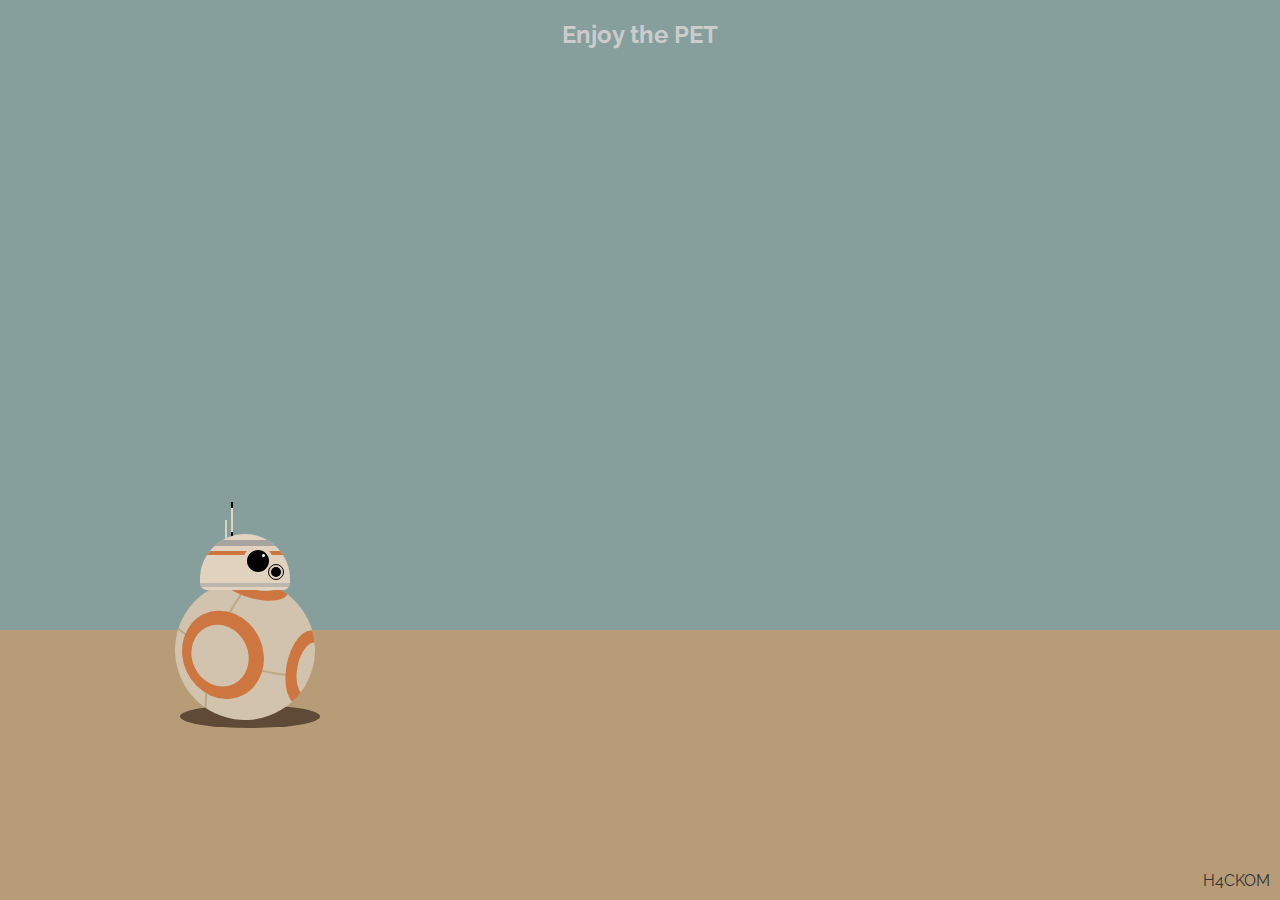
<file: index.html>
<!DOCTYPE html>
<html lang="en">

<head>
    <meta charset="UTF-8">
    <meta name="viewport" content="width=device-width, initial-scale=1.0">
    <title>Omkar Deshmukh</title>
    <link rel="icon" type="image/svg" href="https://image.flaticon.com/icons/svg/853/853520.svg">
    <script src="https://cdnjs.cloudflare.com/ajax/libs/jquery/3.5.1/jquery.min.js"> </script>
    <style>
        @import url(https://fonts.googleapis.com/css?family=Raleway);

        *,
        *:before,
        *:after {
            box-sizing: border-box;
        }

        body {
            background: #869F9D;
            overflow: hidden;
        }

        h2 {
            color: #ccc;
            font-family: "raleway", sans-serif;
            opacity: 1;
            text-align: center;
            transition: opacity .8s;
        }

        h2.hide {
            opacity: 0;
        }

        .sand {
            background: #B69C77;
            height: 30%;
            position: absolute;
            width: 100%;
            z-index: -1;
            right: 0;
            bottom: 0;
            left: 0;
        }

        .bb8 {
            position: absolute;
            margin-left: -70px;
            width: 140px;
            bottom: 20%;
            left: 0;
        }

        .antennas {
            position: absolute;
            transition: left .6s;
            left: 22%;
        }

        .antennas.right {
            left: 0%;
        }

        .antenna {
            background: #e0d2be;
            position: absolute;
            width: 2px;
        }

        .antenna.short {
            height: 20px;
            top: -60px;
            left: 50px;
        }

        .antenna.long {
            border-top: 6px solid #020204;
            border-bottom: 6px solid #020204;
            height: 36px;
            top: -78px;
            left: 56px;
        }

        .head {
            background: #e0d2be;
            border-radius: 90px 90px 14px 14px;
            -moz-border-radius: 90px 90px 14px 14px;
            -webkit-border-radius: 90px 90px 14px 14px;
            height: 56px;
            margin-left: -45px;
            overflow: hidden;
            position: absolute;
            width: 90px;
            z-index: 1;
            top: -46px;
            left: 50%;
        }

        .head .stripe {
            position: absolute;
            width: 100%;
        }

        .head .stripe.one {
            background: #999;
            height: 6px;
            opacity: .8;
            z-index: 1;
            top: 6px;
        }

        .head .stripe.two {
            background: #CD7640;
            height: 4px;
            top: 17px;
        }

        .head .stripe.three {
            background: #999;
            height: 4px;
            opacity: .5;
            bottom: 3px;
        }

        .head .eyes {
            display: block;
            height: 100%;
            position: absolute;
            width: 100%;
            transition: left .6s;
            left: 0%;
        }

        .head .eyes.right {
            left: 36%;
        }

        .head .eye {
            border-radius: 50%;
            display: block;
            position: absolute;
            
        }

        .head .eye.one {
            background: #020204;
            border: 4px solid #e0d2be;
            height: 30px;
            width: 30px;
            top: 12px;
            left: 12%;
            cursor: pointer;
        }

        .head .eye.one:after {
            background: white;
            border-radius: 50%;
            content: "";
            display: block;
            height: 3px;
            position: absolute;
            width: 3px;
            top: 4px;
            right: 4px;
        }

        .head .eye.two {
            background: #e0d2be;
            border: 1px solid #020204;
            height: 16px;
            width: 16px;
            top: 30px;
            left: 40%;
        }

        .head .eye.two:after {
            background: #020204;
            border-radius: 50%;
            content: "";
            display: block;
            height: 10px;
            position: absolute;
            width: 10px;
            top: 2px;
            left: 2px;
        }

        .ball {
            background: #d1c3ad;
            border-radius: 50%;
            height: 140px;
            overflow: hidden;
            position: relative;
            width: 140px;
        }

        .lines {
            border: 2px solid #B19669;
            border-radius: 50%;
            height: 400px;
            opacity: .6;
            position: absolute;
            width: 400px;
        }

        .lines.two {
            top: -10px;
            left: -250px;
        }

        .ring {
            background: #CD7640;
            border-radius: 50%;
            height: 70px;
            margin-left: -35px;
            position: absolute;
            width: 70px;
        }

        .ring:after {
            background: #d1c3ad;
            border-radius: 50%;
            content: "";
            display: block;
            height: 70%;
            margin-top: -35%;
            margin-left: -35%;
            position: absolute;
            width: 70%;
            top: 50%;
            left: 50%;
        }

        .ring.one {
            margin-left: -40px;
            height: 80px;
            width: 90px;
            top: 6%;
            left: 50%;
        }

        .ring.two {
            height: 38px;
            width: 76px;
            -ms-transform: rotate(36deg);
            -webkit-transform: rotate(36deg);
            transform: rotate(36deg);
            top: 70%;
            left: 18%;
        }

        .ring.two:after {
            top: 100%;
        }

        .ring.three {
            height: 30px;
            -ms-transform: rotate(-50deg);
            -webkit-transform: rotate(-50deg);
            transform: rotate(-50deg);
            top: 66%;
            left: 90%;
        }

        .ring.three:after {
            top: 110%;
        }

        .shadow {
            background: #3A271C;
            border-radius: 50%;
            height: 23.3333333333px;
            opacity: .7;
            position: absolute;
            width: 140px;
            z-index: -1;
            left: 5px;
            bottom: -8px;
        }

        .shameless {
            position: absolute;
            bottom: 10px;
            right: 10px;
        }

        a {
            color: #333;
            font-family: 'Raleway', sans-serif;
            text-decoration: none;
        }

        a:visited {
            color: #333;
        }

        a:hover,
        a:focus {
            color: white;
        }
    </style>
</head>

<body>
    <div class="message">
        <h2>Enjoy the PET</h2>
    </div>
    <div class="sand"></div>
    <div class="bb8">
        <div class="antennas">
            <div class="antenna short"></div>
            <div class="antenna long"></div>
        </div>
        <div class="head">
            <div class="stripe one"></div>
            <div class="stripe two"></div>
            <div class="eyes">
                <div class="eye one"></div>
                <div class="eye two"></div>
            </div>
            <div class="stripe three"></div>
        </div>
        <div class="ball">
            <div class="lines one"></div>
            <div class="lines two"></div>
            <div class="ring one"></div>
            <div class="ring two"></div>
            <div class="ring three"></div>
        </div>
        <div class="shadow"></div>
    </div>
    <div class="shameless">
        <a href="https://codeforces.com/profile/H4CKOM" target="_blank">H4CKOM</a>
    </div>
    <script>var $w = $(window).width();
        var $dW = $('.bb8').css('width');
        $dW = $dW.replace('px', '');
        $dW = parseInt($dW);
        var $dPos = 0;
        var $dSpeed = 1;
        var $dMinSpeed = 1;
        var $dMaxSpeed = 4;
        var $dAccel = 1.04;
        var $dRot = 0;
        var $mPos = $w - $w / 5;
        var $slowOffset = 120;
        var $movingRight = false;

        function moveDroid() {
            if ($mPos > $dPos + ($dW / 4)) {
                // moving right
                if (!$movingRight) {
                    $movingRight = true;
                    $('.antennas').addClass('right');
                    $('.eyes').addClass('right');
                }
                if ($mPos - $dPos > $slowOffset) {
                    if ($dSpeed < $dMaxSpeed) {
                        // speed up
                        $dSpeed = $dSpeed * $dAccel;
                    }
                } else if ($mPos - $dPos < $slowOffset) {
                    if ($dSpeed > $dMinSpeed) {
                        // slow down
                        $dSpeed = $dSpeed / $dAccel;
                    }
                }
                $dPos = $dPos + $dSpeed;
                $dRot = $dRot + $dSpeed;
            } else if ($mPos < $dPos - ($dW / 4)) {
                // moving left
                if ($movingRight) {
                    $movingRight = false;
                    $('.antennas').removeClass('right');
                    $('.eyes').removeClass('right');
                }
                if ($dPos - $mPos > $slowOffset) {
                    if ($dSpeed < $dMaxSpeed) {
                        // speed up
                        $dSpeed = $dSpeed * $dAccel;
                    }
                } else if ($dPos - $mPos < $slowOffset) {
                    if ($dSpeed > $dMinSpeed) {
                        // slow down
                        $dSpeed = $dSpeed / $dAccel;
                    }
                }
                $dPos = $dPos - $dSpeed;
                $dRot = $dRot - $dSpeed;
            } else { }
            $('.bb8').css('left', $dPos);
            $('.ball').css({ WebkitTransform: 'rotate(' + $dRot + 'deg)' });
            $('.ball').css({ '-moz-transform': 'rotate(' + $dRot + 'deg)' });
        }

        setInterval(moveDroid, 10);

        $(document).on("mousemove", function (event) {
            $('h2').addClass('hide');
            $mPos = event.pageX;
            return $mPos;
        });</script>
</body>

</html>
</file>
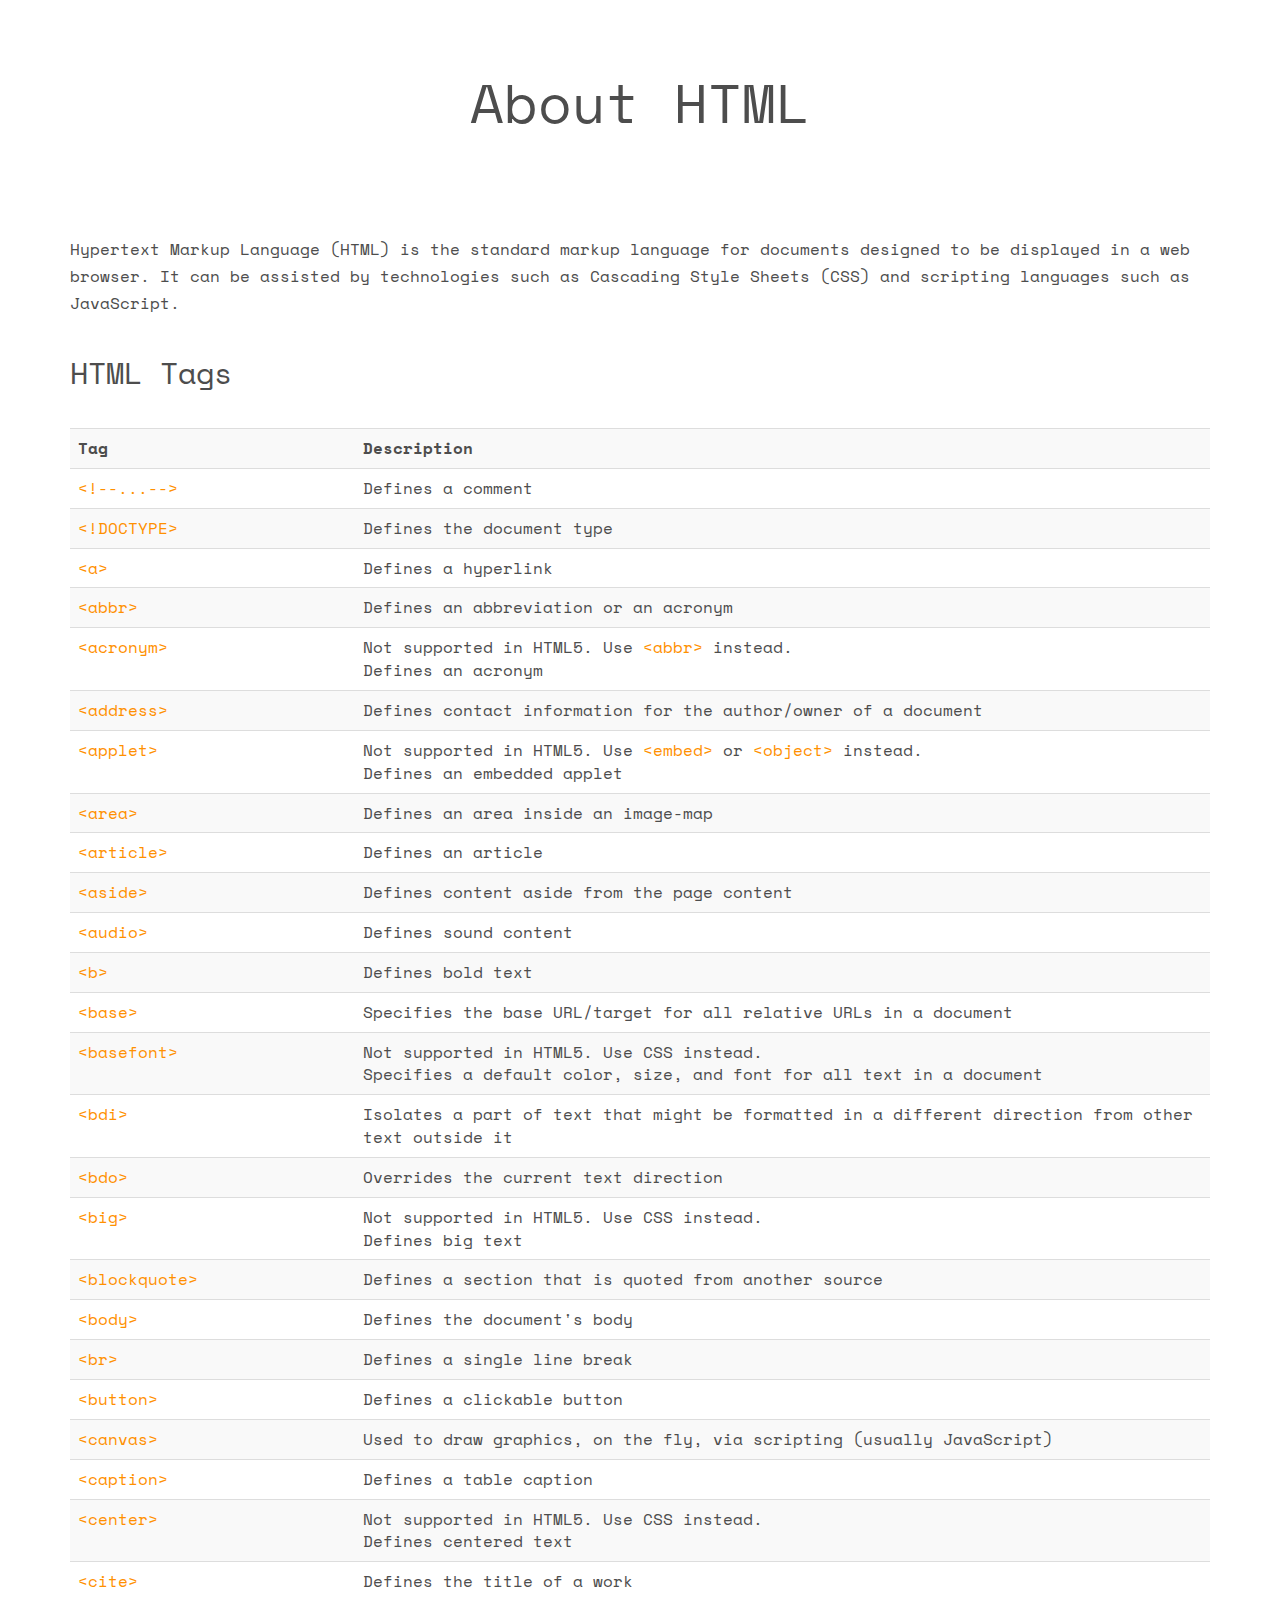
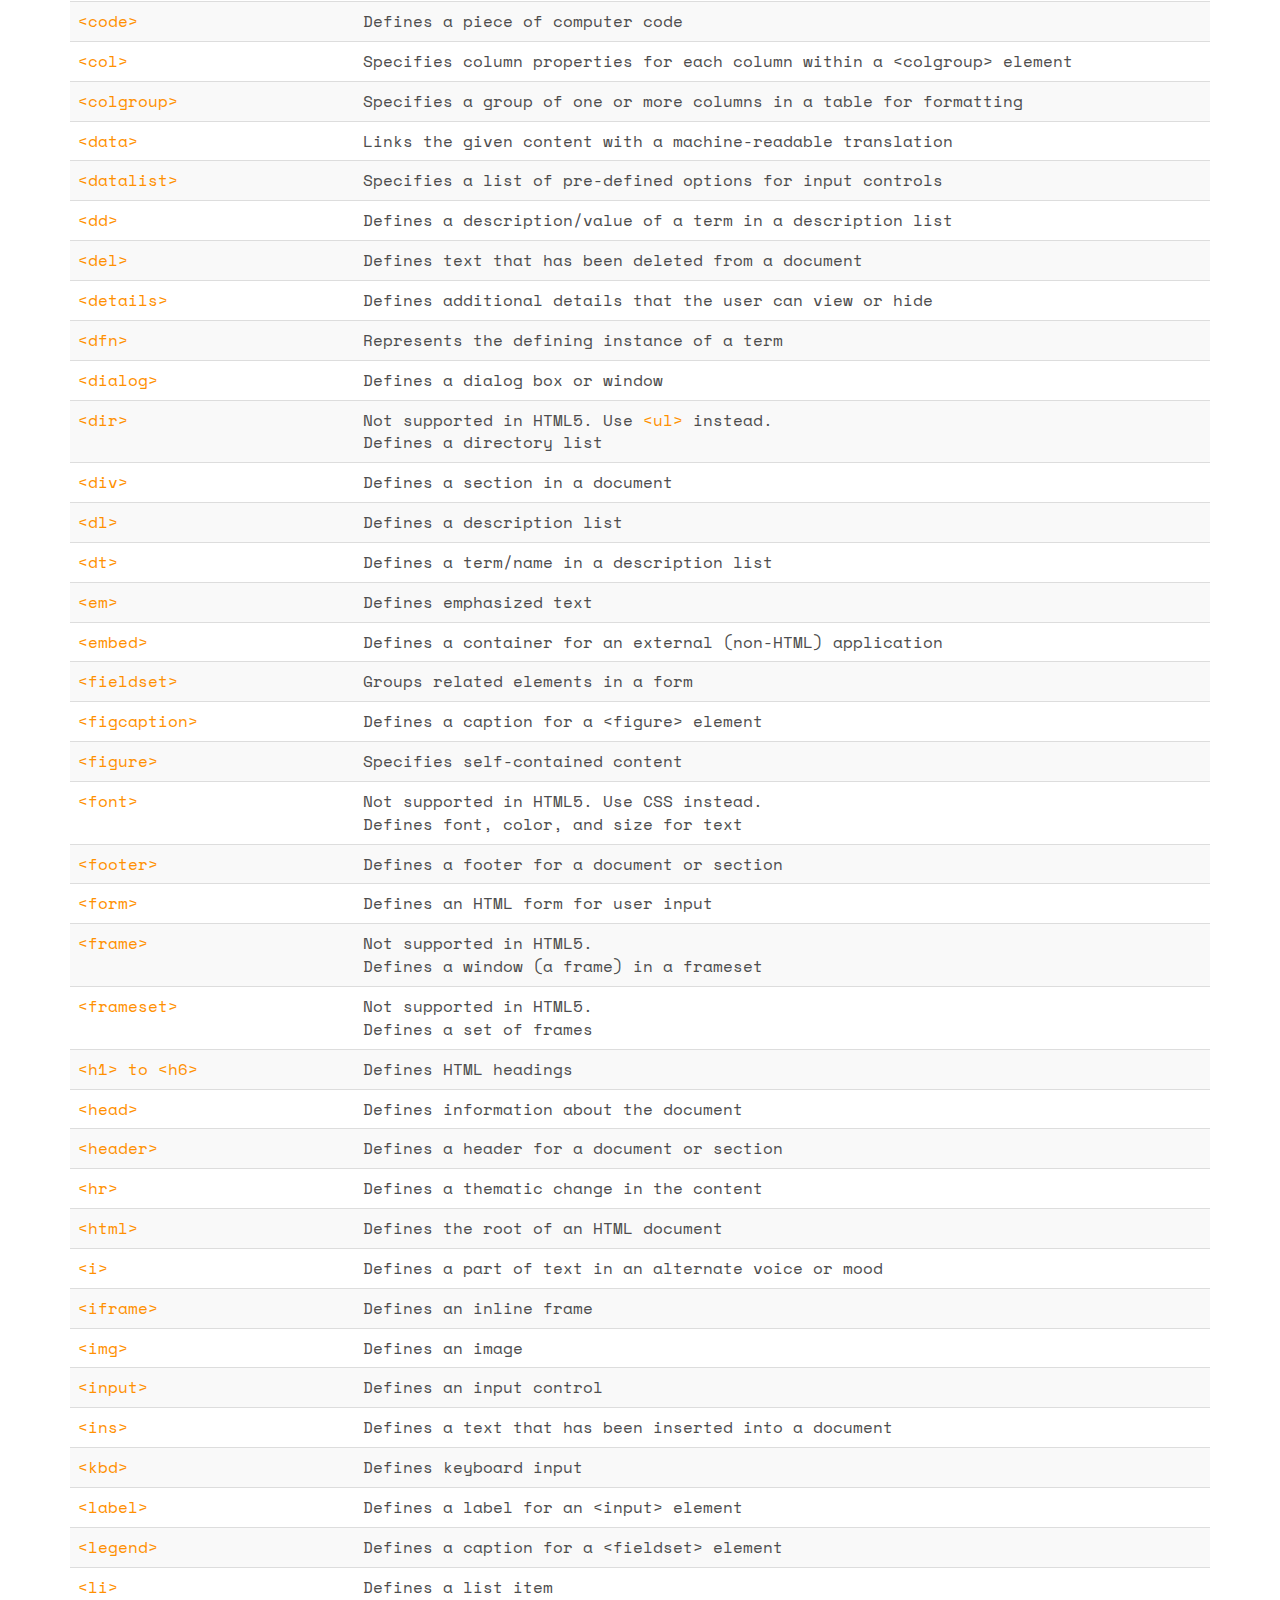
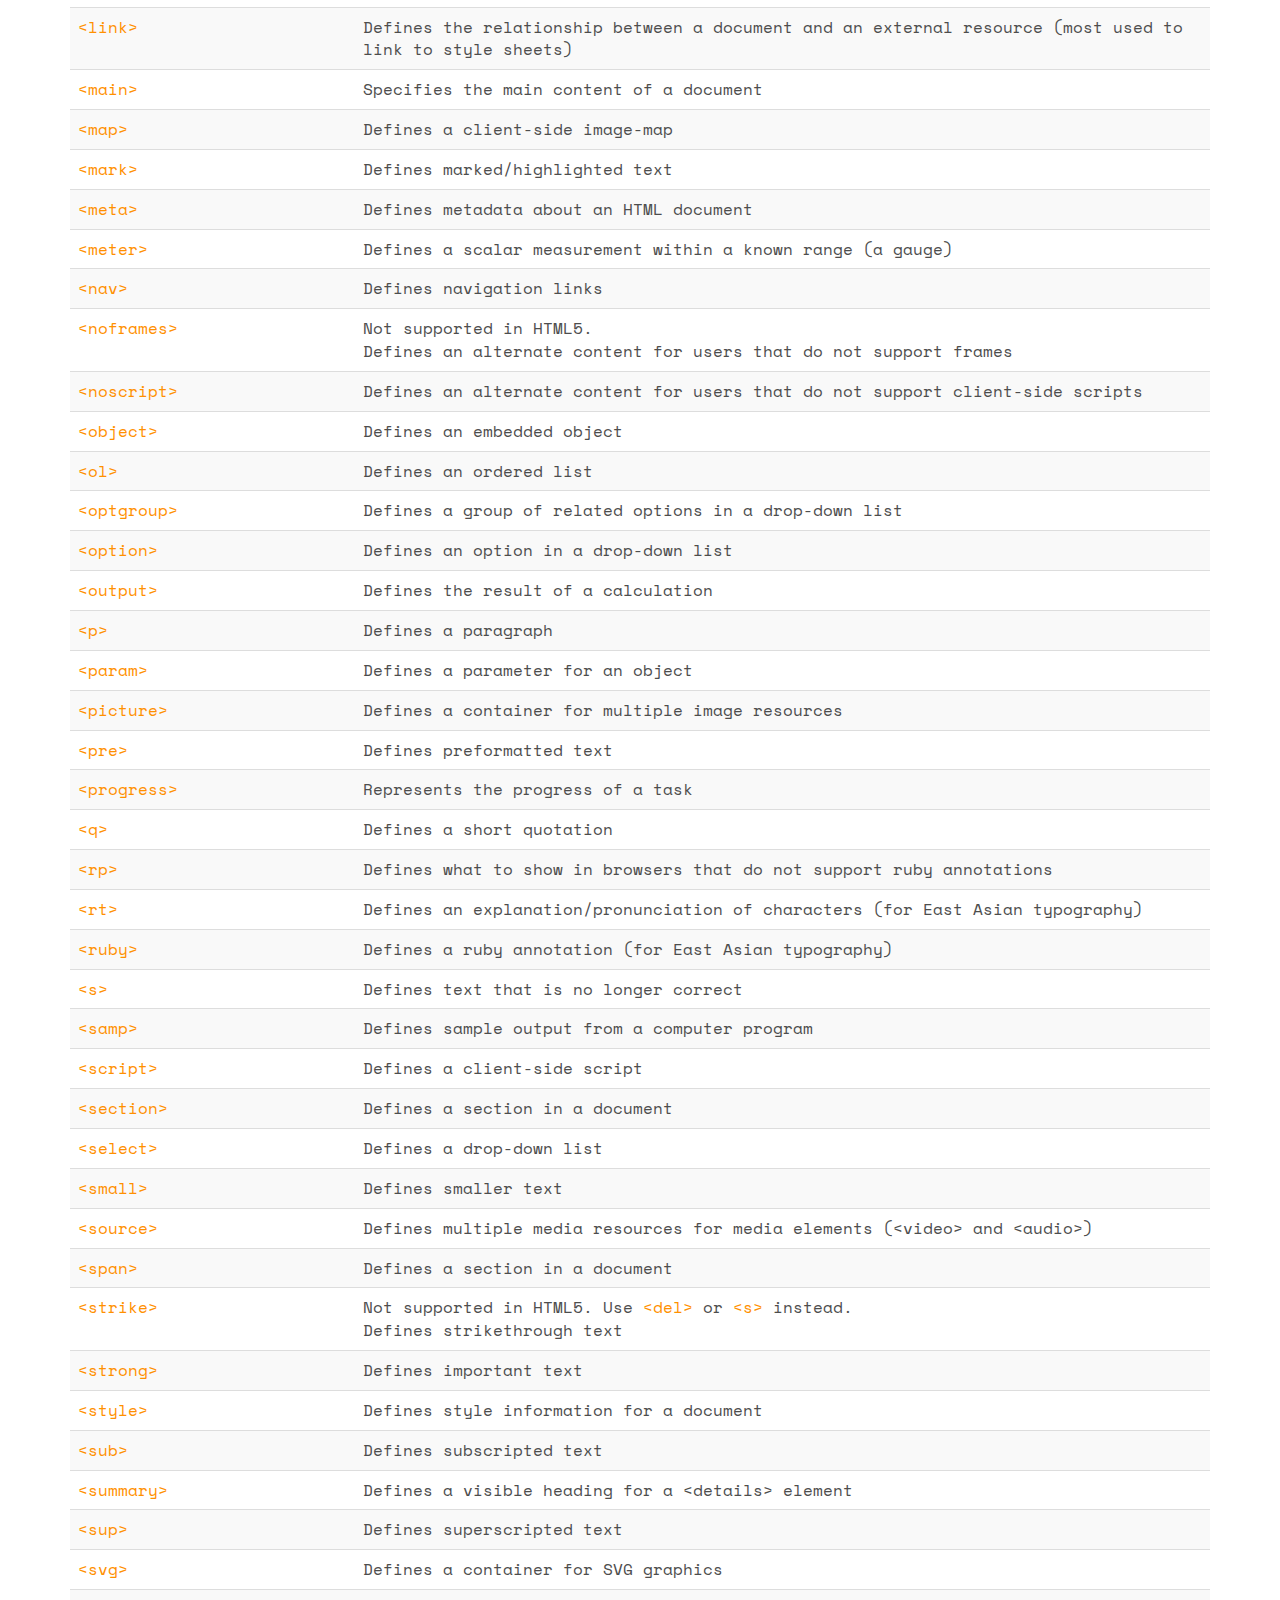
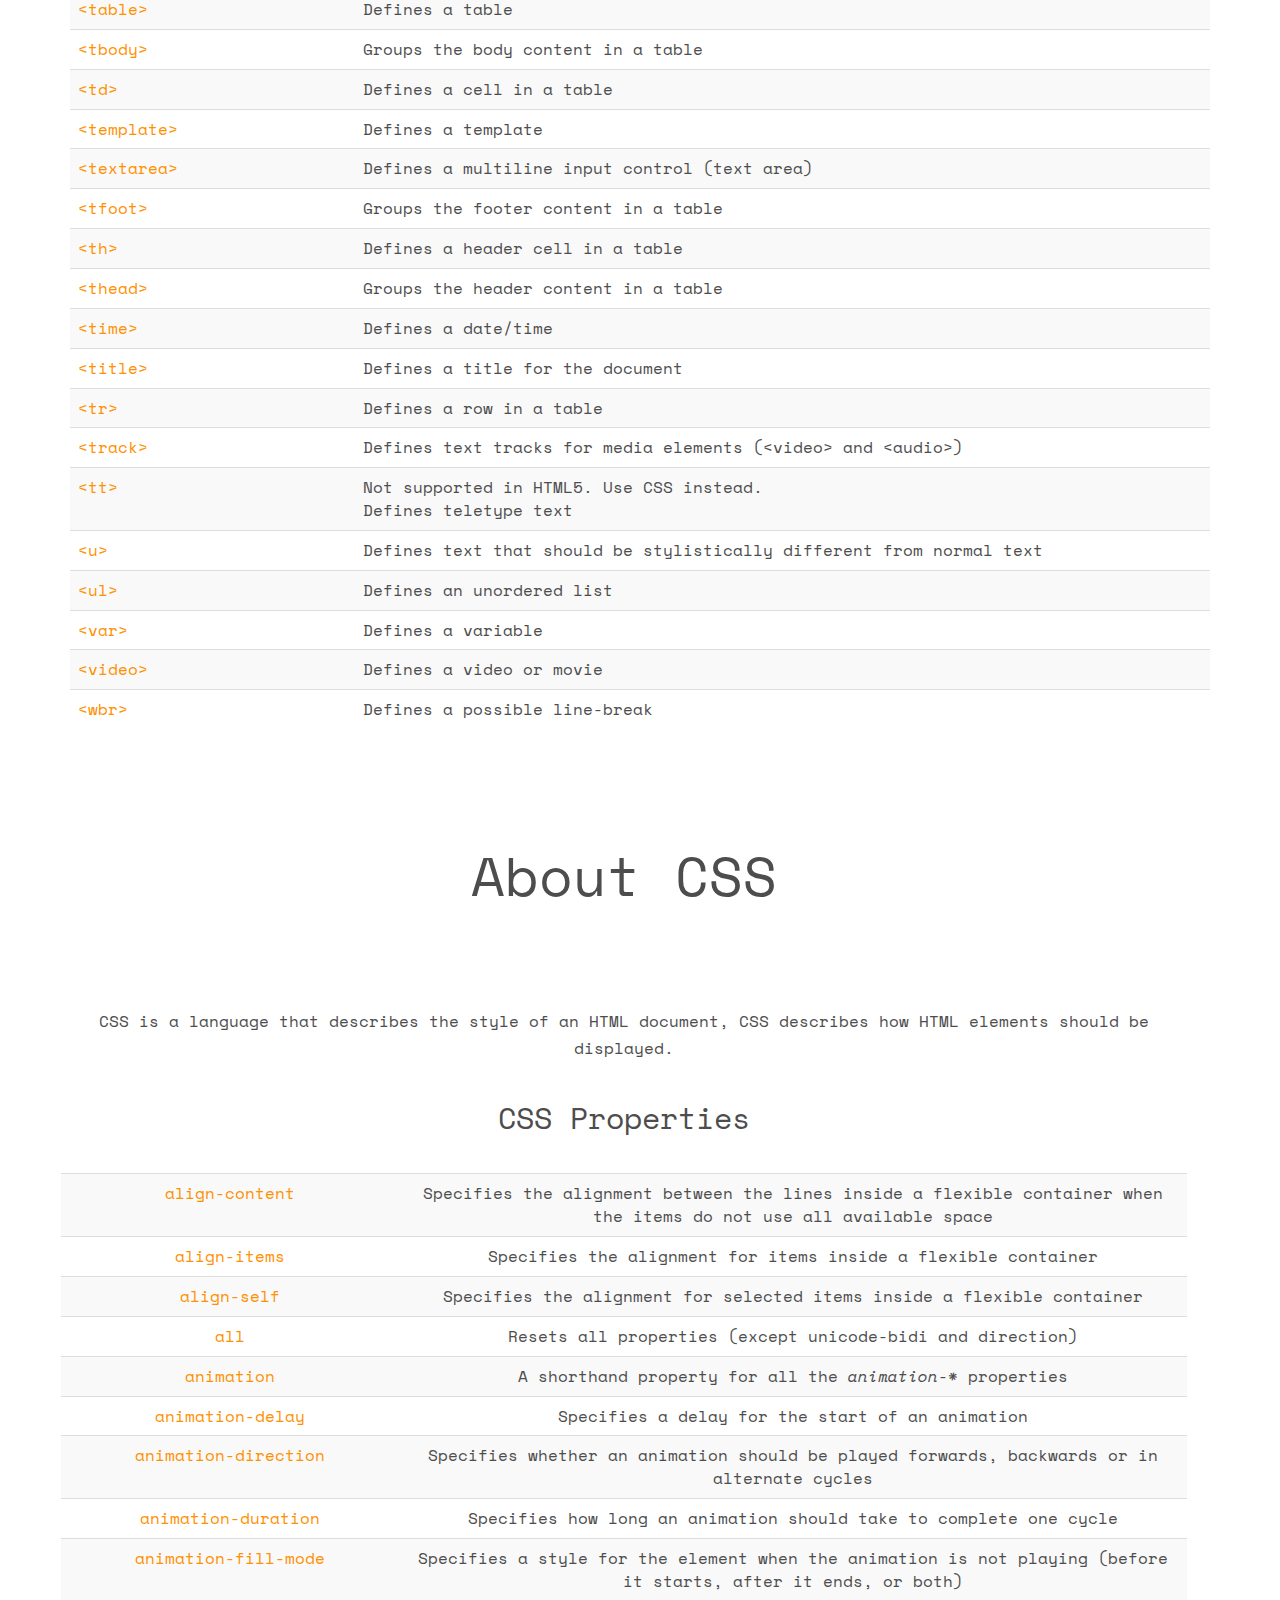
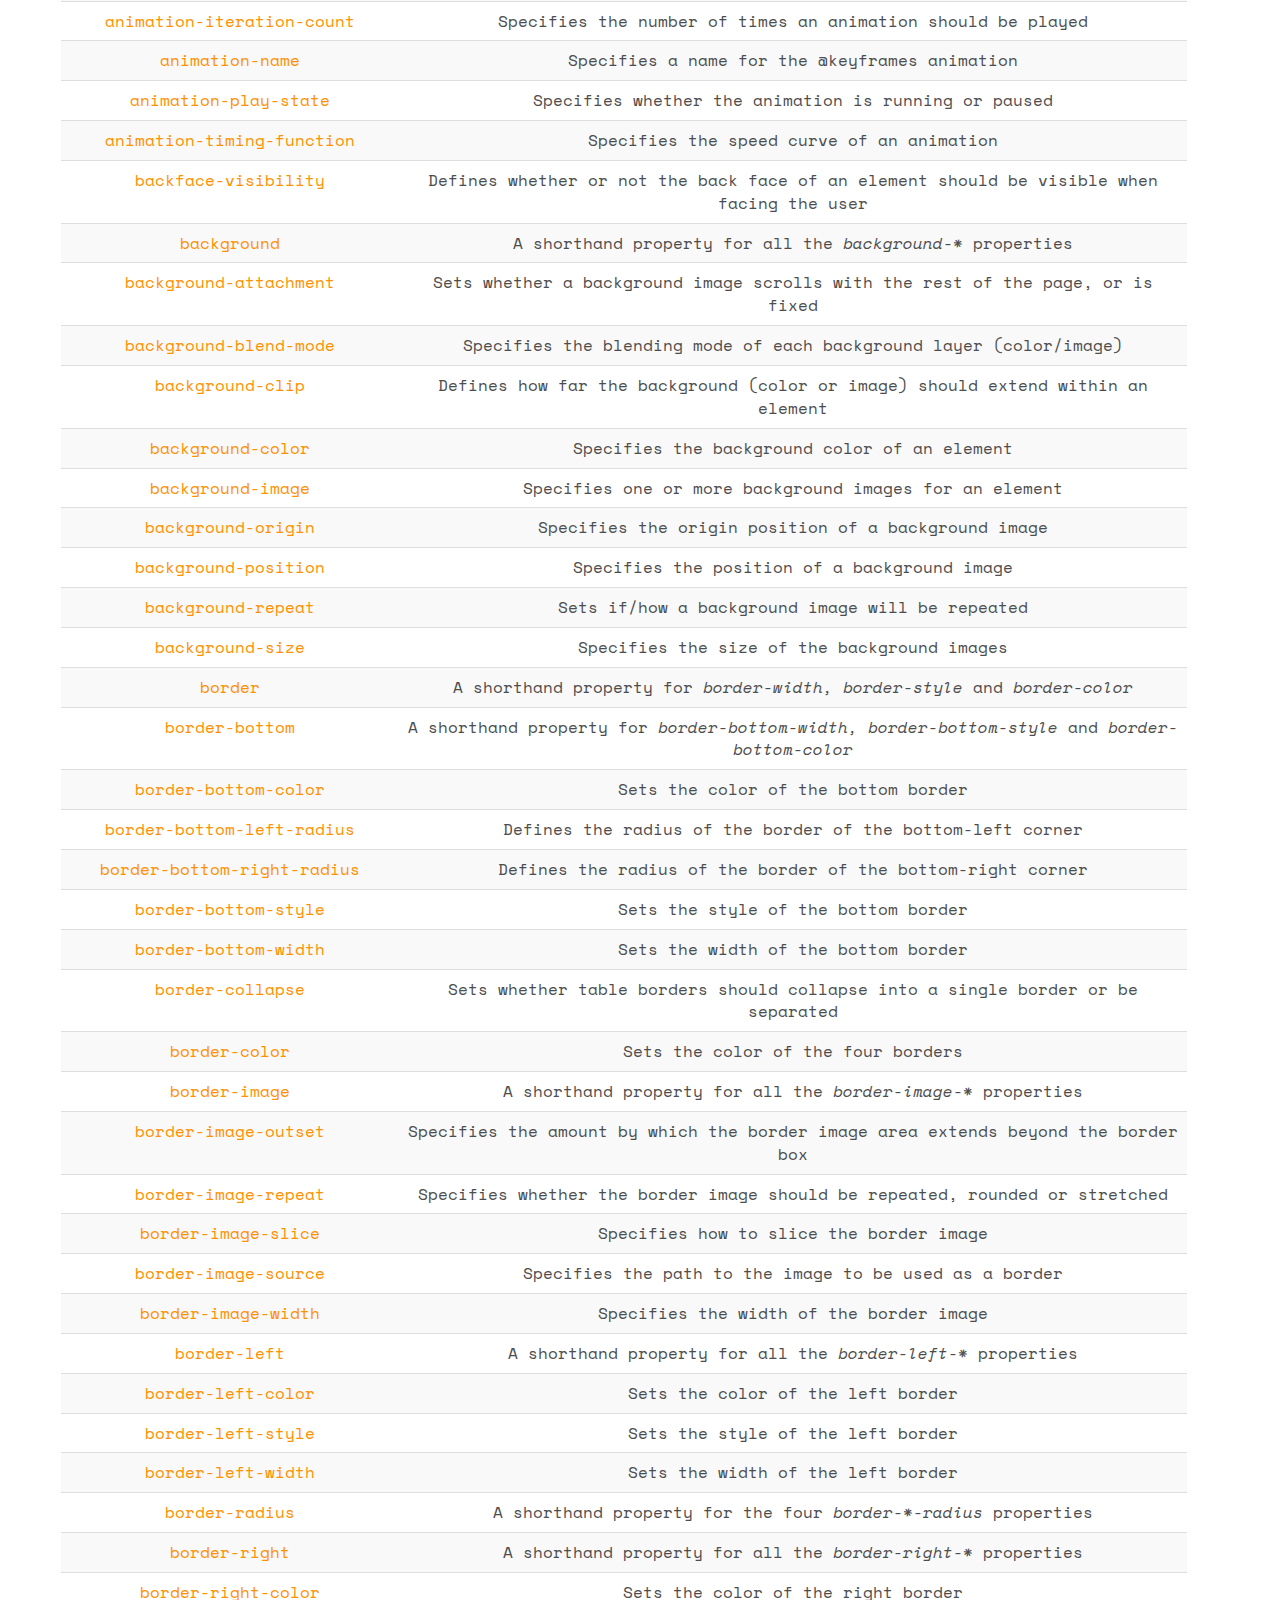
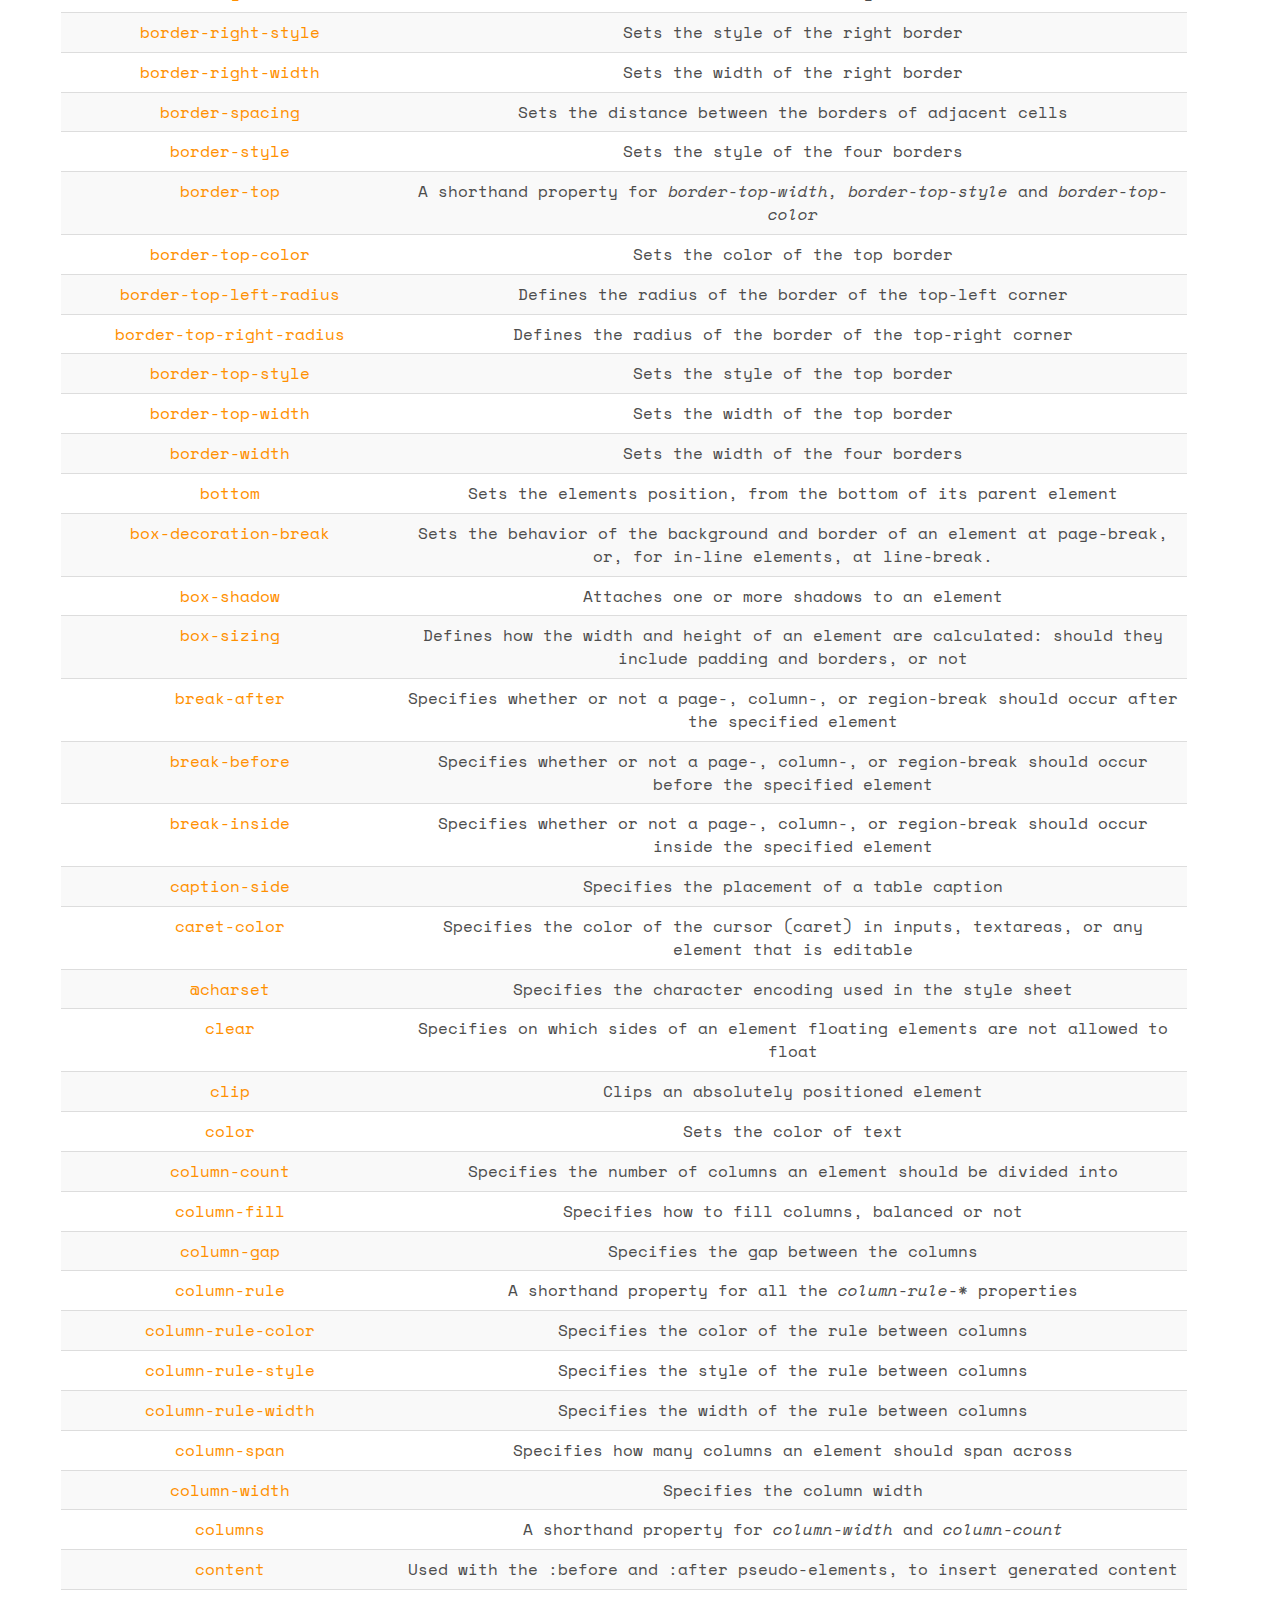
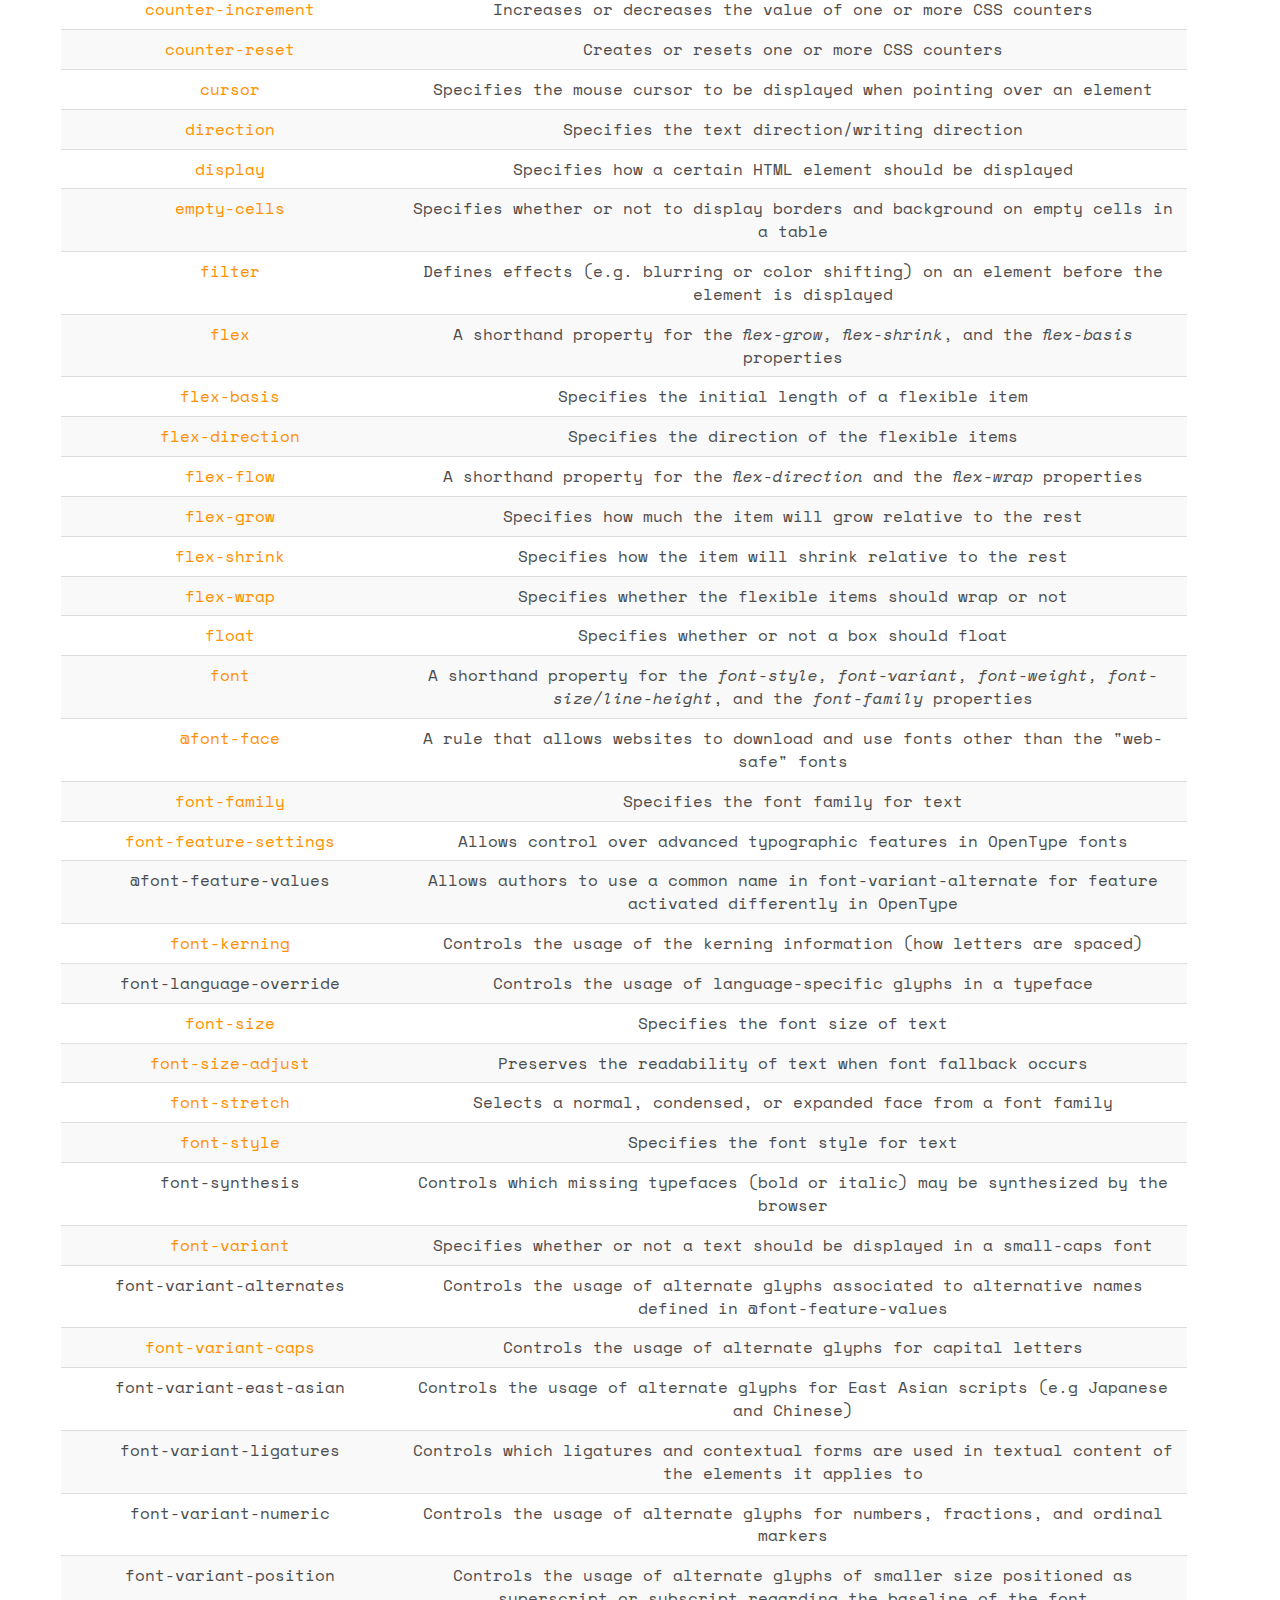
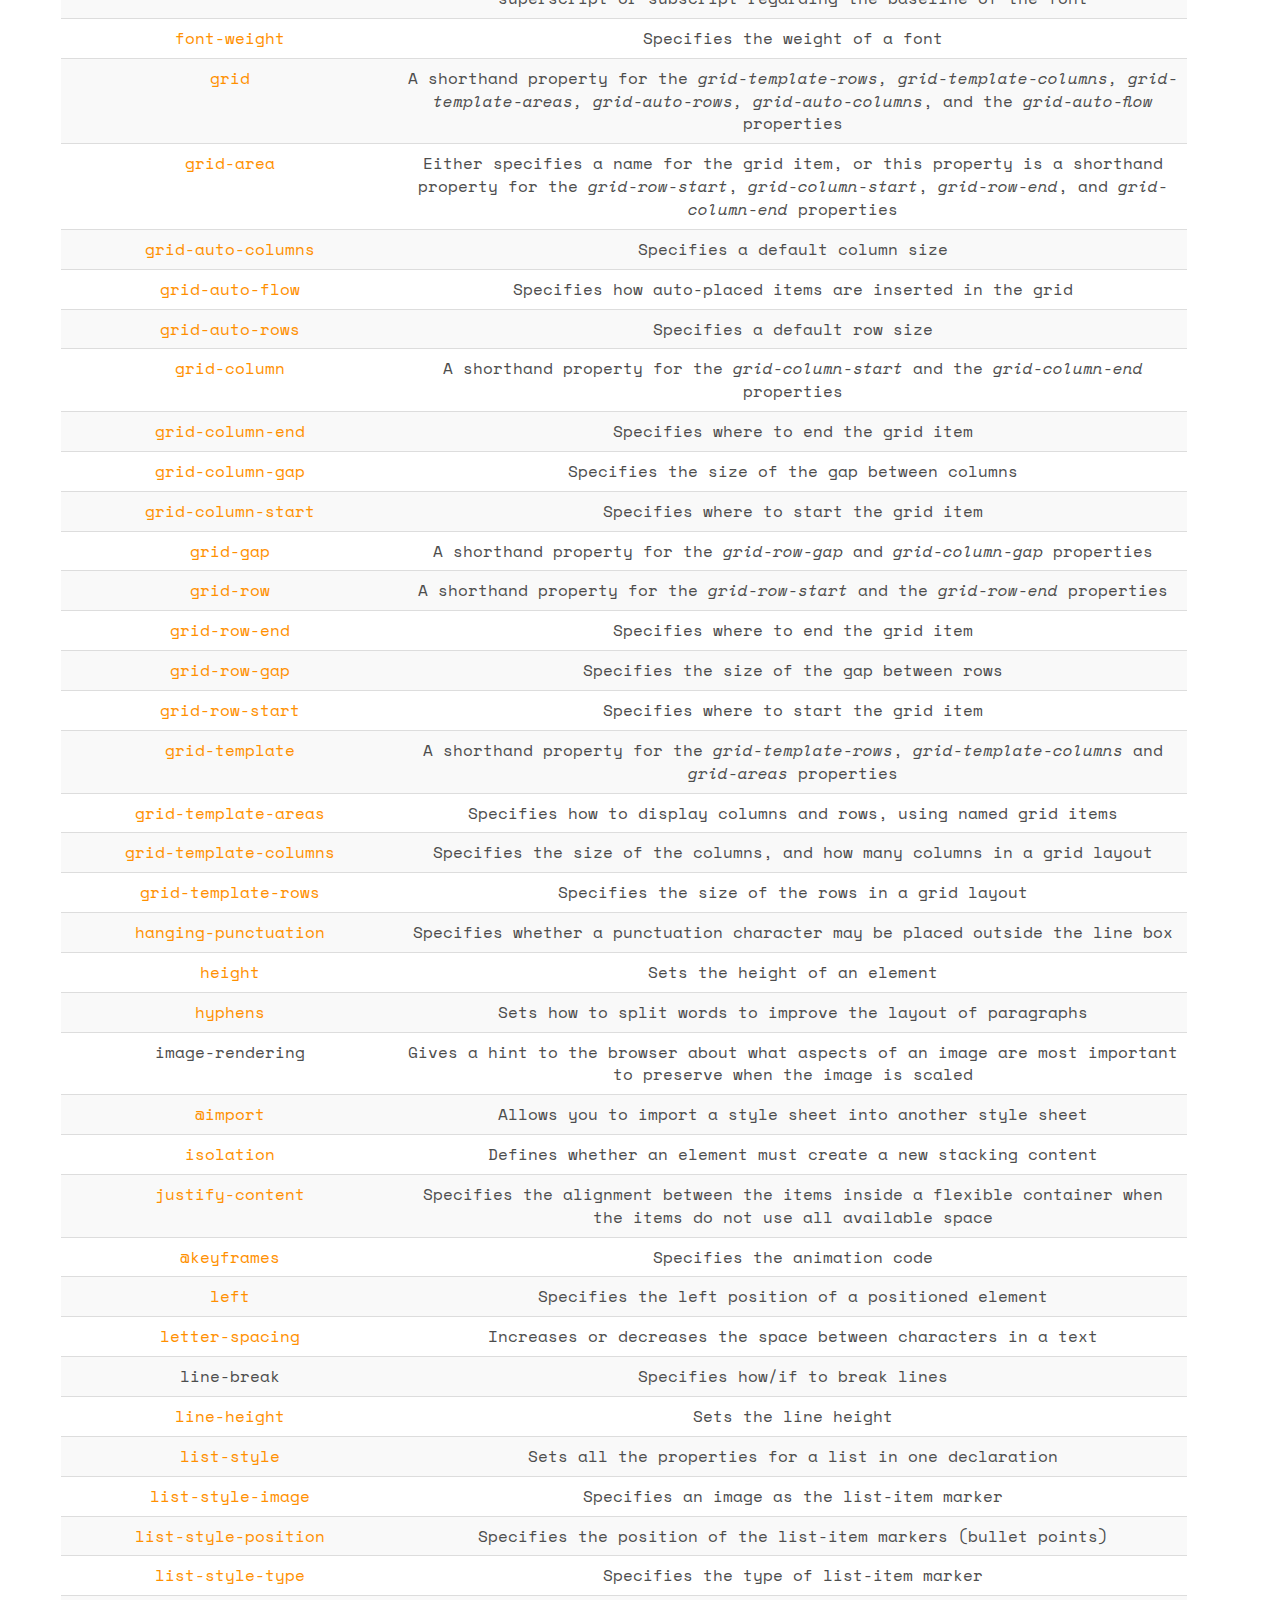
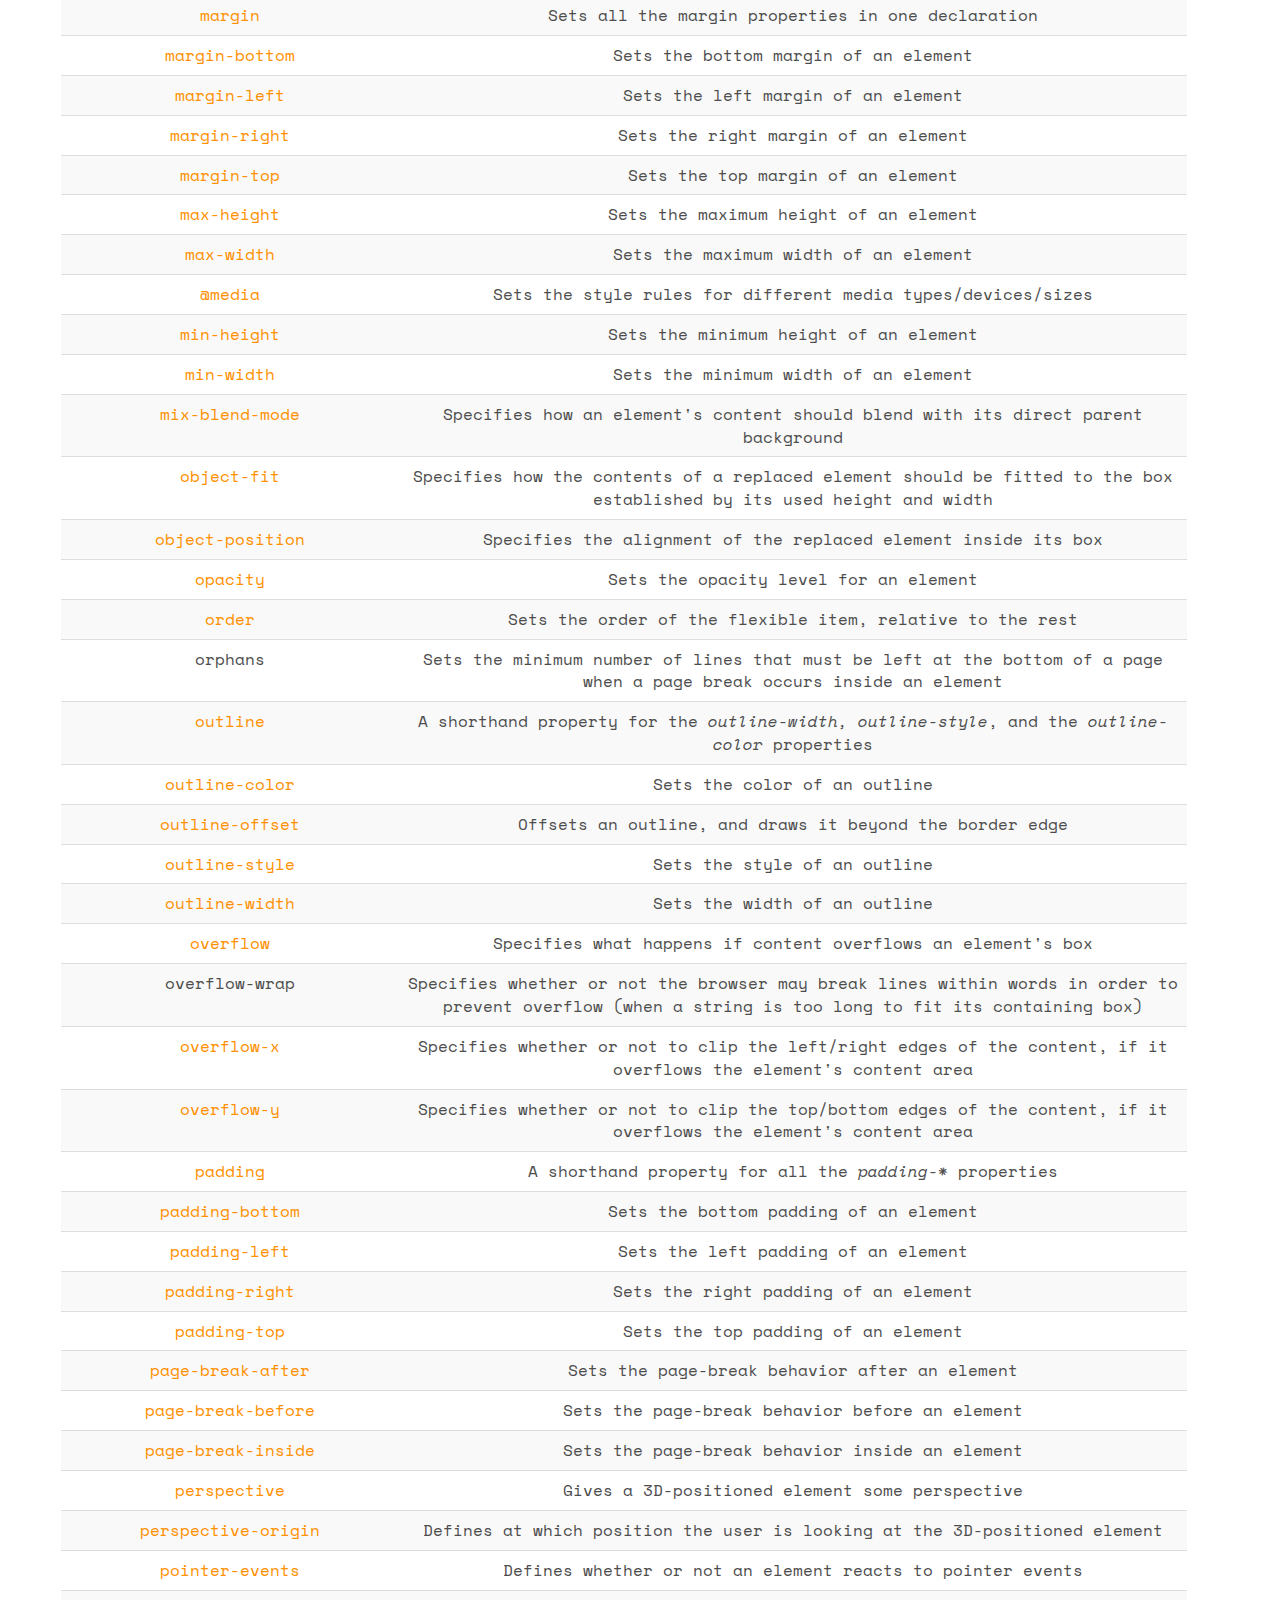
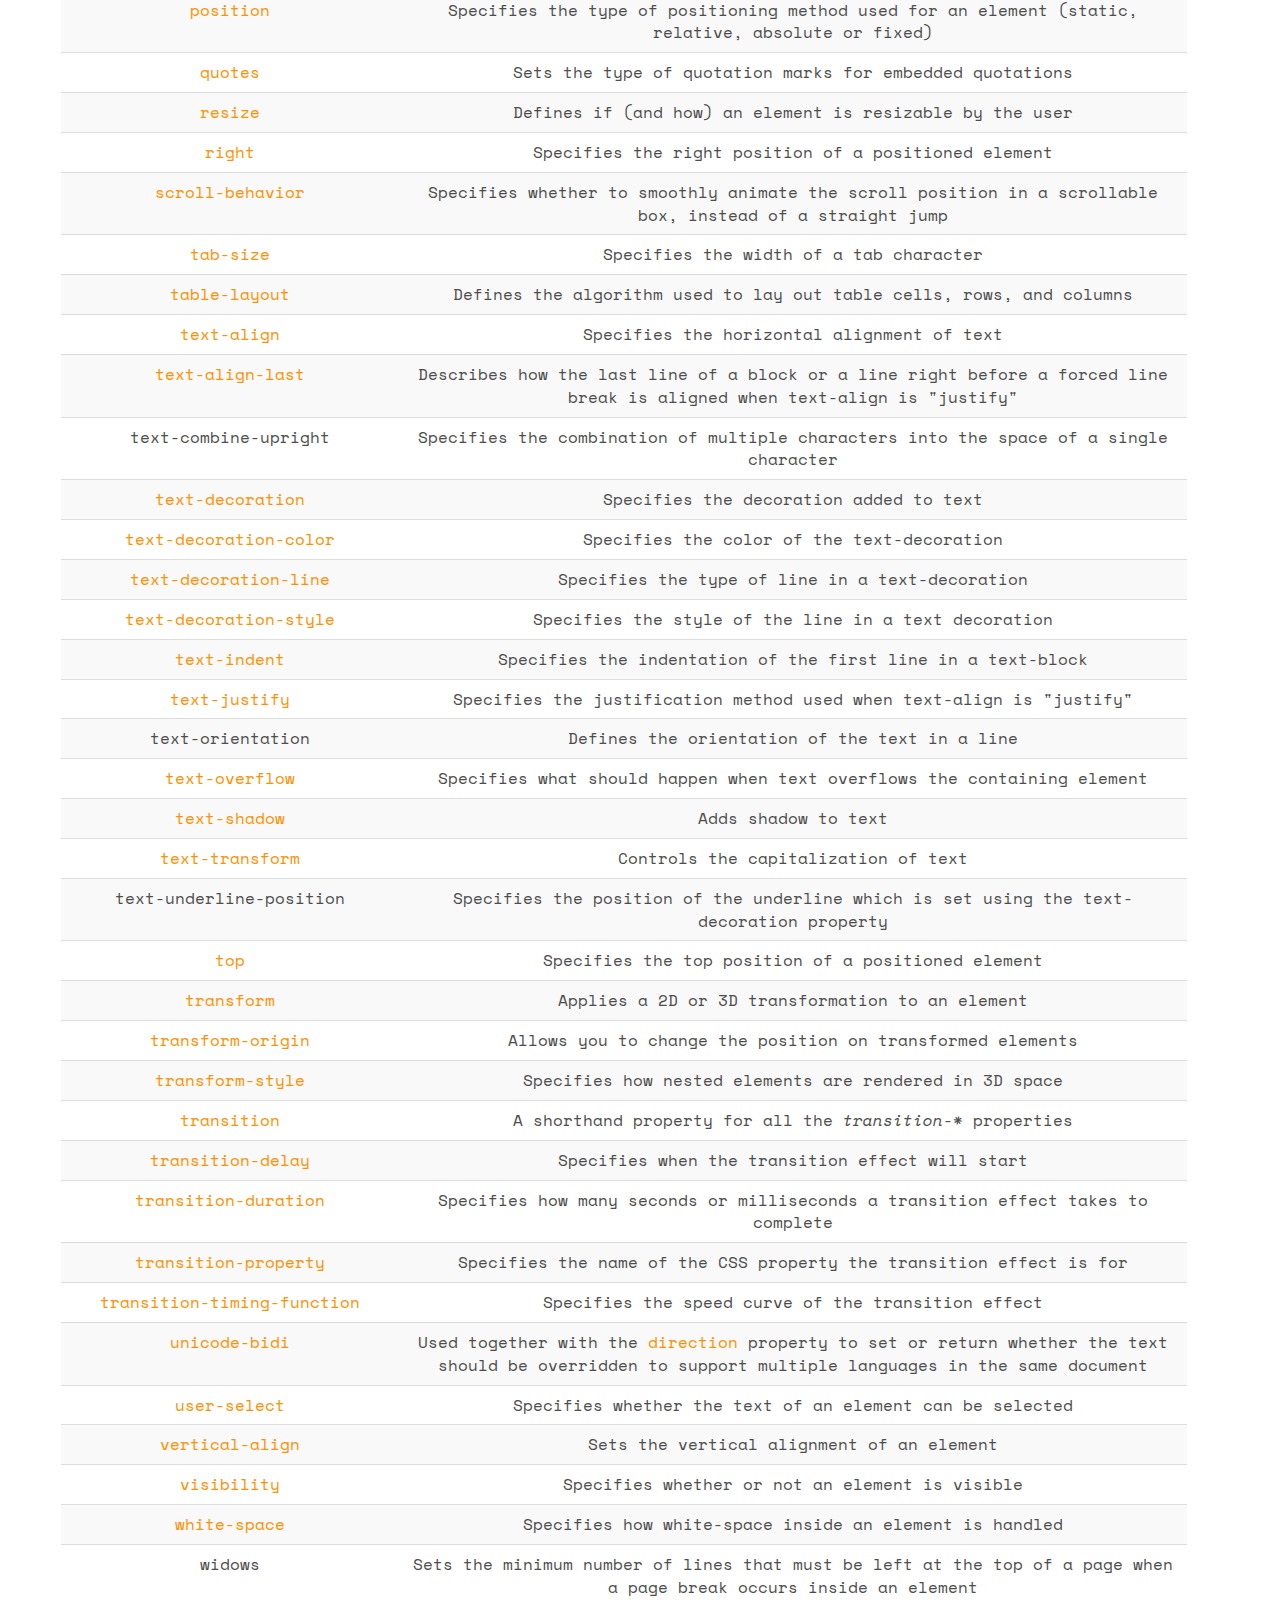
<file: about_html_css.html>
<!DOCTYPE HTML>
<html>

<head>
	<meta charset="utf-8">
	<meta http-equiv="X-UA-Compatible" content="IE=edge">
	<title>About HTML & CSS</title>
	<meta name="description" content="About Me by Omkar Deshmukh" />
	<meta name="author" content="Omkar Deshmukh" />
	<link href="https://fonts.googleapis.com/css?family=Space+Mono" rel="stylesheet">
	<link href="https://fonts.googleapis.com/css?family=Kaushan+Script" rel="stylesheet">
	<link rel="stylesheet" href="css/animate.css">
	<link rel="stylesheet" href="css/bootstrap.css">
	<link rel="stylesheet" href="css/style.css">
</head>

<body>
	
	<div id="main" class="container">
		<p style="text-align: center;padding: 56px; font-size: 55px;">About HTML</p>
		<p>Hypertext Markup Language (HTML) is the standard markup language for documents designed to be displayed in a
			web browser. It can be assisted by technologies such as Cascading Style Sheets (CSS) and scripting languages
			such as JavaScript.</p>
		<p style="font-size: 30px;">HTML Tags</p>
		<table class="table table-striped">
			<tbody>
				<tr>
					<th style="width:25%">Tag</th>
					<th>Description</th>
				</tr>
				<tr>
					<td>
						<a href="https://www.w3schools.com/TAGS/tag_comment.asp"  target = "_blank">&lt;!--...--&gt;</a>
					</td>
					<td>Defines a comment</td>
				</tr>
				<tr>
					<td>
						<a href="https://www.w3schools.com/TAGS/tag_doctype.asp"  target = "_blank">&lt;!DOCTYPE&gt;</a>&nbsp;
					</td>
					<td>Defines the document type</td>
				</tr>
				<tr>
					<td>
						<a href="https://www.w3schools.com/TAGS/tag_a.asp"  target = "_blank">&lt;a&gt;</a>
					</td>
					<td>Defines a hyperlink</td>
				</tr>
				<tr>
					<td>
						<a href="https://www.w3schools.com/TAGS/tag_abbr.asp"  target = "_blank">&lt;abbr&gt;</a>
					</td>
					<td>Defines an abbreviation or an acronym</td>
				</tr>
				<tr>
					<td>
						<a class="notsupported" href="https://www.w3schools.com/TAGS/tag_acronym.asp"  target = "_blank">&lt;acronym&gt;</a>
					</td>
					<td><span class="deprecated">Not supported in HTML5. Use <a href="https://www.w3schools.com/TAGS/tag_abbr.asp"  target = "_blank">&lt;abbr&gt;</a> instead.<br></span>Defines an acronym</td>
				</tr>
				<tr>
					<td>
						<a href="https://www.w3schools.com/TAGS/tag_address.asp"  target = "_blank">&lt;address&gt;</a>
					</td>
					<td>Defines contact information for the author/owner of a document</td>
				</tr>
				<tr>
					<td>
						<a class="notsupported" href="https://www.w3schools.com/TAGS/tag_applet.asp"  target = "_blank">&lt;applet&gt;</a>
					</td>
					<td><span class="deprecated">Not supported in HTML5. Use <a href="https://www.w3schools.com/TAGS/tag_embed.asp"  target = "_blank">&lt;embed&gt;</a> or <a href="https://www.w3schools.com/TAGS/tag_object.asp"  target = "_blank">&lt;object&gt;</a> instead.<br></span>Defines an embedded applet</td>
				</tr>
				<tr>
					<td>
						<a href="https://www.w3schools.com/TAGS/tag_area.asp"  target = "_blank">&lt;area&gt;</a>
					</td>
					<td>Defines an area inside an image-map</td>
				</tr>
				<tr>
					<td class="html5badge">
						<a href="https://www.w3schools.com/TAGS/tag_article.asp"  target = "_blank">&lt;article&gt;</a>
					</td>
					<td>Defines an article</td>
				</tr>
				<tr>
					<td class="html5badge">
						<a href="https://www.w3schools.com/TAGS/tag_aside.asp"  target = "_blank">&lt;aside&gt;</a>
					</td>
					<td>Defines content aside from the page content</td>
				</tr>
				<tr>
					<td class="html5badge">
						<a href="https://www.w3schools.com/TAGS/tag_audio.asp"  target = "_blank">&lt;audio&gt;</a>
					</td>
					<td>Defines sound content</td>
				</tr>
				<tr>
					<td>
						<a href="https://www.w3schools.com/TAGS/tag_b.asp"  target = "_blank">&lt;b&gt;</a>
					</td>
					<td>Defines bold text</td>
				</tr>
				<tr>
					<td>
						<a href="https://www.w3schools.com/TAGS/tag_base.asp"  target = "_blank">&lt;base&gt;</a>
					</td>
					<td>Specifies the base URL/target for all relative URLs in a document</td>
				</tr>
				<tr>
					<td>
						<a class="notsupported" href="https://www.w3schools.com/TAGS/tag_basefont.asp"  target = "_blank">&lt;basefont&gt;</a>
					</td>
					<td><span class="deprecated">Not supported in HTML5. Use CSS instead.<br></span>Specifies a default color, size, and font for all text in a document</td>
				</tr>
				<tr>
					<td>
						<a href="https://www.w3schools.com/TAGS/tag_bdi.asp"  target = "_blank">&lt;bdi&gt;</a>
					</td>
					<td>Isolates a part of text that might be formatted in a different direction from other text outside it</td>
				</tr>
				<tr>
					<td>
						<a href="https://www.w3schools.com/TAGS/tag_bdo.asp"  target = "_blank">&lt;bdo&gt;</a>
					</td>
					<td>Overrides the current text direction</td>
				</tr>
				<tr>
					<td>
						<a class="notsupported" href="https://www.w3schools.com/TAGS/tag_big.asp"  target = "_blank">&lt;big&gt;</a>
					</td>
					<td><span class="deprecated">Not supported in HTML5. Use CSS instead.<br></span>Defines big text</td>
				</tr>
				<tr>
					<td>
						<a href="https://www.w3schools.com/TAGS/tag_blockquote.asp"  target = "_blank">&lt;blockquote&gt;</a>
					</td>
					<td>Defines a section that is quoted from another source</td>
				</tr>
				<tr>
					<td>
						<a href="https://www.w3schools.com/TAGS/tag_body.asp"  target = "_blank">&lt;body&gt;</a>
					</td>
					<td>Defines the document's body</td>
				</tr>
				<tr>
					<td>
						<a href="https://www.w3schools.com/TAGS/tag_br.asp"  target = "_blank">&lt;br&gt;</a>
					</td>
					<td>Defines a single line break</td>
				</tr>
				<tr>
					<td>
						<a href="https://www.w3schools.com/TAGS/tag_button.asp"  target = "_blank">&lt;button&gt;</a>
					</td>
					<td>Defines a clickable button</td>
				</tr>
				<tr>
					<td>
						<a href="https://www.w3schools.com/TAGS/tag_canvas.asp"  target = "_blank">&lt;canvas&gt;</a>
					</td>
					<td>Used to draw graphics, on the fly, via scripting (usually JavaScript)</td>
				</tr>
				<tr>
					<td>
						<a href="https://www.w3schools.com/TAGS/tag_caption.asp"  target = "_blank">&lt;caption&gt;</a>
					</td>
					<td>Defines a table caption</td>
				</tr>
				<tr>
					<td>
						<a class="notsupported" href="https://www.w3schools.com/TAGS/tag_center.asp"  target = "_blank">&lt;center&gt;</a>
					</td>
					<td><span class="deprecated">Not supported in HTML5. Use CSS instead.<br></span>Defines centered text</td>
				</tr>
				<tr>
					<td>
						<a href="https://www.w3schools.com/TAGS/tag_cite.asp"  target = "_blank">&lt;cite&gt;</a>
					</td>
					<td>Defines the title of a work</td>
				</tr>
				<tr>
					<td>
						<a href="https://www.w3schools.com/TAGS/tag_code.asp"  target = "_blank">&lt;code&gt;</a>
					</td>
					<td>Defines a piece of computer code</td>
				</tr>
				<tr>
					<td>
						<a href="https://www.w3schools.com/TAGS/tag_col.asp"  target = "_blank">&lt;col&gt;</a>
					</td>
					<td>Specifies column properties for each column within a &lt;colgroup&gt; element&nbsp;</td>
				</tr>
				<tr>
					<td>
						<a href="https://www.w3schools.com/TAGS/tag_colgroup.asp"  target = "_blank">&lt;colgroup&gt;</a>
					</td>
					<td>Specifies a group of one or more columns in a table for formatting</td>
				</tr>
				<tr>
					<td>
						<a href="https://www.w3schools.com/TAGS/tag_data.asp"  target = "_blank">&lt;data&gt;</a>
					</td>
					<td>Links the given content with a machine-readable translation</td>
				</tr>
				<tr>
					<td>
						<a href="https://www.w3schools.com/TAGS/tag_datalist.asp"  target = "_blank">&lt;datalist&gt;</a>
					</td>
					<td>Specifies a list of pre-defined options for input controls</td>
				</tr>
				<tr>
					<td>
						<a href="https://www.w3schools.com/TAGS/tag_dd.asp"  target = "_blank">&lt;dd&gt;</a>
					</td>
					<td>Defines a description/value of a term in a description list</td>
				</tr>
				<tr>
					<td>
						<a href="https://www.w3schools.com/TAGS/tag_del.asp"  target = "_blank">&lt;del&gt;</a>
					</td>
					<td>Defines text that has been deleted from a document</td>
				</tr>
				<tr>
					<td>
						<a href="https://www.w3schools.com/TAGS/tag_details.asp"  target = "_blank">&lt;details&gt;</a>
					</td>
					<td>Defines additional details that the user can view or hide</td>
				</tr>
				<tr>
					<td>
						<a href="https://www.w3schools.com/TAGS/tag_dfn.asp"  target = "_blank">&lt;dfn&gt;</a>
					</td>
					<td>Represents the defining instance of a term</td>
				</tr>
				<tr>
					<td>
						<a href="https://www.w3schools.com/TAGS/tag_dialog.asp"  target = "_blank">&lt;dialog&gt;</a>
					</td>
					<td>Defines a dialog box or window</td>
				</tr>
				<tr>
					<td>
						<a class="notsupported" href="https://www.w3schools.com/TAGS/tag_dir.asp"  target = "_blank">&lt;dir&gt;</a>
					</td>
					<td><span class="deprecated">Not supported in HTML5. Use <a href="https://www.w3schools.com/TAGS/tag_ul.asp"  target = "_blank">&lt;ul&gt;</a> instead.<br></span>Defines a directory list</td>
				</tr>
				<tr>
					<td>
						<a href="https://www.w3schools.com/TAGS/tag_div.asp"  target = "_blank">&lt;div&gt;</a>
					</td>
					<td>Defines a section in a document</td>
				</tr>
				<tr>
					<td>
						<a href="https://www.w3schools.com/TAGS/tag_dl.asp"  target = "_blank">&lt;dl&gt;</a>
					</td>
					<td>Defines a description list</td>
				</tr>
				<tr>
					<td>
						<a href="https://www.w3schools.com/TAGS/tag_dt.asp"  target = "_blank">&lt;dt&gt;</a>
					</td>
					<td>Defines a term/name in a description list</td>
				</tr>
				<tr>
					<td>
						<a href="https://www.w3schools.com/TAGS/tag_em.asp"  target = "_blank">&lt;em&gt;</a>
					</td>
					<td>Defines emphasized text&nbsp;</td>
				</tr>
				<tr>
					<td>
						<a href="https://www.w3schools.com/TAGS/tag_embed.asp"  target = "_blank">&lt;embed&gt;</a>
					</td>
					<td>Defines a container for an external (non-HTML) application</td>
				</tr>
				<tr>
					<td>
						<a href="https://www.w3schools.com/TAGS/tag_fieldset.asp"  target = "_blank">&lt;fieldset&gt;</a>
					</td>
					<td>Groups related elements in a form</td>
				</tr>
				<tr>
					<td class="html5badge">
						<a href="https://www.w3schools.com/TAGS/tag_figcaption.asp"  target = "_blank">&lt;figcaption&gt;</a>
					</td>
					<td>Defines a caption for a &lt;figure&gt; element</td>
				</tr>
				<tr>
					<td class="html5badge">
						<a href="https://www.w3schools.com/TAGS/tag_figure.asp"  target = "_blank">&lt;figure&gt;</a>
					</td>
					<td>Specifies self-contained content</td>
				</tr>
				<tr>
					<td>
						<a class="notsupported" href="https://www.w3schools.com/TAGS/tag_font.asp"  target = "_blank">&lt;font&gt;</a>
					</td>
					<td><span class="deprecated">Not supported in HTML5. Use CSS instead.<br></span>Defines font, color, and size for text</td>
				</tr>
				<tr>
					<td>
						<a href="https://www.w3schools.com/TAGS/tag_footer.asp"  target = "_blank">&lt;footer&gt;</a>
					</td>
					<td>Defines a footer for a document or section</td>
				</tr>
				<tr>
					<td>
						<a href="https://www.w3schools.com/TAGS/tag_form.asp"  target = "_blank">&lt;form&gt;</a>
					</td>
					<td>Defines an HTML form for user input</td>
				</tr>
				<tr>
					<td>
						<a class="notsupported" href="https://www.w3schools.com/TAGS/tag_frame.asp"  target = "_blank">&lt;frame&gt;</a>
					</td>
					<td><span class="deprecated">Not supported in HTML5.<br></span>Defines a window (a frame) in a frameset</td>
				</tr>
				<tr>
					<td>
						<a class="notsupported" href="https://www.w3schools.com/TAGS/tag_frameset.asp"  target = "_blank">&lt;frameset&gt;</a>
					</td>
					<td><span class="deprecated">Not supported in HTML5.<br></span>Defines a set of frames</td>
				</tr>
				<tr>
					<td>
						<a href="https://www.w3schools.com/TAGS/tag_hn.asp"  target = "_blank">&lt;h1&gt; to &lt;h6&gt;</a>
					</td>
					<td>Defines HTML headings</td>
				</tr>
				<tr>
					<td>
						<a href="https://www.w3schools.com/TAGS/tag_head.asp"  target = "_blank">&lt;head&gt;</a>
					</td>
					<td>Defines information about the document</td>
				</tr>
				<tr>
					<td>
						<a href="https://www.w3schools.com/TAGS/tag_header.asp"  target = "_blank">&lt;header&gt;</a>
					</td>
					<td>Defines a header for a document or section</td>
				</tr>
				<tr>
					<td>
						<a href="https://www.w3schools.com/TAGS/tag_hr.asp"  target = "_blank">&lt;hr&gt;</a>
					</td>
					<td>Defines a thematic change in the content</td>
				</tr>
				<tr>
					<td>
						<a href="https://www.w3schools.com/TAGS/tag_html.asp"  target = "_blank">&lt;html&gt;</a>
					</td>
					<td>Defines the root of an HTML document</td>
				</tr>
				<tr>
					<td>
						<a href="https://www.w3schools.com/TAGS/tag_i.asp"  target = "_blank">&lt;i&gt;</a>
					</td>
					<td>Defines a part of text in an alternate voice or mood</td>
				</tr>
				<tr>
					<td>
						<a href="https://www.w3schools.com/TAGS/tag_iframe.asp"  target = "_blank">&lt;iframe&gt;</a>
					</td>
					<td>Defines an inline frame</td>
				</tr>
				<tr>
					<td>
						<a href="https://www.w3schools.com/TAGS/tag_img.asp"  target = "_blank">&lt;img&gt;</a>
					</td>
					<td>Defines an image</td>
				</tr>
				<tr>
					<td>
						<a href="https://www.w3schools.com/TAGS/tag_input.asp"  target = "_blank">&lt;input&gt;</a>
					</td>
					<td>Defines an input control</td>
				</tr>
				<tr>
					<td>
						<a href="https://www.w3schools.com/TAGS/tag_ins.asp"  target = "_blank">&lt;ins&gt;</a>
					</td>
					<td>Defines a text that has been inserted into a document</td>
				</tr>
				<tr>
					<td>
						<a href="https://www.w3schools.com/TAGS/tag_kbd.asp"  target = "_blank">&lt;kbd&gt;</a>
					</td>
					<td>Defines keyboard input</td>
				</tr>
				<tr>
					<td>
						<a href="https://www.w3schools.com/TAGS/tag_label.asp"  target = "_blank">&lt;label&gt;</a>
					</td>
					<td>Defines a label&nbsp;for an &lt;input&gt; element</td>
				</tr>
				<tr>
					<td>
						<a href="https://www.w3schools.com/TAGS/tag_legend.asp"  target = "_blank">&lt;legend&gt;</a>
					</td>
					<td>Defines a caption for a &lt;fieldset&gt; element</td>
				</tr>
				<tr>
					<td>
						<a href="https://www.w3schools.com/TAGS/tag_li.asp"  target = "_blank">&lt;li&gt;</a>
					</td>
					<td>Defines a list item</td>
				</tr>
				<tr>
					<td>
						<a href="https://www.w3schools.com/TAGS/tag_link.asp"  target = "_blank">&lt;link&gt;</a>
					</td>
					<td>Defines the relationship between a document and an external resource (most used to link to style sheets)</td>
				</tr>
				<tr>
					<td>
						<a href="https://www.w3schools.com/TAGS/tag_main.asp"  target = "_blank">&lt;main&gt;</a>
					</td>
					<td>Specifies the main content of a document</td>
				</tr>
				<tr>
					<td>
						<a href="https://www.w3schools.com/TAGS/tag_map.asp"  target = "_blank">&lt;map&gt;</a>
					</td>
					<td>Defines a client-side image-map</td>
				</tr>
				<tr>
					<td>
						<a href="https://www.w3schools.com/TAGS/tag_mark.asp"  target = "_blank">&lt;mark&gt;</a>
					</td>
					<td>Defines marked/highlighted text</td>
				</tr>
				<tr>
					<td>
						<a href="https://www.w3schools.com/TAGS/tag_meta.asp"  target = "_blank">&lt;meta&gt;</a>
					</td>
					<td>Defines metadata about an HTML document</td>
				</tr>
				<tr>
					<td>
						<a href="https://www.w3schools.com/TAGS/tag_meter.asp"  target = "_blank">&lt;meter&gt;</a>
					</td>
					<td>Defines a scalar measurement within a known range (a gauge)</td>
				</tr>
				<tr>
					<td>
						<a href="https://www.w3schools.com/TAGS/tag_nav.asp"  target = "_blank">&lt;nav&gt;</a>
					</td>
					<td>Defines navigation links</td>
				</tr>
				<tr>
					<td>
						<a class="notsupported" href="https://www.w3schools.com/TAGS/tag_noframes.asp"  target = "_blank">&lt;noframes&gt;</a>
					</td>
					<td><span class="deprecated">Not supported in HTML5.<br></span>Defines an alternate content for users that do not support frames</td>
				</tr>
				<tr>
					<td>
						<a href="https://www.w3schools.com/TAGS/tag_noscript.asp"  target = "_blank">&lt;noscript&gt;</a>
					</td>
					<td>Defines an alternate content for users that do not support client-side scripts</td>
				</tr>
				<tr>
					<td>
						<a href="https://www.w3schools.com/TAGS/tag_object.asp"  target = "_blank">&lt;object&gt;</a>
					</td>
					<td>Defines an embedded object</td>
				</tr>
				<tr>
					<td>
						<a href="https://www.w3schools.com/TAGS/tag_ol.asp"  target = "_blank">&lt;ol&gt;</a>
					</td>
					<td>Defines an ordered list</td>
				</tr>
				<tr>
					<td>
						<a href="https://www.w3schools.com/TAGS/tag_optgroup.asp"  target = "_blank">&lt;optgroup&gt;</a>
					</td>
					<td>Defines a group of related options in a drop-down list</td>
				</tr>
				<tr>
					<td>
						<a href="https://www.w3schools.com/TAGS/tag_option.asp"  target = "_blank">&lt;option&gt;</a>
					</td>
					<td>Defines an option in a drop-down list</td>
				</tr>
				<tr>
					<td>
						<a href="https://www.w3schools.com/TAGS/tag_output.asp"  target = "_blank">&lt;output&gt;</a>
					</td>
					<td>Defines the result of a calculation</td>
				</tr>
				<tr>
					<td>
						<a href="https://www.w3schools.com/TAGS/tag_p.asp"  target = "_blank">&lt;p&gt;</a>
					</td>
					<td>Defines a paragraph</td>
				</tr>
				<tr>
					<td>
						<a href="https://www.w3schools.com/TAGS/tag_param.asp"  target = "_blank">&lt;param&gt;</a>
					</td>
					<td>Defines a parameter for an object</td>
				</tr>
				<tr>
					<td>
						<a href="https://www.w3schools.com/TAGS/tag_picture.asp"  target = "_blank">&lt;picture&gt;</a>
					</td>
					<td>Defines a container for multiple image resources</td>
				</tr>
				<tr>
					<td>
						<a href="https://www.w3schools.com/TAGS/tag_pre.asp"  target = "_blank">&lt;pre&gt;</a>
					</td>
					<td>Defines preformatted text</td>
				</tr>
				<tr>
					<td>
						<a href="https://www.w3schools.com/TAGS/tag_progress.asp"  target = "_blank">&lt;progress&gt;</a>
					</td>
					<td>Represents the progress of a task</td>
				</tr>
				<tr>
					<td>
						<a href="https://www.w3schools.com/TAGS/tag_q.asp"  target = "_blank">&lt;q&gt;</a>
					</td>
					<td>Defines a short quotation</td>
				</tr>
				<tr>
					<td>
						<a href="https://www.w3schools.com/TAGS/tag_rp.asp"  target = "_blank">&lt;rp&gt;</a>
					</td>
					<td>Defines what to show in browsers that do not support ruby annotations</td>
				</tr>
				<tr>
					<td>
						<a href="https://www.w3schools.com/TAGS/tag_rt.asp"  target = "_blank">&lt;rt&gt;</a>
					</td>
					<td>Defines an explanation/pronunciation of characters (for East Asian typography)</td>
				</tr>
				<tr>
					<td>
						<a href="https://www.w3schools.com/TAGS/tag_ruby.asp"  target = "_blank">&lt;ruby&gt;</a>
					</td>
					<td>Defines a ruby annotation (for East Asian typography)</td>
				</tr>
				<tr>
					<td>
						<a href="https://www.w3schools.com/TAGS/tag_s.asp"  target = "_blank">&lt;s&gt;</a>
					</td>
					<td>Defines text that is no longer correct</td>
				</tr>
				<tr>
					<td>
						<a href="https://www.w3schools.com/TAGS/tag_samp.asp"  target = "_blank">&lt;samp&gt;</a>
					</td>
					<td>Defines sample output from a computer program</td>
				</tr>
				<tr>
					<td>
						<a href="https://www.w3schools.com/TAGS/tag_script.asp"  target = "_blank">&lt;script&gt;</a>
					</td>
					<td>Defines a client-side script</td>
				</tr>
				<tr>
					<td>
						<a href="https://www.w3schools.com/TAGS/tag_section.asp"  target = "_blank">&lt;section&gt;</a>
					</td>
					<td>Defines a section in a document</td>
				</tr>
				<tr>
					<td>
						<a href="https://www.w3schools.com/TAGS/tag_select.asp"  target = "_blank">&lt;select&gt;</a>
					</td>
					<td>Defines a drop-down list</td>
				</tr>
				<tr>
					<td>
						<a href="https://www.w3schools.com/TAGS/tag_small.asp"  target = "_blank">&lt;small&gt;</a>
					</td>
					<td>Defines smaller text</td>
				</tr>
				<tr>
					<td>
						<a href="https://www.w3schools.com/TAGS/tag_source.asp"  target = "_blank">&lt;source&gt;</a>
					</td>
					<td>Defines multiple media resources for media elements (&lt;video&gt; and &lt;audio&gt;)</td>
				</tr>
				<tr>
					<td>
						<a href="https://www.w3schools.com/TAGS/tag_span.asp"  target = "_blank">&lt;span&gt;</a>
					</td>
					<td>Defines a section in a document</td>
				</tr>
				<tr>
					<td>
						<a class="notsupported" href="https://www.w3schools.com/TAGS/tag_strike.asp"  target = "_blank">&lt;strike&gt;</a>
					</td>
					<td><span class="deprecated">Not supported in HTML5. Use <a href="https://www.w3schools.com/TAGS/tag_del.asp"  target = "_blank">&lt;del&gt;</a> or <a href="https://www.w3schools.com/TAGS/tag_s.asp"  target = "_blank">&lt;s&gt;</a> instead.<br></span>Defines strikethrough text</td>
				</tr>
				<tr>
					<td>
						<a href="https://www.w3schools.com/TAGS/tag_strong.asp"  target = "_blank">&lt;strong&gt;</a>
					</td>
					<td>Defines important text</td>
				</tr>
				<tr>
					<td>
						<a href="https://www.w3schools.com/TAGS/tag_style.asp"  target = "_blank">&lt;style&gt;</a>
					</td>
					<td>Defines style information for a document</td>
				</tr>
				<tr>
					<td>
						<a href="https://www.w3schools.com/TAGS/tag_sub.asp"  target = "_blank">&lt;sub&gt;</a>
					</td>
					<td>Defines subscripted text</td>
				</tr>
				<tr>
					<td>
						<a href="https://www.w3schools.com/TAGS/tag_summary.asp"  target = "_blank">&lt;summary&gt;</a>
					</td>
					<td>Defines a visible heading for a &lt;details&gt; element</td>
				</tr>
				<tr>
					<td>
						<a href="https://www.w3schools.com/TAGS/tag_sup.asp"  target = "_blank">&lt;sup&gt;</a>
					</td>
					<td>Defines superscripted text</td>
				</tr>
				<tr>
					<td>
						<a href="https://www.w3schools.com/TAGS/tag_svg.asp"  target = "_blank">&lt;svg&gt;</a>
					</td>
					<td>Defines a container for SVG graphics</td>
				</tr>
				<tr>
					<td>
						<a href="https://www.w3schools.com/TAGS/tag_table.asp"  target = "_blank">&lt;table&gt;</a>
					</td>
					<td>Defines a table</td>
				</tr>
				<tr>
					<td>
						<a href="https://www.w3schools.com/TAGS/tag_tbody.asp"  target = "_blank">&lt;tbody&gt;</a>
					</td>
					<td>Groups the body content in a table</td>
				</tr>
				<tr>
					<td>
						<a href="https://www.w3schools.com/TAGS/tag_td.asp"  target = "_blank">&lt;td&gt;</a>
					</td>
					<td>Defines a cell in a table</td>
				</tr>
				<tr>
					<td>
						<a href="https://www.w3schools.com/TAGS/tag_template.asp"  target = "_blank">&lt;template&gt;</a>
					</td>
					<td>Defines a template</td>
				</tr>
				<tr>
					<td>
						<a href="https://www.w3schools.com/TAGS/tag_textarea.asp"  target = "_blank">&lt;textarea&gt;</a>
					</td>
					<td>Defines a multiline input control (text area)</td>
				</tr>
				<tr>
					<td>
						<a href="https://www.w3schools.com/TAGS/tag_tfoot.asp"  target = "_blank">&lt;tfoot&gt;</a>
					</td>
					<td>Groups the footer content in a table</td>
				</tr>
				<tr>
					<td>
						<a href="https://www.w3schools.com/TAGS/tag_th.asp"  target = "_blank">&lt;th&gt;</a>
					</td>
					<td>Defines a header cell in a table</td>
				</tr>
				<tr>
					<td>
						<a href="https://www.w3schools.com/TAGS/tag_thead.asp"  target = "_blank">&lt;thead&gt;</a>
					</td>
					<td>Groups the header content in a table</td>
				</tr>
				<tr>
					<td>
						<a href="https://www.w3schools.com/TAGS/tag_time.asp"  target = "_blank">&lt;time&gt;</a>
					</td>
					<td>Defines a date/time</td>
				</tr>
				<tr>
					<td>
						<a href="https://www.w3schools.com/TAGS/tag_title.asp"  target = "_blank">&lt;title&gt;</a>
					</td>
					<td>Defines a title for the document</td>
				</tr>
				<tr>
					<td>
						<a href="https://www.w3schools.com/TAGS/tag_tr.asp"  target = "_blank">&lt;tr&gt;</a>
					</td>
					<td>Defines a row in a table</td>
				</tr>
				<tr>
					<td>
						<a href="https://www.w3schools.com/TAGS/tag_track.asp"  target = "_blank">&lt;track&gt;</a>
					</td>
					<td>Defines text tracks for media elements (&lt;video&gt; and &lt;audio&gt;)</td>
				</tr>
				<tr>
					<td>
						<a class="notsupported" href="https://www.w3schools.com/TAGS/tag_tt.asp"  target = "_blank">&lt;tt&gt;</a>
					</td>
					<td><span class="deprecated">Not supported in HTML5. Use CSS instead.<br></span>Defines teletype text</td>
				</tr>
				<tr>
					<td>
						<a href="https://www.w3schools.com/TAGS/tag_u.asp"  target = "_blank">&lt;u&gt;</a>
					</td>
					<td>Defines text that should be stylistically different from normal text</td>
				</tr>
				<tr>
					<td>
						<a href="https://www.w3schools.com/TAGS/tag_ul.asp"  target = "_blank">&lt;ul&gt;</a>
					</td>
					<td>Defines an unordered list</td>
				</tr>
				<tr>
					<td>
						<a href="https://www.w3schools.com/TAGS/tag_var.asp"  target = "_blank">&lt;var&gt;</a>
					</td>
					<td>Defines a variable</td>
				</tr>
				<tr>
					<td>
						<a href="https://www.w3schools.com/TAGS/tag_video.asp"  target = "_blank">&lt;video&gt;</a>
					</td>
					<td>Defines a video or movie</td>
				</tr>
				<tr>
					<td>
						<a href="https://www.w3schools.com/TAGS/tag_wbr.asp"  target = "_blank">&lt;wbr&gt;</a>
					</td>
					<td>Defines a possible line-break</td>
				</tr>
			</tbody>
		</table>


<div class="row my-3">
<div class="col-12" id="css">
	<p style="text-align: center;padding: 56px; font-size: 55px;">About CSS</p>
		<p>CSS is a language that describes the style of an HTML document, CSS describes how HTML elements should be displayed.</p>
		<p style="font-size: 30px;">CSS Properties</p>
	<div id="cssproperties">
		<table class="table table-striped">
			<tbody>
				<tr>
					<td>
						<a href="https://www.w3schools.com/cssref/css3_pr_align-content.asp"  target = "_blank">align-content</a>
					</td>
					<td>Specifies the alignment between the lines inside a flexible container when the items do not use all available space</td>
				</tr>
				<tr>
					<td>
						<a href="https://www.w3schools.com/cssref/css3_pr_align-items.asp"  target = "_blank">align-items</a>
					</td>
					<td>Specifies the alignment for items inside a flexible container</td>
				</tr>
				<tr>
					<td>
						<a href="https://www.w3schools.com/cssref/css3_pr_align-self.asp"  target = "_blank">align-self</a>
					</td>
					<td>Specifies the alignment for selected items inside a flexible container</td>
				</tr>
				<tr>
					<td>
						<a href="https://www.w3schools.com/cssref/css3_pr_all.asp"  target = "_blank">all</a>
					</td>
					<td>Resets all properties (except unicode-bidi and direction)</td>
				</tr>
				<tr>
					<td>
						<a href="https://www.w3schools.com/cssref/css3_pr_animation.asp"  target = "_blank">animation</a>
					</td>
					<td>A shorthand property for all the <em>animation-*</em> properties</td>
				</tr>
				<tr>
					<td>
						<a href="https://www.w3schools.com/cssref/css3_pr_animation-delay.asp"  target = "_blank">animation-delay</a>
					</td>
					<td>Specifies a delay for the start of an animation</td>
				</tr>
				<tr>
					<td>
						<a href="https://www.w3schools.com/cssref/css3_pr_animation-direction.asp"  target = "_blank">animation-direction</a>
					</td>
					<td>Specifies whether an animation should be played forwards, backwards or in alternate cycles</td>
				</tr>
				<tr>
					<td>
						<a href="https://www.w3schools.com/cssref/css3_pr_animation-duration.asp"  target = "_blank">animation-duration</a>
					</td>
					<td>Specifies how long an animation should take to complete one cycle</td>
				</tr>
				<tr>
					<td>
						<a href="https://www.w3schools.com/cssref/css3_pr_animation-fill-mode.asp"  target = "_blank">animation-fill-mode</a>
					</td>
					<td>Specifies a style for the element when the animation is not playing (before it starts, after it ends, or both)</td>
				</tr>
				<tr>
					<td>
						<a href="https://www.w3schools.com/cssref/css3_pr_animation-iteration-count.asp"  target = "_blank">animation-iteration-count</a>
					</td>
					<td>Specifies the number of times an animation should be played</td>
				</tr>
				<tr>
					<td>
						<a href="https://www.w3schools.com/cssref/css3_pr_animation-name.asp"  target = "_blank">animation-name</a>
					</td>
					<td>Specifies a name for the @keyframes animation</td>
				</tr>
				<tr>
					<td>
						<a href="https://www.w3schools.com/cssref/css3_pr_animation-play-state.asp"  target = "_blank">animation-play-state</a>
					</td>
					<td>Specifies whether the animation is running or paused</td>
				</tr>
				<tr>
					<td>
						<a href="https://www.w3schools.com/cssref/css3_pr_animation-timing-function.asp"  target = "_blank">animation-timing-function</a>
					</td>
					<td>Specifies the speed curve of an animation</td>
				</tr>
				<tr>
					<td width="30%">
						<a href="https://www.w3schools.com/cssref/css3_pr_backface-visibility.asp"  target = "_blank">backface-visibility</a>
					</td>
					<td>Defines whether or not the back face of an element should be visible when facing the user</td>
				</tr>
				<tr>
					<td>
						<a href="https://www.w3schools.com/cssref/css3_pr_background.asp"  target = "_blank">background</a>
					</td>
					<td>A shorthand property for all the <em>background-*</em> properties</td>
				</tr>
				<tr>
					<td>
						<a href="https://www.w3schools.com/cssref/pr_background-attachment.asp"  target = "_blank">background-attachment</a>
					</td>
					<td>Sets whether a background image scrolls with the rest of the page, or is fixed</td>
				</tr>
				<tr>
					<td>
						<a href="https://www.w3schools.com/cssref/pr_background-blend-mode.asp"  target = "_blank">background-blend-mode</a>
					</td>
					<td>Specifies the blending mode of each background layer (color/image)</td>
				</tr>
				<tr>
					<td>
						<a href="https://www.w3schools.com/cssref/css3_pr_background-clip.asp"  target = "_blank">background-clip</a>
					</td>
					<td>Defines how far the background (color or image) should extend within an element</td>
				</tr>
				<tr>
					<td>
						<a href="https://www.w3schools.com/cssref/pr_background-color.asp"  target = "_blank">background-color</a>
					</td>
					<td>Specifies the background color of an element</td>
				</tr>
				<tr>
					<td>
						<a href="https://www.w3schools.com/cssref/pr_background-image.asp"  target = "_blank">background-image</a>
					</td>
					<td>Specifies one or more background images for an element</td>
				</tr>
				<tr>
					<td>
						<a href="https://www.w3schools.com/cssref/css3_pr_background-origin.asp"  target = "_blank">background-origin</a>
					</td>
					<td>Specifies the origin position of a background image</td>
				</tr>
				<tr>
					<td>
						<a href="https://www.w3schools.com/cssref/pr_background-position.asp"  target = "_blank">background-position</a>
					</td>
					<td>Specifies the position of a background image</td>
				</tr>
				<tr>
					<td>
						<a href="https://www.w3schools.com/cssref/pr_background-repeat.asp"  target = "_blank">background-repeat</a>
					</td>
					<td>Sets if/how a background image will be repeated</td>
				</tr>
				<tr>
					<td>
						<a href="https://www.w3schools.com/cssref/css3_pr_background-size.asp"  target = "_blank">background-size</a>
					</td>
					<td>Specifies the size of the background images</td>
				</tr>
				<tr>
					<td>
						<a href="https://www.w3schools.com/cssref/pr_border.asp"  target = "_blank">border</a>
					</td>
					<td>A shorthand property for <em>border-width, border-style</em> and <em>border-color</em></td>
				</tr>
				<tr>
					<td>
						<a href="https://www.w3schools.com/cssref/pr_border-bottom.asp"  target = "_blank">border-bottom</a>
					</td>
					<td>A shorthand property for <em>border-bottom-width, border-bottom-style</em> and <em>border-bottom-color</em></td>
				</tr>
				<tr>
					<td>
						<a href="https://www.w3schools.com/cssref/pr_border-bottom_color.asp"  target = "_blank">border-bottom-color</a>
					</td>
					<td>Sets the color of the bottom border</td>
				</tr>
				<tr>
					<td>
						<a href="https://www.w3schools.com/cssref/css3_pr_border-bottom-left-radius.asp"  target = "_blank">border-bottom-left-radius</a>
					</td>
					<td>Defines the radius of the border of the bottom-left corner</td>
				</tr>
				<tr>
					<td>
						<a href="https://www.w3schools.com/cssref/css3_pr_border-bottom-right-radius.asp"  target = "_blank">border-bottom-right-radius</a>
					</td>
					<td>Defines the radius of the border of the bottom-right corner</td>
				</tr>
				<tr>
					<td>
						<a href="https://www.w3schools.com/cssref/pr_border-bottom_style.asp"  target = "_blank">border-bottom-style</a>
					</td>
					<td>Sets the style of the bottom border</td>
				</tr>
				<tr>
					<td>
						<a href="https://www.w3schools.com/cssref/pr_border-bottom_width.asp"  target = "_blank">border-bottom-width</a>
					</td>
					<td>Sets the width of the bottom border</td>
				</tr>
				<tr>
					<td>
						<a href="https://www.w3schools.com/cssref/pr_border-collapse.asp"  target = "_blank">border-collapse</a>
					</td>
					<td>Sets whether table borders should collapse into a single border or be separated</td>
				</tr>
				<tr>
					<td>
						<a href="https://www.w3schools.com/cssref/pr_border-color.asp"  target = "_blank">border-color</a>
					</td>
					<td>Sets the color of the four borders</td>
				</tr>
				<tr>
					<td>
						<a href="https://www.w3schools.com/cssref/css3_pr_border-image.asp"  target = "_blank">border-image</a>
					</td>
					<td>A shorthand property for all the <em>border-image-*</em> properties</td>
				</tr>
				<tr>
					<td>
						<a href="https://www.w3schools.com/cssref/css3_pr_border-image-outset.asp"  target = "_blank">border-image-outset</a>
					</td>
					<td>Specifies the amount by which the border image area extends beyond the border box</td>
				</tr>
				<tr>
					<td>
						<a href="https://www.w3schools.com/cssref/css3_pr_border-image-repeat.asp"  target = "_blank">border-image-repeat</a>
					</td>
					<td>Specifies whether the border image should be repeated, rounded or stretched</td>
				</tr>
				<tr>
					<td>
						<a href="https://www.w3schools.com/cssref/css3_pr_border-image-slice.asp"  target = "_blank">border-image-slice</a>
					</td>
					<td>Specifies how to slice the border image</td>
				</tr>
				<tr>
					<td>
						<a href="https://www.w3schools.com/cssref/css3_pr_border-image-source.asp"  target = "_blank">border-image-source</a>
					</td>
					<td>Specifies the path to the image to be used as a border</td>
				</tr>
				<tr>
					<td>
						<a href="https://www.w3schools.com/cssref/css3_pr_border-image-width.asp"  target = "_blank">border-image-width</a>
					</td>
					<td>Specifies the width of the border image</td>
				</tr>
				<tr>
					<td>
						<a href="https://www.w3schools.com/cssref/pr_border-left.asp"  target = "_blank">border-left</a>
					</td>
					<td>A shorthand property for all the <em>border-left-*</em> properties</td>
				</tr>
				<tr>
					<td>
						<a href="https://www.w3schools.com/cssref/pr_border-left_color.asp"  target = "_blank">border-left-color</a>
					</td>
					<td>Sets the color of the left border</td>
				</tr>
				<tr>
					<td>
						<a href="https://www.w3schools.com/cssref/pr_border-left_style.asp"  target = "_blank">border-left-style</a>
					</td>
					<td>Sets the style of the left border</td>
				</tr>
				<tr>
					<td>
						<a href="https://www.w3schools.com/cssref/pr_border-left_width.asp"  target = "_blank">border-left-width</a>
					</td>
					<td>Sets the width of the left border</td>
				</tr>
				<tr>
					<td>
						<a href="https://www.w3schools.com/cssref/css3_pr_border-radius.asp"  target = "_blank">border-radius</a>
					</td>
					<td>A shorthand property for the four <em>border-*-radius</em> properties</td>
				</tr>
				<tr>
					<td>
						<a href="https://www.w3schools.com/cssref/pr_border-right.asp"  target = "_blank">border-right</a>
					</td>
					<td>A shorthand property for all the <em>border-right-*</em> properties</td>
				</tr>
				<tr>
					<td>
						<a href="https://www.w3schools.com/cssref/pr_border-right_color.asp"  target = "_blank">border-right-color</a>
					</td>
					<td>Sets the color of the right border</td>
				</tr>
				<tr>
					<td>
						<a href="https://www.w3schools.com/cssref/pr_border-right_style.asp"  target = "_blank">border-right-style</a>
					</td>
					<td>Sets the style of the right border</td>
				</tr>
				<tr>
					<td>
						<a href="https://www.w3schools.com/cssref/pr_border-right_width.asp"  target = "_blank">border-right-width</a>
					</td>
					<td>Sets the width of the right border</td>
				</tr>
				<tr>
					<td>
						<a href="https://www.w3schools.com/cssref/pr_border-spacing.asp"  target = "_blank">border-spacing</a>
					</td>
					<td>Sets the distance between the borders of adjacent cells</td>
				</tr>
				<tr>
					<td>
						<a href="https://www.w3schools.com/cssref/pr_border-style.asp"  target = "_blank">border-style</a>
					</td>
					<td>Sets the style of the four borders</td>
				</tr>
				<tr>
					<td>
						<a href="https://www.w3schools.com/cssref/pr_border-top.asp"  target = "_blank">border-top</a>
					</td>
					<td>A shorthand property for <em>border-top-width, border-top-style</em> and <em>border-top-color</em></td>
				</tr>
				<tr>
					<td>
						<a href="https://www.w3schools.com/cssref/pr_border-top_color.asp"  target = "_blank">border-top-color</a>
					</td>
					<td>Sets the color of the top border</td>
				</tr>
				<tr>
					<td>
						<a href="https://www.w3schools.com/cssref/css3_pr_border-top-left-radius.asp"  target = "_blank">border-top-left-radius</a>
					</td>
					<td>Defines the radius of the border of the top-left corner</td>
				</tr>
				<tr>
					<td>
						<a href="https://www.w3schools.com/cssref/css3_pr_border-top-right-radius.asp"  target = "_blank">border-top-right-radius</a>
					</td>
					<td>Defines the radius of the border of the top-right corner</td>
				</tr>
				<tr>
					<td>
						<a href="https://www.w3schools.com/cssref/pr_border-top_style.asp"  target = "_blank">border-top-style</a>
					</td>
					<td>Sets the style of the top border</td>
				</tr>
				<tr>
					<td>
						<a href="https://www.w3schools.com/cssref/pr_border-top_width.asp"  target = "_blank">border-top-width</a>
					</td>
					<td>Sets the width of the top border</td>
				</tr>
				<tr>
					<td>
						<a href="https://www.w3schools.com/cssref/pr_border-width.asp"  target = "_blank">border-width</a>
					</td>
					<td>Sets the width of the four borders</td>
				</tr>
				<tr>
					<td>
						<a href="https://www.w3schools.com/cssref/pr_pos_bottom.asp"  target = "_blank">bottom</a>
					</td>
					<td>Sets the elements position, from the bottom of its parent element</td>
				</tr>
				<tr>
					<td>
						<a href="https://www.w3schools.com/cssref/css3_pr_box-decoration-break.asp"  target = "_blank">box-decoration-break</a>
					</td>
					<td>Sets the behavior of the background and border of an element at page-break, or, for in-line elements, at line-break.</td>
				</tr>
				<tr>
					<td>
						<a href="https://www.w3schools.com/cssref/css3_pr_box-shadow.asp"  target = "_blank">box-shadow</a>
					</td>
					<td>Attaches one or more shadows to an element</td>
				</tr>
				<tr>
					<td>
						<a href="https://www.w3schools.com/cssref/css3_pr_box-sizing.asp"  target = "_blank">box-sizing</a>
					</td>
					<td>Defines how the width and height of an element are calculated: should they include padding and borders, or not</td>
				</tr>
				<tr>
					<td>
						<a href="https://www.w3schools.com/cssref/pr_break-after.asp"  target = "_blank">break-after</a>
					</td>
					<td>Specifies whether or not a page-, column-, or region-break should occur after the specified element</td>
				</tr>
				<tr>
					<td>
						<a href="https://www.w3schools.com/cssref/pr_break-before.asp"  target = "_blank">break-before</a>
					</td>
					<td>Specifies whether or not a page-, column-, or region-break should occur before the specified element</td>
				</tr>
				<tr>
					<td>
						<a href="https://www.w3schools.com/cssref/pr_break-inside.asp"  target = "_blank">break-inside</a>
					</td>
					<td>Specifies whether or not a page-, column-, or region-break should occur inside the specified element</td>
				</tr>
				<tr>
					<td>
						<a href="https://www.w3schools.com/cssref/pr_tab_caption-side.asp"  target = "_blank">caption-side</a>
					</td>
					<td>Specifies the placement of a table caption</td>
				</tr>
				<tr>
					<td>
						<a href="https://www.w3schools.com/cssref/css3_pr_caret-color.asp"  target = "_blank">caret-color</a>
					</td>
					<td>Specifies the color of the cursor (caret) in inputs, textareas, or any element that is editable</td>
				</tr>
				<tr>
					<td>
						<a href="https://www.w3schools.com/cssref/pr_charset_rule.asp"  target = "_blank">@charset</a>
					</td>
					<td>Specifies the character encoding used in the style sheet</td>
				</tr>
				<tr>
					<td>
						<a href="https://www.w3schools.com/cssref/pr_class_clear.asp"  target = "_blank">clear</a>
					</td>
					<td>Specifies on which sides of an element floating elements are not allowed to float</td>
				</tr>
				<tr>
					<td>
						<a href="https://www.w3schools.com/cssref/pr_pos_clip.asp"  target = "_blank">clip</a>
					</td>
					<td>Clips an absolutely positioned element</td>
				</tr>
				<tr>
					<td>
						<a href="https://www.w3schools.com/cssref/pr_text_color.asp"  target = "_blank">color</a>
					</td>
					<td>Sets the color of text</td>
				</tr>
				<tr>
					<td>
						<a href="https://www.w3schools.com/cssref/css3_pr_column-count.asp"  target = "_blank">column-count</a>
					</td>
					<td>Specifies the number of columns an element should be divided into</td>
				</tr>
				<tr>
					<td>
						<a href="https://www.w3schools.com/cssref/css3_pr_column-fill.asp"  target = "_blank">column-fill</a>
					</td>
					<td>Specifies how to fill columns, balanced or not</td>
				</tr>
				<tr>
					<td>
						<a href="https://www.w3schools.com/cssref/css3_pr_column-gap.asp"  target = "_blank">column-gap</a>
					</td>
					<td>Specifies the gap between the columns</td>
				</tr>
				<tr>
					<td>
						<a href="https://www.w3schools.com/cssref/css3_pr_column-rule.asp"  target = "_blank">column-rule</a>
					</td>
					<td>A shorthand property for all the <em>column-rule-*</em> properties</td>
				</tr>
				<tr>
					<td>
						<a href="https://www.w3schools.com/cssref/css3_pr_column-rule-color.asp"  target = "_blank">column-rule-color</a>
					</td>
					<td>Specifies the color of the rule between columns</td>
				</tr>
				<tr>
					<td>
						<a href="https://www.w3schools.com/cssref/css3_pr_column-rule-style.asp"  target = "_blank">column-rule-style</a>
					</td>
					<td>Specifies the style of the rule between columns</td>
				</tr>
				<tr>
					<td>
						<a href="https://www.w3schools.com/cssref/css3_pr_column-rule-width.asp"  target = "_blank">column-rule-width</a>
					</td>
					<td>Specifies the width of the rule between columns</td>
				</tr>
				<tr>
					<td>
						<a href="https://www.w3schools.com/cssref/css3_pr_column-span.asp"  target = "_blank">column-span</a>
					</td>
					<td>Specifies how many columns an element should span across</td>
				</tr>
				<tr>
					<td>
						<a href="https://www.w3schools.com/cssref/css3_pr_column-width.asp"  target = "_blank">column-width</a>
					</td>
					<td>Specifies the column width</td>
				</tr>
				<tr>
					<td>
						<a href="https://www.w3schools.com/cssref/css3_pr_columns.asp"  target = "_blank">columns</a>
					</td>
					<td>A shorthand property for <em>column-width</em> and <em>column-count</em></td>
				</tr>
				<tr>
					<td>
						<a href="https://www.w3schools.com/cssref/pr_gen_content.asp"  target = "_blank">content</a>
					</td>
					<td>Used with the :before and :after pseudo-elements, to insert generated content</td>
				</tr>
				<tr>
					<td>
						<a href="https://www.w3schools.com/cssref/pr_gen_counter-increment.asp"  target = "_blank">counter-increment</a>
					</td>
					<td>Increases or decreases the value of one or more CSS counters</td>
				</tr>
				<tr>
					<td>
						<a href="https://www.w3schools.com/cssref/pr_gen_counter-reset.asp"  target = "_blank">counter-reset</a>
					</td>
					<td>Creates or resets one or more CSS counters</td>
				</tr>
				<tr>
					<td>
						<a href="https://www.w3schools.com/cssref/pr_class_cursor.asp"  target = "_blank">cursor</a>
					</td>
					<td>Specifies the mouse cursor to be displayed when pointing over an element</td>
				</tr>
				<tr>
					<td>
						<a href="https://www.w3schools.com/cssref/pr_text_direction.asp"  target = "_blank">direction</a>
					</td>
					<td>Specifies the text direction/writing direction</td>
				</tr>
				<tr>
					<td>
						<a href="https://www.w3schools.com/cssref/pr_class_display.asp"  target = "_blank">display</a>
					</td>
					<td>Specifies how a certain HTML element should be displayed</td>
				</tr>
				<tr>
					<td width="20%">
						<a href="https://www.w3schools.com/cssref/pr_tab_empty-cells.asp"  target = "_blank">empty-cells</a>
					</td>
					<td>Specifies whether or not to display borders and background on empty cells in a table</td>
				</tr>
				<tr>
					<td width="20%">
						<a href="https://www.w3schools.com/cssref/css3_pr_filter.asp"  target = "_blank">filter</a>
					</td>
					<td>Defines effects (e.g. blurring or color shifting) on an element before the element is displayed</td>
				</tr>
				<tr>
					<td>
						<a href="https://www.w3schools.com/cssref/css3_pr_flex.asp"  target = "_blank">flex</a>
					</td>
					<td>A shorthand property for the <em>flex-grow, flex-shrink</em>, and the <em>flex-basis</em> properties</td>
				</tr>
				<tr>
					<td>
						<a href="https://www.w3schools.com/cssref/css3_pr_flex-basis.asp"  target = "_blank">flex-basis</a>
					</td>
					<td>Specifies the initial length of a flexible item</td>
				</tr>
				<tr>
					<td>
						<a href="https://www.w3schools.com/cssref/css3_pr_flex-direction.asp"  target = "_blank">flex-direction</a>
					</td>
					<td>Specifies the direction of the flexible items</td>
				</tr>
				<tr>
					<td>
						<a href="https://www.w3schools.com/cssref/css3_pr_flex-flow.asp"  target = "_blank">flex-flow</a>
					</td>
					<td>A shorthand property for the <em>flex-direction</em> and the <em>flex-wrap</em> properties</td>
				</tr>
				<tr>
					<td>
						<a href="https://www.w3schools.com/cssref/css3_pr_flex-grow.asp"  target = "_blank">flex-grow</a>
					</td>
					<td>Specifies how much the item will grow relative to the rest</td>
				</tr>
				<tr>
					<td>
						<a href="https://www.w3schools.com/cssref/css3_pr_flex-shrink.asp"  target = "_blank">flex-shrink</a>
					</td>
					<td>Specifies how the item will shrink relative to the rest</td>
				</tr>
				<tr>
					<td>
						<a href="https://www.w3schools.com/cssref/css3_pr_flex-wrap.asp"  target = "_blank">flex-wrap</a>
					</td>
					<td>Specifies whether the flexible items should wrap or not</td>
				</tr>
				<tr>
					<td>
						<a href="https://www.w3schools.com/cssref/pr_class_float.asp"  target = "_blank">float</a>
					</td>
					<td>Specifies whether or not a box should float</td>
				</tr>
				<tr>
					<td>
						<a href="https://www.w3schools.com/cssref/pr_font_font.asp"  target = "_blank">font</a>
					</td>
					<td>A shorthand property for the <em>font-style, font-variant, font-weight, font-size/line-height</em>, and the <em>font-family</em> properties</td>
				</tr>
				<tr>
					<td>
						<a href="https://www.w3schools.com/cssref/css3_pr_font-face_rule.asp"  target = "_blank">@font-face</a>
					</td>
					<td>A rule that allows websites to download and use fonts other than the "web-safe" fonts</td>
				</tr>
				<tr>
					<td>
						<a href="https://www.w3schools.com/cssref/pr_font_font-family.asp"  target = "_blank">font-family</a>
					</td>
					<td>Specifies the font family for text</td>
				</tr>
				<tr>
					<td>
						<a href="https://www.w3schools.com/cssref/css3_pr_font-feature-settings.asp"  target = "_blank">font-feature-settings</a>
					</td>
					<td>Allows control over advanced typographic features in OpenType fonts</td>
				</tr>
				<tr>
					<td>@font-feature-values</td>
					<td>Allows authors to use a common name in font-variant-alternate for feature activated differently in OpenType</td>
				</tr>
				<tr>
					<td>
						<a href="https://www.w3schools.com/cssref/css3_pr_font-kerning.asp"  target = "_blank">font-kerning</a>
					</td>
					<td>Controls the usage of the kerning information (how letters are spaced)</td>
				</tr>
				<tr>
					<td>font-language-override</td>
					<td>Controls the usage of language-specific glyphs in a typeface</td>
				</tr>
				<tr>
					<td>
						<a href="https://www.w3schools.com/cssref/pr_font_font-size.asp"  target = "_blank">font-size</a>
					</td>
					<td>Specifies the font size of text</td>
				</tr>
				<tr>
					<td>
						<a href="https://www.w3schools.com/cssref/css3_pr_font-size-adjust.asp"  target = "_blank">font-size-adjust</a>
					</td>
					<td>Preserves the readability of text when font fallback occurs</td>
				</tr>
				<tr>
					<td>
						<a href="https://www.w3schools.com/cssref/css3_pr_font-stretch.asp"  target = "_blank">font-stretch</a>
					</td>
					<td>Selects a normal, condensed, or expanded face from a font family</td>
				</tr>
				<tr>
					<td>
						<a href="https://www.w3schools.com/cssref/pr_font_font-style.asp"  target = "_blank">font-style</a>
					</td>
					<td>Specifies the font style for text</td>
				</tr>
				<tr>
					<td>font-synthesis</td>
					<td>Controls which missing typefaces (bold or italic) may be synthesized by the browser</td>
				</tr>
				<tr>
					<td>
						<a href="https://www.w3schools.com/cssref/pr_font_font-variant.asp"  target = "_blank">font-variant</a>
					</td>
					<td>Specifies whether or not a text should be displayed in a small-caps font</td>
				</tr>
				<tr>
					<td>font-variant-alternates</td>
					<td>Controls the usage of alternate glyphs associated to alternative names defined in @font-feature-values</td>
				</tr>
				<tr>
					<td>
						<a href="https://www.w3schools.com/cssref/css3_pr_font-variant-caps.asp"  target = "_blank">font-variant-caps</a>
					</td>
					<td>Controls the usage of alternate glyphs for capital letters</td>
				</tr>
				<tr>
					<td>font-variant-east-asian</td>
					<td>Controls the usage of alternate glyphs for East Asian scripts (e.g Japanese and Chinese)</td>
				</tr>
				<tr>
					<td>font-variant-ligatures</td>
					<td>Controls which ligatures and contextual forms are used in textual content of the elements it applies to</td>
				</tr>
				<tr>
					<td>font-variant-numeric</td>
					<td>Controls the usage of alternate glyphs for numbers, fractions, and ordinal markers</td>
				</tr>
				<tr>
					<td>font-variant-position</td>
					<td>Controls the usage of alternate glyphs of smaller size positioned as superscript or subscript regarding the baseline of the font</td>
				</tr>
				<tr>
					<td>
						<a href="https://www.w3schools.com/cssref/pr_font_weight.asp"  target = "_blank">font-weight</a>
					</td>
					<td>Specifies the weight of a font</td>
				</tr>
				<tr>
					<td width="20%">
						<a href="https://www.w3schools.com/cssref/pr_grid.asp"  target = "_blank">grid</a>
					</td>
					<td>A shorthand property for the <em>grid-template-rows, grid-template-columns, grid-template-areas, grid-auto-rows, grid-auto-columns</em>, and the <em>grid-auto-flow</em> properties</td>
				</tr>
				<tr>
					<td>
						<a href="https://www.w3schools.com/cssref/pr_grid-area.asp"  target = "_blank">grid-area</a>
					</td>
					<td>Either specifies a name for the grid item, or this property is a shorthand property for the <em>grid-row-start</em>, <em>grid-column-start</em>, <em>grid-row-end</em>, and <em>grid-column-end</em> properties</td>
				</tr>
				<tr>
					<td>
						<a href="https://www.w3schools.com/cssref/pr_grid-auto-columns.asp"  target = "_blank">grid-auto-columns</a>
					</td>
					<td>Specifies a default column size</td>
				</tr>
				<tr>
					<td>
						<a href="https://www.w3schools.com/cssref/pr_grid-auto-flow.asp"  target = "_blank">grid-auto-flow</a>
					</td>
					<td>Specifies how auto-placed items are inserted in the grid</td>
				</tr>
				<tr>
					<td>
						<a href="https://www.w3schools.com/cssref/pr_grid-auto-rows.asp"  target = "_blank">grid-auto-rows</a>
					</td>
					<td>Specifies a default row size</td>
				</tr>
				<tr>
					<td>
						<a href="https://www.w3schools.com/cssref/pr_grid-column.asp"  target = "_blank">grid-column</a>
					</td>
					<td>A shorthand property for the <em>grid-column-start</em> and the <em>grid-column-end</em> properties</td>
				</tr>
				<tr>
					<td>
						<a href="https://www.w3schools.com/cssref/pr_grid-column-end.asp"  target = "_blank">grid-column-end</a>
					</td>
					<td>Specifies where to end the grid item</td>
				</tr>
				<tr>
					<td>
						<a href="https://www.w3schools.com/cssref/pr_grid-column-gap.asp"  target = "_blank">grid-column-gap</a>
					</td>
					<td>Specifies the size of the gap between columns</td>
				</tr>
				<tr>
					<td>
						<a href="https://www.w3schools.com/cssref/pr_grid-column-start.asp"  target = "_blank">grid-column-start</a>
					</td>
					<td>Specifies where to start the grid item</td>
				</tr>
				<tr>
					<td>
						<a href="https://www.w3schools.com/cssref/pr_grid-gap.asp"  target = "_blank">grid-gap</a>
					</td>
					<td>A shorthand property for the <em>grid-row-gap</em> and <em>grid-column-gap</em> properties</td>
				</tr>
				<tr>
					<td>
						<a href="https://www.w3schools.com/cssref/pr_grid-row.asp"  target = "_blank">grid-row</a>
					</td>
					<td>A shorthand property for the <em>grid-row-start</em> and the <em>grid-row-end</em> properties</td>
				</tr>
				<tr>
					<td>
						<a href="https://www.w3schools.com/cssref/pr_grid-row-end.asp"  target = "_blank">grid-row-end</a>
					</td>
					<td>Specifies where to end the grid item</td>
				</tr>
				<tr>
					<td>
						<a href="https://www.w3schools.com/cssref/pr_grid-row-gap.asp"  target = "_blank">grid-row-gap</a>
					</td>
					<td>Specifies the size of the gap between rows</td>
				</tr>
				<tr>
					<td>
						<a href="https://www.w3schools.com/cssref/pr_grid-row-start.asp"  target = "_blank">grid-row-start</a>
					</td>
					<td>Specifies where to start the grid item</td>
				</tr>
				<tr>
					<td>
						<a href="https://www.w3schools.com/cssref/pr_grid-template.asp"  target = "_blank">grid-template</a>
					</td>
					<td>A shorthand property for the <em>grid-template-rows</em>, <em>grid-template-columns</em> and <em>grid-areas</em> properties</td>
				</tr>
				<tr>
					<td>
						<a href="https://www.w3schools.com/cssref/pr_grid-template-areas.asp"  target = "_blank">grid-template-areas</a>
					</td>
					<td>Specifies how to display columns and rows, using named grid items</td>
				</tr>
				<tr>
					<td>
						<a href="https://www.w3schools.com/cssref/pr_grid-template-columns.asp"  target = "_blank">grid-template-columns</a>
					</td>
					<td>Specifies the size of the columns, and how many columns in a grid layout</td>
				</tr>
				<tr>
					<td>
						<a href="https://www.w3schools.com/cssref/pr_grid-template-rows.asp"  target = "_blank">grid-template-rows</a>
					</td>
					<td>Specifies the size of the rows in a grid layout</td>
				</tr>
				<tr>
					<td width="20%">
						<a href="https://www.w3schools.com/cssref/css3_pr_hanging-punctuation.asp"  target = "_blank">hanging-punctuation</a>
					</td>
					<td>Specifies whether a punctuation character may be placed outside the line box</td>
				</tr>
				<tr>
					<td>
						<a href="https://www.w3schools.com/cssref/pr_dim_height.asp"  target = "_blank">height</a>
					</td>
					<td>Sets the height of an element</td>
				</tr>
				<tr>
					<td>
						<a href="https://www.w3schools.com/cssref/css3_pr_hyphens.asp"  target = "_blank">hyphens</a>
					</td>
					<td>Sets how to split words to improve the layout of paragraphs</td>
				</tr>
				<tr>
					<td>image-rendering</td>
					<td>Gives a hint to the browser about what aspects of an image are most important to preserve when the image is scaled</td>
				</tr>
				<tr>
					<td>
						<a href="https://www.w3schools.com/cssref/pr_import_rule.asp"  target = "_blank">@import</a>
					</td>
					<td>Allows you to import a style sheet into another style sheet</td>
				</tr>
				<tr>
					<td>
						<a href="https://www.w3schools.com/cssref/css3_pr_isolation.asp"  target = "_blank">isolation</a>
					</td>
					<td>Defines whether an element must create a new stacking content</td>
				</tr>
				<tr>
					<td width="20%">
						<a href="https://www.w3schools.com/cssref/css3_pr_justify-content.asp"  target = "_blank">justify-content</a>
					</td>
					<td>Specifies the alignment between the items inside a flexible container when the items do not use all available space</td>
				</tr>
				<tr>
					<td width="20%">
						<a href="https://www.w3schools.com/cssref/css3_pr_animation-keyframes.asp"  target = "_blank">@keyframes</a>
					</td>
					<td>Specifies the animation code</td>
				</tr>
				<tr>
					<td width="20%">
						<a href="https://www.w3schools.com/cssref/pr_pos_left.asp"  target = "_blank">left</a>
					</td>
					<td>Specifies the left position of a positioned element</td>
				</tr>
				<tr>
					<td>
						<a href="https://www.w3schools.com/cssref/pr_text_letter-spacing.asp"  target = "_blank">letter-spacing</a>
					</td>
					<td>Increases or decreases the space between characters in a text</td>
				</tr>
				<tr>
					<td>line-break</td>
					<td>Specifies how/if to break lines</td>
				</tr>
				<tr>
					<td>
						<a href="https://www.w3schools.com/cssref/pr_dim_line-height.asp"  target = "_blank">line-height</a>
					</td>
					<td>Sets the line height</td>
				</tr>
				<tr>
					<td>
						<a href="https://www.w3schools.com/cssref/pr_list-style.asp"  target = "_blank">list-style</a>
					</td>
					<td>Sets all the properties for a list in one declaration</td>
				</tr>
				<tr>
					<td>
						<a href="https://www.w3schools.com/cssref/pr_list-style-image.asp"  target = "_blank">list-style-image</a>
					</td>
					<td>Specifies an image as the list-item marker</td>
				</tr>
				<tr>
					<td>
						<a href="https://www.w3schools.com/cssref/pr_list-style-position.asp"  target = "_blank">list-style-position</a>
					</td>
					<td>Specifies the position of the list-item markers (bullet points)</td>
				</tr>
				<tr>
					<td>
						<a href="https://www.w3schools.com/cssref/pr_list-style-type.asp"  target = "_blank">list-style-type</a>
					</td>
					<td>Specifies the type of list-item marker</td>
				</tr>
				<tr>
					<td width="20%">
						<a href="https://www.w3schools.com/cssref/pr_margin.asp"  target = "_blank">margin</a>
					</td>
					<td>Sets all the margin properties in one declaration</td>
				</tr>
				<tr>
					<td>
						<a href="https://www.w3schools.com/cssref/pr_margin-bottom.asp"  target = "_blank">margin-bottom</a>
					</td>
					<td>Sets the bottom margin of an element</td>
				</tr>
				<tr>
					<td>
						<a href="https://www.w3schools.com/cssref/pr_margin-left.asp"  target = "_blank">margin-left</a>
					</td>
					<td>Sets the left margin of an element</td>
				</tr>
				<tr>
					<td>
						<a href="https://www.w3schools.com/cssref/pr_margin-right.asp"  target = "_blank">margin-right</a>
					</td>
					<td>Sets the right margin of an element</td>
				</tr>
				<tr>
					<td>
						<a href="https://www.w3schools.com/cssref/pr_margin-top.asp"  target = "_blank">margin-top</a>
					</td>
					<td>Sets the top margin of an element</td>
				</tr>
				<tr>
					<td>
						<a href="https://www.w3schools.com/cssref/pr_dim_max-height.asp"  target = "_blank">max-height</a>
					</td>
					<td>Sets the maximum height of an element</td>
				</tr>
				<tr>
					<td>
						<a href="https://www.w3schools.com/cssref/pr_dim_max-width.asp"  target = "_blank">max-width</a>
					</td>
					<td>Sets the maximum width of an element</td>
				</tr>
				<tr>
					<td>
						<a href="https://www.w3schools.com/cssref/css3_pr_mediaquery.asp"  target = "_blank">@media</a>
					</td>
					<td>Sets the style rules for different media types/devices/sizes</td>
				</tr>
				<tr>
					<td>
						<a href="https://www.w3schools.com/cssref/pr_dim_min-height.asp"  target = "_blank">min-height</a>
					</td>
					<td>Sets the minimum height of an element</td>
				</tr>
				<tr>
					<td>
						<a href="https://www.w3schools.com/cssref/pr_dim_min-width.asp"  target = "_blank">min-width</a>
					</td>
					<td>Sets the minimum width of an element</td>
				</tr>
				<tr>
					<td>
						<a href="https://www.w3schools.com/cssref/pr_mix-blend-mode.asp"  target = "_blank">mix-blend-mode</a>
					</td>
					<td>Specifies how an element's content should blend with its direct parent background</td>
				</tr>
				<tr>
					<td width="20%">
						<a href="https://www.w3schools.com/cssref/css3_pr_object-fit.asp"  target = "_blank">object-fit</a>
					</td>
					<td>Specifies how the contents of a replaced element should be fitted to the box established by its used height and width</td>
				</tr>
				<tr>
					<td>
						<a href="https://www.w3schools.com/cssref/css3_pr_object-position.asp"  target = "_blank">object-position</a>
					</td>
					<td>Specifies the alignment of the replaced element inside its box</td>
				</tr>
				<tr>
					<td>
						<a href="https://www.w3schools.com/cssref/css3_pr_opacity.asp"  target = "_blank">opacity</a>
					</td>
					<td>Sets the opacity level for an element</td>
				</tr>
				<tr>
					<td>
						<a href="https://www.w3schools.com/cssref/css3_pr_order.asp"  target = "_blank">order</a>
					</td>
					<td>Sets the order of the flexible item, relative to the rest</td>
				</tr>
				<tr>
					<td>orphans</td>
					<td>Sets the minimum number of lines that must be left at the bottom of a page when a page break occurs inside an element</td>
				</tr>
				<tr>
					<td>
						<a href="https://www.w3schools.com/cssref/pr_outline.asp"  target = "_blank">outline</a>
					</td>
					<td>A shorthand property for the <em>outline-width, outline-style</em>, and the <em>outline-color</em> properties</td>
				</tr>
				<tr>
					<td>
						<a href="https://www.w3schools.com/cssref/pr_outline-color.asp"  target = "_blank">outline-color</a>
					</td>
					<td>Sets the color of an outline</td>
				</tr>
				<tr>
					<td>
						<a href="https://www.w3schools.com/cssref/css3_pr_outline-offset.asp"  target = "_blank">outline-offset</a>
					</td>
					<td>Offsets an outline, and draws it beyond the border edge</td>
				</tr>
				<tr>
					<td>
						<a href="https://www.w3schools.com/cssref/pr_outline-style.asp"  target = "_blank">outline-style</a>
					</td>
					<td>Sets the style of an outline</td>
				</tr>
				<tr>
					<td>
						<a href="https://www.w3schools.com/cssref/pr_outline-width.asp"  target = "_blank">outline-width</a>
					</td>
					<td>Sets the width of an outline</td>
				</tr>
				<tr>
					<td>
						<a href="https://www.w3schools.com/cssref/pr_pos_overflow.asp"  target = "_blank">overflow</a><br>
					</td>
					<td>Specifies what happens if content overflows an element's box</td>
				</tr>
				<tr>
					<td>overflow-wrap</td>
					<td>Specifies whether or not the browser may break lines within words in order to prevent overflow (when a string is too long to fit its containing box)</td>
				</tr>
				<tr>
					<td>
						<a href="https://www.w3schools.com/cssref/css3_pr_overflow-x.asp"  target = "_blank">overflow-x</a>
					</td>
					<td>Specifies whether or not to clip the left/right edges of the content, if it overflows the element's content area</td>
				</tr>
				<tr>
					<td>
						<a href="https://www.w3schools.com/cssref/css3_pr_overflow-y.asp"  target = "_blank">overflow-y</a>
					</td>
					<td>Specifies whether or not to clip the top/bottom edges of the content, if it overflows the element's content area</td>
				</tr>
				<tr>
					<td width="20%">
						<a href="https://www.w3schools.com/cssref/pr_padding.asp"  target = "_blank">padding</a>
					</td>
					<td>A shorthand property for all the <em>padding-*</em> properties</td>
				</tr>
				<tr>
					<td>
						<a href="https://www.w3schools.com/cssref/pr_padding-bottom.asp"  target = "_blank">padding-bottom</a>
					</td>
					<td>Sets the bottom padding of an element</td>
				</tr>
				<tr>
					<td>
						<a href="https://www.w3schools.com/cssref/pr_padding-left.asp"  target = "_blank">padding-left</a>
					</td>
					<td>Sets the left padding of an element</td>
				</tr>
				<tr>
					<td>
						<a href="https://www.w3schools.com/cssref/pr_padding-right.asp"  target = "_blank">padding-right</a>
					</td>
					<td>Sets the right padding of an element</td>
				</tr>
				<tr>
					<td>
						<a href="https://www.w3schools.com/cssref/pr_padding-top.asp"  target = "_blank">padding-top</a>
					</td>
					<td>Sets the top padding of an element</td>
				</tr>
				<tr>
					<td>
						<a href="https://www.w3schools.com/cssref/pr_print_pageba.asp"  target = "_blank">page-break-after</a>
					</td>
					<td>Sets the page-break behavior after an element</td>
				</tr>
				<tr>
					<td>
						<a href="https://www.w3schools.com/cssref/pr_print_pagebb.asp"  target = "_blank">page-break-before</a>
					</td>
					<td>Sets the page-break behavior before an element</td>
				</tr>
				<tr>
					<td>
						<a href="https://www.w3schools.com/cssref/pr_print_pagebi.asp"  target = "_blank">page-break-inside</a>
					</td>
					<td>Sets the page-break behavior inside an element</td>
				</tr>
				<tr>
					<td>
						<a href="https://www.w3schools.com/cssref/css3_pr_perspective.asp"  target = "_blank">perspective</a>
					</td>
					<td>Gives a 3D-positioned element some perspective</td>
				</tr>
				<tr>
					<td>
						<a href="https://www.w3schools.com/cssref/css3_pr_perspective-origin.asp"  target = "_blank">perspective-origin</a>
					</td>
					<td>Defines at which position the user is looking at the 3D-positioned element</td>
				</tr>
				<tr>
					<td>
						<a href="https://www.w3schools.com/cssref/css3_pr_pointer-events.asp"  target = "_blank">pointer-events</a>
					</td>
					<td>Defines whether or not an element reacts to pointer events</td>
				</tr>
				<tr>
					<td>
						<a href="https://www.w3schools.com/cssref/pr_class_position.asp"  target = "_blank">position</a>
					</td>
					<td>Specifies the type of positioning method used for an element (static, relative, absolute or fixed)</td>
				</tr>
				<tr>
					<td>
						<a href="https://www.w3schools.com/cssref/pr_gen_quotes.asp"  target = "_blank">quotes</a>
					</td>
					<td>Sets the type of quotation marks for embedded quotations</td>
				</tr>
				<tr>
					<td>
						<a href="https://www.w3schools.com/cssref/css3_pr_resize.asp"  target = "_blank">resize</a>
					</td>
					<td>Defines if (and how) an element is resizable by the user</td>
				</tr>
				<tr>
					<td>
						<a href="https://www.w3schools.com/cssref/pr_pos_right.asp"  target = "_blank">right</a>
					</td>
					<td>Specifies the right position of a positioned element</td>
				</tr>
				<tr>
					<td>
						<a href="https://www.w3schools.com/cssref/pr_scroll-behavior.asp"  target = "_blank">scroll-behavior</a>
					</td>
					<td>Specifies whether to smoothly animate the scroll position in a scrollable box, instead of a straight jump</td>
				</tr>
				<tr>
					<td>
						<a href="https://www.w3schools.com/cssref/css3_pr_tab-size.asp"  target = "_blank">tab-size</a>
					</td>
					<td>Specifies the width of a tab character</td>
				</tr>
				<tr>
					<td>
						<a href="https://www.w3schools.com/cssref/pr_tab_table-layout.asp"  target = "_blank">table-layout</a>
					</td>
					<td>Defines the algorithm used to lay out table cells, rows, and columns</td>
				</tr>
				<tr>
					<td>
						<a href="https://www.w3schools.com/cssref/pr_text_text-align.asp"  target = "_blank">text-align</a>
					</td>
					<td>Specifies the horizontal alignment of text</td>
				</tr>
				<tr>
					<td>
						<a href="https://www.w3schools.com/cssref/css3_pr_text-align-last.asp"  target = "_blank">text-align-last</a>
					</td>
					<td>Describes how the last line of a block or a line right before a forced line break is aligned when text-align is "justify"</td>
				</tr>
				<tr>
					<td>text-combine-upright</td>
					<td>Specifies the combination of multiple characters into the space of a single character</td>
				</tr>
				<tr>
					<td>
						<a href="https://www.w3schools.com/cssref/pr_text_text-decoration.asp"  target = "_blank">text-decoration</a>
					</td>
					<td>Specifies the decoration added to text</td>
				</tr>
				<tr>
					<td>
						<a href="https://www.w3schools.com/cssref/css3_pr_text-decoration-color.asp"  target = "_blank">text-decoration-color</a>
					</td>
					<td>Specifies the color of the text-decoration</td>
				</tr>
				<tr>
					<td>
						<a href="https://www.w3schools.com/cssref/css3_pr_text-decoration-line.asp"  target = "_blank">text-decoration-line</a>
					</td>
					<td>Specifies the type of line in a text-decoration</td>
				</tr>
				<tr>
					<td>
						<a href="https://www.w3schools.com/cssref/css3_pr_text-decoration-style.asp"  target = "_blank">text-decoration-style</a>
					</td>
					<td>Specifies the style of the line in a text decoration</td>
				</tr>
				<tr>
					<td>
						<a href="https://www.w3schools.com/cssref/pr_text_text-indent.asp"  target = "_blank">text-indent</a>
					</td>
					<td>Specifies the indentation of the first line in a text-block</td>
				</tr>
				<tr>
					<td>
						<a href="https://www.w3schools.com/cssref/css3_pr_text-justify.asp"  target = "_blank">text-justify</a>
					</td>
					<td>Specifies the justification method used when text-align is "justify"</td>
				</tr>
				<tr>
					<td>text-orientation</td>
					<td>Defines the orientation of the text in a line</td>
				</tr>
				<tr>
					<td>
						<a href="https://www.w3schools.com/cssref/css3_pr_text-overflow.asp"  target = "_blank">text-overflow</a>
					</td>
					<td>Specifies what should happen when text overflows the containing element</td>
				</tr>
				<tr>
					<td>
						<a href="https://www.w3schools.com/cssref/css3_pr_text-shadow.asp"  target = "_blank">text-shadow</a>
					</td>
					<td>Adds shadow to text</td>
				</tr>
				<tr>
					<td>
						<a href="https://www.w3schools.com/cssref/pr_text_text-transform.asp"  target = "_blank">text-transform</a>
					</td>
					<td>Controls the capitalization of text</td>
				</tr>
				<tr>
					<td>text-underline-position</td>
					<td>Specifies the position of the underline which is set using the text-decoration property</td>
				</tr>
				<tr>
					<td>
						<a href="https://www.w3schools.com/cssref/pr_pos_top.asp"  target = "_blank">top</a>
					</td>
					<td>Specifies the top position of a positioned element</td>
				</tr>
				<tr>
					<td>
						<a href="https://www.w3schools.com/cssref/css3_pr_transform.asp"  target = "_blank">transform</a>
					</td>
					<td>Applies a 2D or 3D transformation to an element</td>
				</tr>
				<tr>
					<td>
						<a href="https://www.w3schools.com/cssref/css3_pr_transform-origin.asp"  target = "_blank">transform-origin</a>
					</td>
					<td>Allows you to change the position on transformed elements</td>
				</tr>
				<tr>
					<td>
						<a href="https://www.w3schools.com/cssref/css3_pr_transform-style.asp"  target = "_blank">transform-style</a>
					</td>
					<td>Specifies how nested elements are rendered in 3D space</td>
				</tr>
				<tr>
					<td>
						<a href="https://www.w3schools.com/cssref/css3_pr_transition.asp"  target = "_blank">transition</a>
					</td>
					<td>A shorthand property for all the <em>transition-*</em> properties</td>
				</tr>
				<tr>
					<td>
						<a href="https://www.w3schools.com/cssref/css3_pr_transition-delay.asp"  target = "_blank">transition-delay</a>
					</td>
					<td>Specifies when the transition effect will start</td>
				</tr>
				<tr>
					<td>
						<a href="https://www.w3schools.com/cssref/css3_pr_transition-duration.asp"  target = "_blank">transition-duration</a>
					</td>
					<td>Specifies how many seconds or milliseconds a transition effect takes to complete</td>
				</tr>
				<tr>
					<td>
						<a href="https://www.w3schools.com/cssref/css3_pr_transition-property.asp"  target = "_blank">transition-property</a>
					</td>
					<td>Specifies the name of the CSS property the transition effect is for</td>
				</tr>
				<tr>
					<td>
						<a href="https://www.w3schools.com/cssref/css3_pr_transition-timing-function.asp"  target = "_blank">transition-timing-function</a>
					</td>
					<td>Specifies the speed curve of the transition effect</td>
				</tr>
				<tr>
					<td>
						<a href="https://www.w3schools.com/cssref/pr_text_unicode-bidi.asp"  target = "_blank">unicode-bidi</a>
					</td>
					<td>
						Used together with the <a href="https://www.w3schools.com/cssref/pr_text_direction.asp"  target = "_blank">direction</a> property to set or return whether the text should be overridden to support multiple languages in the same document
					</td>
				</tr>
				<tr>
					<td>
						<a href="https://www.w3schools.com/cssref/css3_pr_user-select.asp"  target = "_blank">user-select</a>
					</td>
					<td>Specifies whether the text of an element can be selected</td>
				</tr>
				<tr>
					<td width="20%">
						<a href="https://www.w3schools.com/cssref/pr_pos_vertical-align.asp"  target = "_blank">vertical-align</a>
					</td>
					<td>Sets the vertical alignment of an element</td>
				</tr>
				<tr>
					<td>
						<a href="https://www.w3schools.com/cssref/pr_class_visibility.asp"  target = "_blank">visibility</a>
					</td>
					<td>Specifies whether or not an element is visible</td>
				</tr>
				<tr>
					<td>
						<a href="https://www.w3schools.com/cssref/pr_text_white-space.asp"  target = "_blank">white-space</a>
					</td>
					<td>Specifies how white-space inside an element is handled</td>
				</tr>
				<tr>
					<td>widows</td>
					<td>Sets the minimum number of lines that must be left at the top of a page when a page break occurs inside an element</td>
				</tr>
				<tr>
					<td>
						<a href="https://www.w3schools.com/cssref/pr_dim_width.asp"  target = "_blank">width</a>
					</td>
					<td>Sets the width of an element</td>
				</tr>
				<tr>
					<td>
						<a href="https://www.w3schools.com/cssref/css3_pr_word-break.asp"  target = "_blank">word-break</a>
					</td>
					<td>Specifies how words should break when reaching the end of a line</td>
				</tr>
				<tr>
					<td>
						<a href="https://www.w3schools.com/cssref/pr_text_word-spacing.asp"  target = "_blank">word-spacing</a>
					</td>
					<td>Increases or decreases the space between words in a text</td>
				</tr>
				<tr>
					<td>
						<a href="https://www.w3schools.com/cssref/css3_pr_word-wrap.asp"  target = "_blank">word-wrap</a>
					</td>
					<td>Allows long, unbreakable words to be broken and wrap to the next line</td>
				</tr>
				<tr>
					<td>
						<a href="https://www.w3schools.com/cssref/css3_pr_writing-mode.asp"  target = "_blank">writing-mode</a>
					</td>
					<td>Specifies whether lines of text are laid out horizontally or vertically</td>
				</tr>
				<tr>
					<td>
						<a href="https://www.w3schools.com/cssref/pr_pos_z-index.asp"  target = "_blank">z-index</a>
					</td>
					<td>Sets the stack order of a positioned element</td>
				</tr>
			</tbody>
		</table>
	</div>
	<script src="js/bootstrap.min.js"></script>
	<script src="js/main.js"></script>
</body>

</html>
</file>
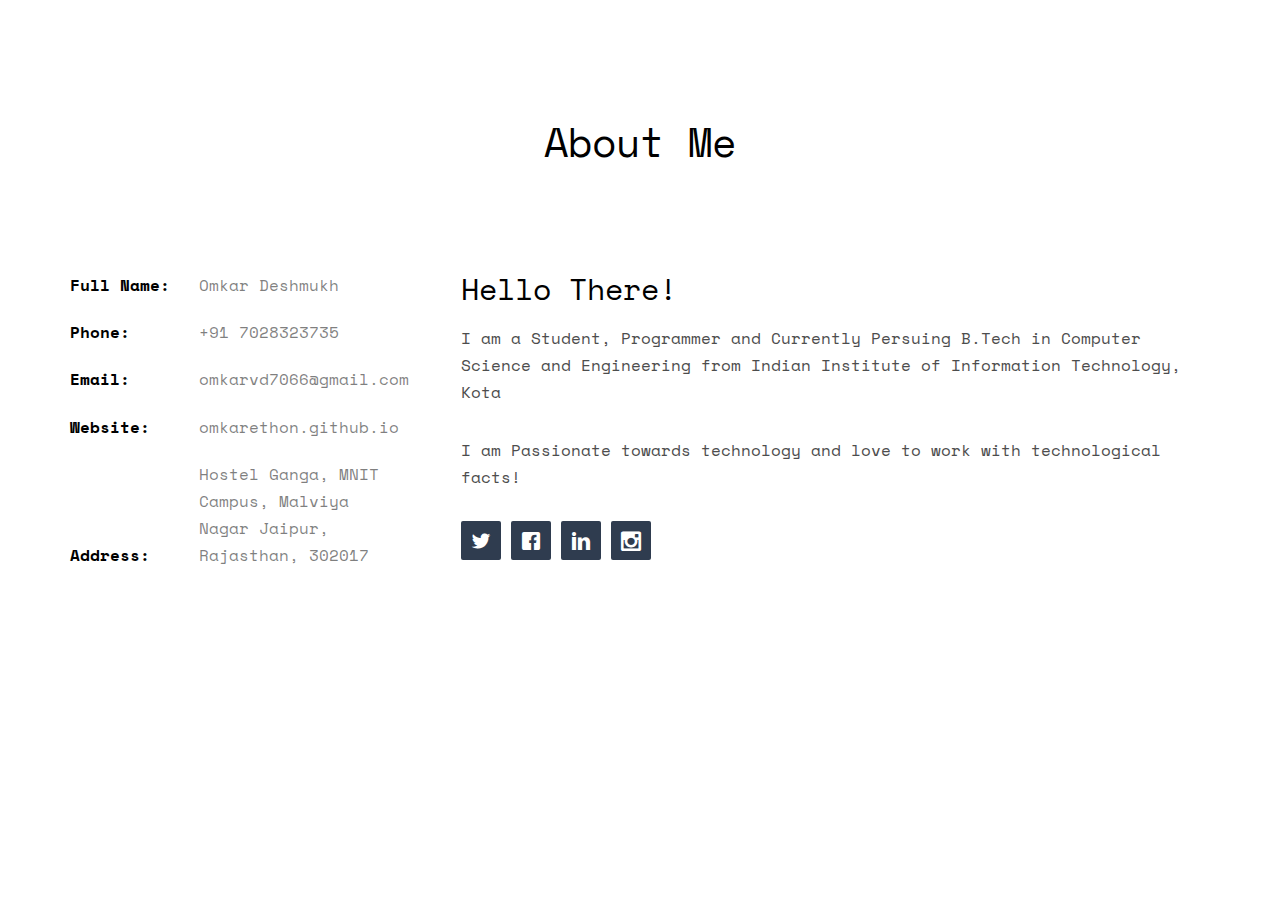
<file: about_me.html>
<!DOCTYPE HTML>
<html>

<head>
	<meta charset="utf-8">
	<meta http-equiv="X-UA-Compatible" content="IE=edge">
	<title>About Me</title>
	<meta name="description" content="About Me by Omkar Deshmukh" />
	<meta name="author" content="Omkar Deshmukh" />
	<link href="https://fonts.googleapis.com/css?family=Space+Mono" rel="stylesheet">
	<link href="https://fonts.googleapis.com/css?family=Kaushan+Script" rel="stylesheet">
	<link rel="stylesheet" href="css/animate.css">
	<link rel="stylesheet" href="css/icomoon.css">
	<link rel="stylesheet" href="css/bootstrap.css">
	<link rel="stylesheet" href="css/style.css">
</head>

<body>
	<div id="-about" class="animate-box">
		<div class="container">
			<div class="row">
				<div class="col-md-8 col-md-offset-2 text-center -heading">
					<h2>About Me</h2>
				</div>
			</div>
			<div class="row">
				<div class="col-md-4">
					<ul class="info">
						<li><span class="first-block">Full Name:</span><span class="second-block">Omkar Deshmukh</span>
						</li>
						<li><span class="first-block">Phone:</span><span class="second-block">+91 7028323735</span></li>
						<li><span class="first-block">Email:</span><span
								class="second-block">omkarvd7066@gmail.com</span></li>
						<li><span class="first-block">Website:</span><span
								class="second-block">omkarethon.github.io</span></li>
						<li><span class="first-block">Address:</span><span class="second-block">Hostel Ganga, MNIT
								Campus, Malviya Nagar Jaipur, Rajasthan, 302017</span></li>
					</ul>
				</div>
				<div class="col-md-8">
					<h2>Hello There!</h2>
					<p>I am a Student, Programmer and Currently Persuing B.Tech in Computer Science and Engineering from Indian Institute of Information Technology, Kota</p>
					<p>I am Passionate towards technology and love to work with technological facts!</p>
					<p>
						<ul class="-social-icons">
							<li><a href="https://twitter.com/H4ckOm" target="_blank"><i class="icon-twitter2"></i></a></li>
							<li><a href="https://www.facebook.com/omkar.deshmukh.123829" target="_blank"><i class="icon-facebook2"></i></a></li>
							<li><a href="https://www.linkedin.com/in/omkardeshmukh1234/" target="_blank"><i class="icon-linkedin2"></i></a></li>
							<li><a href="https://www.instagram.com/its_omkar_d/" target="_blank"><i class="icon-instagram2"></i></a></li>
						</ul>
					</p>
				</div>
			</div>
		</div>
	</div>
	<script src="js/jquery.min.js"></script>
	<script src="js/jquery.easing.1.3.js"></script>
	<script src="js/bootstrap.min.js"></script>
	<script src="js/jquery.waypoints.min.js"></script>
	<script src="js/main.js"></script>

</body>

</html>
</file>
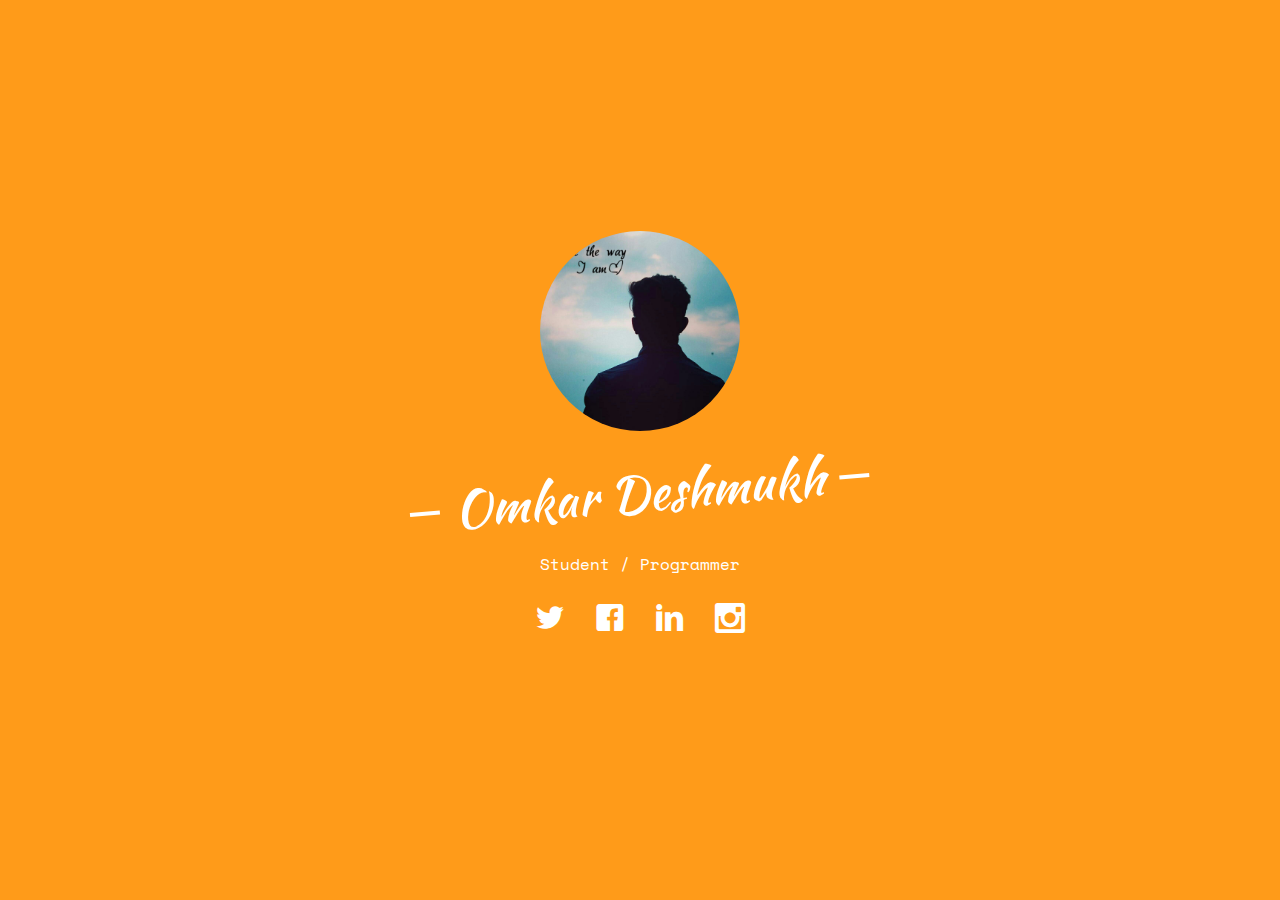
<file: home.html>
<!DOCTYPE HTML>
<html>

<head>
	<meta charset="utf-8">
	<meta http-equiv="X-UA-Compatible" content="IE=edge">
	<title>Omkar Deshmukh</title>
	<meta name="description" content="About Me by Omkar Deshmukh" />
	<meta name="author" content="Omkar Deshmukh" />
	<link href="https://fonts.googleapis.com/css?family=Space+Mono" rel="stylesheet">
	<link href="https://fonts.googleapis.com/css?family=Kaushan+Script" rel="stylesheet">
	<link rel="stylesheet" href="css/animate.css">
	<link rel="stylesheet" href="css/icomoon.css">
	<link rel="stylesheet" href="css/bootstrap.css">
	<link rel="stylesheet" href="css/style.css">
	<script src="js/jquery.min.js"></script>
	<script src="js/jquery.waypoints.min.js"></script>
	<script src="js/main.js"></script>
</head>

<body>
	<div id="page">
		<header id="-header" class="-cover js-fullheight" role="banner" data-stellar-background-ratio="0.5">
			<div class="overlay"></div>
			<div class="container">
				<div class="row">
					<div class="col-md-8 col-md-offset-2 text-center">
						<div class="display-t js-fullheight">
							<div class="display-tc js-fullheight animate-box" data-animate-effect="fadeIn">
								<div class="profile-thumb" style="background: url(images/user-3.jpg);"></div>
								<h1><span>Omkar Deshmukh</span></h1>
								<h3><span>Student / Programmer</span></h3>
								<p>
									<ul class="-social-icons">
										<li><a href="#"><i class="icon-twitter2"></i></a></li>
										<li><a href="#"><i class="icon-facebook2"></i></a></li>
										<li><a href="#"><i class="icon-linkedin2"></i></a></li>
										<li><a href="#"><i class="icon-instagram2"></i></a></li>
									</ul>
								</p>

							</div>
						</div>
					</div>
				</div>
			</div>
		</header>
</body>

</html>
</file>
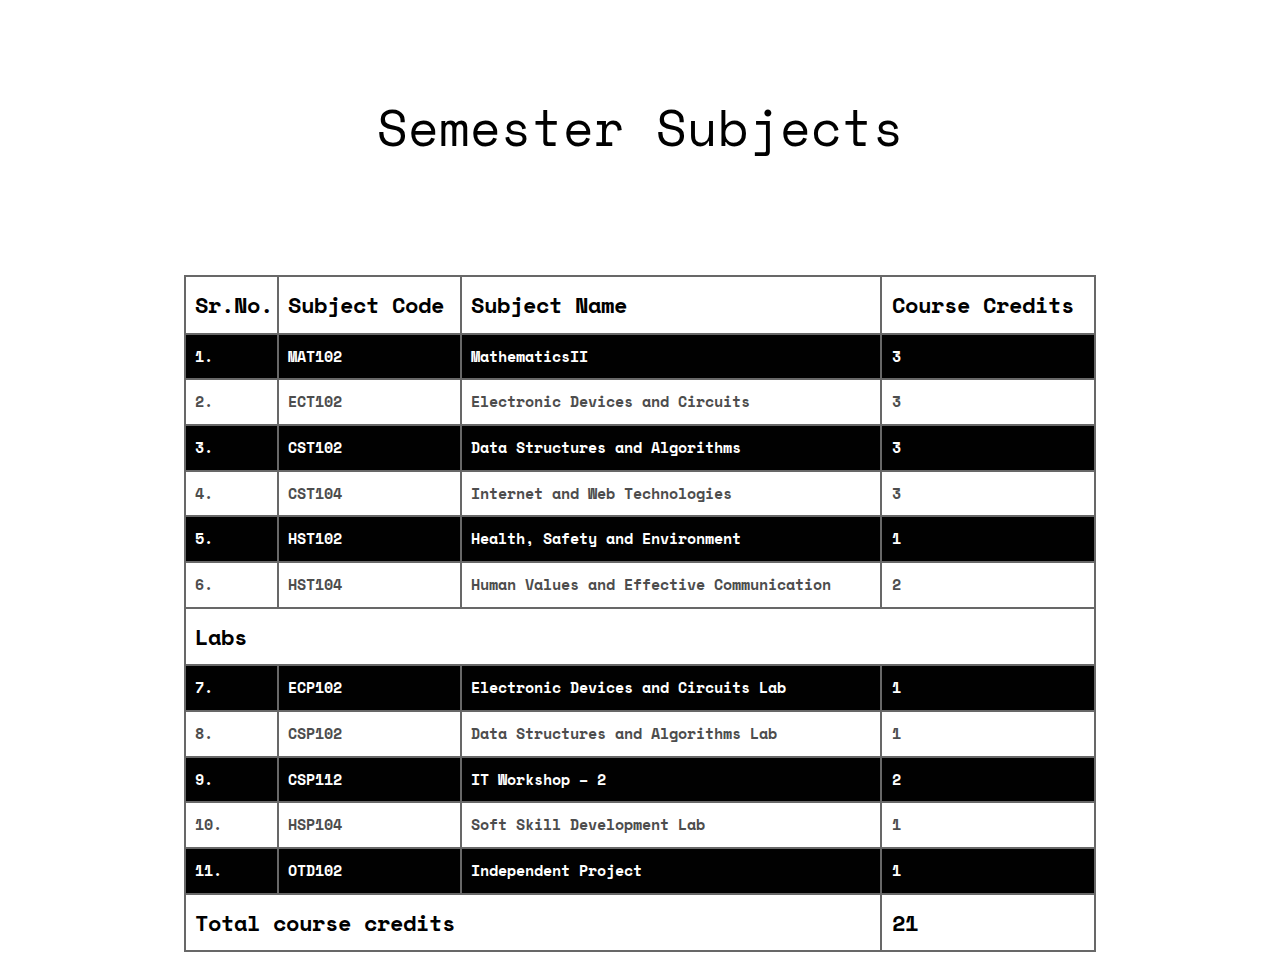
<file: sem_subjects.html>
<!DOCTYPE HTML>
<html>

<head>
	<meta charset="utf-8">
	<meta http-equiv="X-UA-Compatible" content="IE=edge">
	<title>Semester Subjects</title>
	<meta name="description" content="About Me by Omkar Deshmukh" />
	<meta name="author" content="Omkar Deshmukh" />
	<link href="https://fonts.googleapis.com/css?family=Space+Mono" rel="stylesheet">
	<link href="https://fonts.googleapis.com/css?family=Kaushan+Script" rel="stylesheet">
	<link rel="stylesheet" href="css/animate.css">
	<link rel="stylesheet" href="css/bootstrap.css">
	<link rel="stylesheet" href="css/style.css">
</head>

<body>
	<div id="main" class="container">
		<h1 style="padding: 2em; font-size: 50px; text-align: center;">Semester Subjects</h1>


	<div class="table">
        <table align="center" class="courses">
            <tr class="first-row">
                <th>Sr.No.</th>
                <th>Subject Code</th>
                <th>Subject Name</th>
                <th>Course Credits</th>
            </tr>
            <tr class="child-odd">
                <th>1.</th>
                <th>MAT102</th>
                <th>MathematicsII</th>
                <th>3</th>
            </tr>
            <tr class="child-even">
                <th>2.</th>
                <th>ECT102</th>
                <th>Electronic Devices and Circuits</th>
                <th>3</th>
            </tr>
            <tr class="child-odd">
                <th>3.</th>
                <th>CST102</th>
                <th>Data Structures and Algorithms</th>
                <th>3</th>
            </tr>
            <tr class="child-even">
                <th>4.</th>
                <th>CST104</th>
                <th>Internet and Web Technologies</th>
                <th>3</th>
            </tr>
            <tr class="child-odd">
                <th>5.</th>
                <th>HST102</th>
                <th>Health, Safety and Environment</th>
                <th>1</th>
            </tr>
            <tr class="child-even">
                <th>6.</th>
                <th>HST104</th>
                <th>Human Values and Effective Communication</th>
                <th>2</th>
            </tr>
            <tr class="first-row  child-even lab-total-row">
                <th colspan="4">Labs</th>
            </tr>
            <tr class="child-odd">
                <th>7.</th>
                <th>ECP102</th>
                <th>Electronic Devices and Circuits Lab</th>
                <th>1</th>
            </tr>
            <tr class="child-even">
                <th>8.</th>
                <th>CSP102</th>
                <th>Data Structures and Algorithms Lab</th>
                <th>1</th>
            </tr>
            <tr class="child-odd">
                <th>9.</th>
                <th>CSP112</th>
                <th>IT Workshop – 2</th>
                <th>2</th>
            </tr>
            <tr class="child-even">
                <th>10.</th>
                <th>HSP104</th>
                <th>Soft Skill Development Lab</th>
                <th>1</th>
            </tr>
            <tr class="child-odd">
                <th>11.</th>
                <th>OTD102</th>
                <th>Independent Project</th>
                <th>1</th>
            </tr>
            <tr class="first-row child-even lab-total-row" style="color: black;">
                <th colspan="3">Total course credits</th>
                <th>21</th>
            </tr>
        </table>
	</div>
	<script src="js/bootstrap.min.js"></script>
	<script src="js/main.js"></script>
</body>

</html>
</file>
<file: css/style.css>
@font-face {
  font-family: 'icomoon';
  src: url("../fonts/icomoon/icomoon.eot?srf3rx");
  src: url("../fonts/icomoon/icomoon.eot?srf3rx#iefix") format("embedded-opentype"), url("../fonts/icomoon/icomoon.ttf?srf3rx") format("truetype"), url("../fonts/icomoon/icomoon.woff?srf3rx") format("woff"), url("../fonts/icomoon/icomoon.svg?srf3rx#icomoon") format("svg");
  font-weight: normal;
  font-style: normal;
}


.col-1 {width: 8.33%;}
.col-2 {width: 16.66%;}
.col-3 {width: 25%;}
.col-4 {width: 33.33%;}
.col-5 {width: 41.66%;}
.col-6 {width: 50%;}
.col-7 {width: 58.33%;}
.col-8 {width: 66.66%;}
.col-9 {width: 75%;}
.col-10 {width: 83.33%;}
.col-11 {width: 91.66%;}
.col-12 {width: 100%;}

div.container div.row div.col-12{
  padding: 2%;
  text-align: center;
}



div.col-5 {
  /* margin: 10px; */
  padding: 25px;
}


div.table table.projects{
  display: table;
  text-align: center;
  border-spacing: 2px;
  border-collapse: collapse;
  border: 2px solid black;
  /* border-radius: 35px; */
  margin-top: 19px;
  margin-bottom: 20px;
  width: 80%;
}

div.table table.projects tr td.first-col {
  width: 15%;
  font-size: 20px;
}

div.table table.projects tr.child-even {
  background-color: #f1f1f1
}

div.table table.projects tr.child-odd {
  color: #f1f1f1;
  background-color: #010101;
  
}

div.table table.projects tr.main-tr {
  font-size: 20px;
  font-weight: 600;
  color: #f1f1f1;
  background-color: #040042;
}

div.table  table.projects tr td {
  font-size: 15px;
  border: 2px solid #ddd;
  text-align: left;
  padding: 1%;
  width: auto;
}

div.table table.address{
  display: table;
  text-align: center;
  border-spacing: 2px;
  border-collapse: collapse;
  border: 2px solid white;
  /* border-radius: 35px; */
  margin-top: 20px;
  margin-bottom: 20px;
  width: 80%;
}

div.table  table.address tr td {
  color:#FFFFFF;
  border: 2px solid white;
  padding: 4%;
  width: auto;
}

div.table  table.address tr td.ad-cell {
  color:#FFFFFF;
  font-size: 18px;
  width: 75%;
}

div.table  table.address tr td.disp-cell {
  color:#FFFFFF;
  font-size: x-large;
}

div.table table.about-html tr.child-even {
  background-color:#FFFFFF
}

div.table table.about-html tr.child-odd {
  color:#FFFFFF;
  background-color: #010101
}

div.table table.about-html tr.main-tr {
  font-size: 19px;
  color: #f1f1f1;
  background-color: #040042;
  font-weight: 600;
}

div.table  table.about-html tr td {
  border: 2px solid #ddd;
  text-align: left;
  padding: 1%;
  width: auto;
}

div p.semester-II {
  color: #f1f1f1;
  font-size: xx-large;
  font-weight: 700;
}

div.table table.courses{
  display: table;
  text-align: center;
  border-spacing: 2px;
  border-collapse: collapse;
  border: 2px solid black;
  /* border-radius: 35px; */
  margin-top: 19px;
  margin-bottom: 20px;
  width: 80%;
}

div.table table.courses tr.first-row th {
  /* width: 15%; */
  color:black;
  font-size: 22px;
}

div.table table.courses tr.child-even {
  background-color:#FFFFFF
}

div.table table.courses tr.child-odd {
  color:#FFFFFF;
  background-color: #010101
}


div.table  table.courses tr th {
  font-size: 15px;
  border: 2px solid rgb(104, 104, 104);
  text-align: left;
  padding: 1%;
  width: auto;
}

div.table  table.courses tr.lab-total-row th{
  color: #000000;
}
body {
  font-family: "Space Mono", Arial, serif;
  font-weight: 400;
  font-size: 16px;
  line-height: 1.7;
  color: #4d4d4d;
  background: #fff;
}

#page {
  position: relative;
  overflow-x: hidden;
  width: 100%;
  height: 100%;
  -webkit-transition: 0.5s;
  -o-transition: 0.5s;
  transition: 0.5s;
}
.offcanvas #page {
  overflow: hidden;
  position: absolute;
}
.offcanvas #page:after {
  -webkit-transition: 2s;
  -o-transition: 2s;
  transition: 2s;
  position: absolute;
  top: 0;
  right: 0;
  bottom: 0;
  left: 0;
  z-index: 101;
  background: rgba(0, 0, 0, 0.7);
  content: "";
}

a {
  color: #FF9000;
  -webkit-transition: 0.5s;
  -o-transition: 0.5s;
  transition: 0.5s;
}
a:hover, a:active, a:focus {
  color: #FF9000;
  outline: none;
  text-decoration: none;
}

p {
  margin-bottom: 30px;
}

h1, h2, h3, h4, h5, h6, figure {
  color: #000;
  font-family: "Space Mono", Arial, serif;
  font-weight: 400;
  margin: 0 0 20px 0;
}

::-webkit-selection {
  color: #fff;
  background: #FF9000;
}

::-moz-selection {
  color: #fff;
  background: #FF9000;
}

::selection {
  color: #fff;
  background: #FF9000;
}

#-header,
.-cover {
  background-color: transparent;
  background-size: cover;
  background-attachment: fixed;
  position: relative;
  height: 600px;
  width: 100%;
}
#-header .overlay,
.-cover .overlay {
  position: absolute;
  top: 0;
  bottom: 0;
  left: 0;
  right: 0;
  background: rgba(255, 144, 0, 0.9);
}
#-header .display-t,
.-cover .display-t {
  width: 100%;
  display: table;
}
#-header .display-tc,
.-cover .display-tc {
  display: table-cell;
  vertical-align: middle;
  height: 600px;
}
#-header .display-tc h1, #-header .display-tc h2, #-header .display-tc h3,
.-cover .display-tc h1,
.-cover .display-tc h2,
.-cover .display-tc h3 {
  margin: 0;
  padding: 0;
  color: white;
}
#-header .display-tc h1,
.-cover .display-tc h1 {
  font-family: "Kaushan Script", cursive;
  margin-bottom: 30px;
  font-size: 50px;
  line-height: 1.3;
  font-weight: 300;
  -webkit-transform: rotate(-5deg);
  -moz-transform: rotate(-5deg);
  -ms-transform: rotate(-5deg);
  -o-transform: rotate(-5deg);
  transform: rotate(-5deg);
}
#-header .display-tc h1 span,
.-cover .display-tc h1 span {
  padding: 4px 15px;
  position: relative;
}
#-header .display-tc h1 span:before,
.-cover .display-tc h1 span:before {
  position: absolute;
  top: 40px;
  left: 0;
  width: 30px;
  height: 4px;
  content: '';
  background: #fff;
  margin-left: -30px;
}
#-header .display-tc h1 span:after,
.-cover .display-tc h1 span:after {
  position: absolute;
  top: 40px;
  right: 0;
  width: 30px;
  height: 4px;
  content: '';
  background: #fff;
  margin-right: -30px;
}
@media screen and (max-width: 768px) {
  #-header .display-tc h1,
  .-cover .display-tc h1 {
    font-size: 34px;
  }
  #-header .display-tc h1 span:before,
  .-cover .display-tc h1 span:before {
    top: 28px;
    width: 20px;
    height: 3px;
    margin-left: -15px;
  }
  #-header .display-tc h1 span:after,
  .-cover .display-tc h1 span:after {
    top: 28px;
    width: 20px;
    height: 3px;
    margin-right: -15px;
  }
}
#-header .display-tc h2,
.-cover .display-tc h2 {
  font-size: 20px;
  line-height: 1.5;
  margin-bottom: 30px;
}
#-header .display-tc h3,
.-cover .display-tc h3 {
  font-size: 16px;
}
.row {
  border-bottom: solid 1px transparent;
  -moz-box-sizing: border-box;
  -webkit-box-sizing: border-box;
  box-sizing: border-box;
}

.row > * {
  float: left;
  -moz-box-sizing: border-box;
  -webkit-box-sizing: border-box;
  box-sizing: border-box;
}

.row:after, .row:before {
  content: '';
  display: block;
  clear: both;
  height: 0;
}

.row.uniform > * > :first-child {
  margin-top: 0;
}

.row.uniform > * > :last-child {
  margin-bottom: 0;
}

.row.\30 \25 > * {
  padding: 0 0 0 0em;
}

.row.\30 \25 {
  margin: 0 0 -1px 0em;
}

.row.uniform.\30 \25 > * {
  padding: 0em 0 0 0em;
}

.row.uniform.\30 \25 {
  margin: 0em 0 -1px 0em;
}

.row > * {
  padding: 0 0 0 2em;
}

.row {
  margin: 0 0 -1px -2em;
}

.row.uniform > * {
  padding: 2em 0 0 2em;
}

.row.uniform {
  margin: -2em 0 -1px -2em;
}

.row.\32 00\25 > * {
  padding: 0 0 0 4em;
}

.row.\32 00\25 {
  margin: 0 0 -1px -4em;
}

.row.uniform.\32 00\25 > * {
  padding: 4em 0 0 4em;
}

.row.uniform.\32 00\25 {
  margin: -4em 0 -1px -4em;
}

.row.\31 50\25 > * {
  padding: 0 0 0 3em;
}

.row.\31 50\25 {
  margin: 0 0 -1px -3em;
}

.row.uniform.\31 50\25 > * {
  padding: 3em 0 0 3em;
}

.row.uniform.\31 50\25 {
  margin: -3em 0 -1px -3em;
}

.row.\35 0\25 > * {
  padding: 0 0 0 1em;
}

.row.\35 0\25 {
  margin: 0 0 -1px -1em;
}

.row.uniform.\35 0\25 > * {
  padding: 1em 0 0 1em;
}

.row.uniform.\35 0\25 {
  margin: -1em 0 -1px -1em;
}

.row.\32 5\25 > * {
  padding: 0 0 0 0.5em;
}

.row.\32 5\25 {
  margin: 0 0 -1px -0.5em;
}

.row.uniform.\32 5\25 > * {
  padding: 0.5em 0 0 0.5em;
}

.row.uniform.\32 5\25 {
  margin: -0.5em 0 -1px -0.5em;
}
@media screen and (max-width: 768px) {
  #-header .display-tc h3,
  .-cover .display-tc h3 {
    font-size: 14px;
  }
}
#-header .display-tc .profile-thumb,
.-cover .display-tc .profile-thumb {
  background-size: cover !important;
  background-position: center center;
  background-repeat: no-repeat;
  position: relative;
  height: 200px;
  width: 200px;
  margin: 0 auto;
  margin-bottom: 30px;
  -webkit-border-radius: 50%;
  -moz-border-radius: 50%;
  -ms-border-radius: 50%;
  border-radius: 50%;
}
#-header .display-tc .-social-icons li a,
.-cover .display-tc .-social-icons li a {
  color: #fff;
}
#-header .display-tc .-social-icons li a i,
.-cover .display-tc .-social-icons li a i {
  font-size: 30px;
}

#-features {
  background: #FF9000;
}
#-features h2 {
  color: #fff;
}
#-features .services-padding {
  padding: 3em 0;
}
#-features .feature-left {
  margin-bottom: 40px;
  float: left;
}
@media screen and (max-width: 992px) {
  #-features .feature-left {
    margin-bottom: 30px;
  }
}
#-features .feature-left .icon {
  display: table;
  text-align: center;
  width: 100px;
  height: 100px;
  margin: 0 auto;
  background: #fff;
  margin-bottom: 20px;
  -webkit-border-radius: 50%;
  -moz-border-radius: 50%;
  -ms-border-radius: 50%;
  border-radius: 50%;
}
#-features .feature-left .icon i {
  font-size: 50px;
  display: table-cell;
  vertical-align: middle;
  height: 100px;
  color: #FF9000 !important;
}
#-features .feature-left .feature-copy {
  width: 100%;
}
#-features .feature-left h3 {
  font-size: 24px;
  font-weight: 400;
  color: #fff;
}
#-features .feature-left p {
  font-size: 16px;
  color: rgba(255, 255, 255, 0.7);
}
#-features .feature-left p:last-child {
  margin-bottom: 0;
}
#-features .feature-left p a {
  color: #000 !important;
}

#-about,
#-resume,
#-skills,
#-started,
#-work,
#-blog,
#-pricing,
#-contact {
  padding: 7em 0;
  clear: both;
}
@media screen and (max-width: 768px) {
  #-about,
  #-resume,
  #-skills,
  #-started,
  #-work,
  #-blog,
  #-pricing,
  #-contact {
    padding: 3em 0;
  }
}

#-started {
  border-bottom: none;
}

.-bg-dark {
  background: #2F3C4F;
  background: #FF9000;
}
.-bg-dark .-heading h2 {
  color: #fff !important;
}

.info {
  margin: 0;
  padding: 0;
  width: 90%;
  float: left;
}
@media screen and (max-width: 768px) {
  .info {
    margin-bottom: 3em;
  }
}
.info li {
  width: 100%;
  float: left;
  list-style: none;
  padding: 10px 0;
}
.info li:first-child {
  padding-top: 0;
}
.info li .first-block {
  width: 40%;
  display: inline-block;
  /* float: left; */
  color: #000;
  font-weight: bold;
}
.info li .second-block {
  width: 60%;
  display: inline-block;
  color: rgba(0, 0, 0, 0.5);
}

.-social-icons {
  margin: 0;
  padding: 0;
}
.-social-icons li {
  margin: 0;
  padding: 0;
  list-style: none;
  display: -moz-inline-stack;
  display: inline-block;
  zoom: 1;
  *display: inline;
}
.-social-icons li a {
  display: -moz-inline-stack;
  display: inline-block;
  zoom: 1;
  *display: inline;
  color: #FF9000;
  padding-left: 10px;
  padding-right: 10px;
}
.-social-icons li a i {
  font-size: 20px;
}

#-about .-social-icons {
  margin: 0;
  padding: 0;
}
#-about .-social-icons li {
  padding: 0;
  list-style: none;
  display: -moz-inline-stack;
  display: inline-block;
  zoom: 1;
  *display: inline;
}
#-about .-social-icons li a {
  display: -moz-inline-stack;
  display: inline-block;
  zoom: 1;
  *display: inline;
  color: #fff;
  background: #2F3C4F;
  padding: 10px 10px 2px 10px;
  -webkit-border-radius: 2px;
  -moz-border-radius: 2px;
  -ms-border-radius: 2px;
  border-radius: 2px;
}
#-about .-social-icons li a i {
  font-size: 20px;
}
#-about .-social-icons li a:hover {
  background: #FF9000;
}

.-heading {
  margin-bottom: 5em;
}
.-heading.-heading-sm {
  margin-bottom: 2em;
}
.-heading h2 {
  font-size: 40px;
  margin-bottom: 20px;
  line-height: 1.5;
  color: #000;
}
.-heading p {
  font-size: 18px;
  line-height: 1.5;
  color: #828282;
}
.-heading span {
  display: block;
  margin-bottom: 10px;
  text-transform: uppercase;
  font-size: 12px;
  letter-spacing: 2px;
}

.timeline {
  list-style: none;
  padding: 20px 0 20px;
  position: relative;
}
.timeline:before {
  top: 20px;
  bottom: 0;
  position: absolute;
  content: " ";
  width: 2px;
  background-color: #e6e6e6;
  left: 50%;
  margin-left: 0px;
}
@media screen and (max-width: 768px) {
  .timeline:before {
    margin-left: -64px;
  }
}
@media screen and (max-width: 480px) {
  .timeline:before {
    margin-left: -64px;
  }
}
@media screen and (max-width: 768px) {
  .timeline .timeline-heading {
    margin-bottom: 30px;
  }
}
.timeline .timeline-heading > div h3 {
  display: inline-block;
  padding: 7px 15px;
  font-size: 18px;
  text-transform: uppercase;
  letter-spacing: 5px;
  font-weight: bold;
  background: #e6e6e6;
  -webkit-border-radius: 4px;
  -moz-border-radius: 4px;
  -ms-border-radius: 4px;
  border-radius: 4px;
}
@media screen and (max-width: 768px) {
  .timeline .timeline-heading > div h3 {
    float: left;
    margin-bottom: 0;
  }
}
.timeline > li {
  margin-bottom: 20px;
  position: relative;
}
@media screen and (max-width: 768px) {
  .timeline > li {
    margin-bottom: 4em;
  }
}
.timeline > li:before, .timeline > li:after {
  content: " ";
  display: table;
}
.timeline > li:after {
  clear: both;
}
.timeline > li > .timeline-panel {
  width: 45%;
  float: left;
  margin-bottom: 0;
  position: relative;
  -webkit-border-radius: 4px;
  -moz-border-radius: 4px;
  -ms-border-radius: 4px;
  border-radius: 4px;
}
@media screen and (max-width: 768px) {
  .timeline > li > .timeline-panel {
    width: 85% !important;
  }
}
@media screen and (max-width: 480px) {
  .timeline > li > .timeline-panel {
    width: 75% !important;
  }
  .timeline > li > .timeline-panel:before {
    top: 30px;
  }
  .timeline > li > .timeline-panel:after {
    top: 31px;
  }
}
.timeline > li > .timeline-badge {
  color: #fff;
  width: 44px;
  height: 44px;
  line-height: 50px;
  font-size: 1.4em;
  text-align: center;
  position: absolute;
  top: 40px;
  left: 50%;
  margin-left: -21px;
  background-color: #FF9000;
  z-index: 100;
  display: table;
  -webkit-border-radius: 50%;
  -moz-border-radius: 50%;
  -ms-border-radius: 50%;
  border-radius: 50%;
}
@media screen and (max-width: 768px) {
  .timeline > li > .timeline-badge {
    margin-left: -10px !important;
  }
}
@media screen and (max-width: 992px) {
  .timeline > li > .timeline-badge {
    margin-left: -10px !important;
  }
}
.timeline > li > .timeline-badge i {
  display: table-cell;
  vertical-align: middle;
  height: 44px;
  font-size: 18px;
}
.timeline > li.timeline-unverted {
  text-align: right;
}
@media screen and (max-width: 768px) {
  .timeline > li.timeline-unverted {
    text-align: left;
  }
}
.timeline > li.timeline-inverted > .timeline-panel {
  float: right;
}
.timeline > li.timeline-inverted > .timeline-panel:before {
  border-left-width: 0;
  border-right-width: 15px;
  left: -15px;
  right: auto;
}
.timeline > li.timeline-inverted > .timeline-panel:after {
  border-left-width: 0;
  border-right-width: 14px;
  left: -14px;
  right: auto;
}

.timeline-title {
  margin-top: 0;
}

.company {
  display: block;
  margin-bottom: 20px;
  font-size: 16px;
  font-weight: normal;
  color: #bfbfbf;
}

.timeline-body > p,
.timeline-body > ul {
  margin-bottom: 0;
}

.timeline-body > p + p {
  margin-top: 5px;
}

@media (max-width: 992px) {
  ul.timeline:before {
    left: 90px;
  }

  ul.timeline > li > .timeline-panel {
    width: calc(100% - 200px);
    width: -moz-calc(100% - 200px);
    width: -webkit-calc(100% - 200px);
  }

  ul.timeline > li > .timeline-badge {
    left: 15px;
    margin-left: 0;
    top: 16px;
  }

  ul.timeline > li > .timeline-panel {
    float: right;
  }

  ul.timeline > li > .timeline-panel:before {
    border-left-width: 0;
    border-right-width: 15px;
    left: -15px;
    right: auto;
  }

  ul.timeline > li > .timeline-panel:after {
    border-left-width: 0;
    border-right-width: 14px;
    left: -14px;
    right: auto;
  }
}
.progress-wrap {
  width: 100%;
  float: left;
  margin-bottom: 10px;
}
.progress-wrap h3 {
  font-size: 16px;
  display: block;
  margin-bottom: 10px;
  float: left;
  width: 100%;
}
.progress-wrap h3 .name-left {
  float: left;
}
.progress-wrap h3 .value-right {
  float: right;
}

.progress {
  width: 100%;
  float: left;
  height: 5px;
  box-shadow: none;
}

.progress-bar {
  background-color: #2F3C4F;
  height: 5px;
  display: block;
  box-shadow: none;
}
.progress-bar.progress-bar-1 {
  background-color: #2980b9 !important;
}
.progress-bar.progress-bar-2 {
  background-color: #c0392b !important;
}
.progress-bar.progress-bar-3 {
  background-color: #d35400 !important;
}
.progress-bar.progress-bar-4 {
  background-color: #8e44ad !important;
}
.progress-bar.progress-bar-5 {
  background-color: #27ae60 !important;
}

.chart {
  width: 160px;
  height: 160px;
  margin: 0 auto 40px auto;
  position: relative;
  text-align: center;
}
.chart span {
  position: absolute;
  top: 50%;
  left: 0;
  margin-top: -30px;
  width: 100%;
}
.chart span strong {
  display: block;
}
.chart canvas {
  position: absolute;
  left: 0;
  top: 0;
}

.work {
  background-size: cover;
  background-position: center center;
  background-repeat: no-repeat;
  position: relative;
  height: 270px;
  width: 100%;
  display: table;
  overflow: hidden;
}
@media screen and (max-width: 768px) {
  .work {
    height: 400px;
  }
}
@media screen and (max-width: 480px) {
  .work {
    height: 270px;
  }
}
.work .desc {
  display: table-cell;
  vertical-align: middle;
  height: 270px;
  background: #fff;
  opacity: 0;
  -webkit-transition: 0.3s;
  -o-transition: 0.3s;
  transition: 0.3s;
}
.work .desc h3 {
  font-size: 20px;
  -webkit-transition: -webkit-transform 0.3s, opacity 0.3s;
  transition: transform 0.3s, opacity 0.3s;
  -webkit-transform: translate3d(0, -15px, 0);
  transform: translate3d(0, -15px, 0);
}
.work .desc span {
  display: block;
  color: #999999;
  font-size: 14px;
  -webkit-transition: -webkit-transform 0.3s, opacity 0.3s;
  transition: transform 0.3s, opacity 0.3s;
  -webkit-transform: translate3d(0, 15px, 0);
  transform: translate3d(0, 15px, 0);
}
@media screen and (max-width: 768px) {
  .work .desc {
    opacity: 1;
    background: rgba(255, 255, 255, 0.6);
  }
  .work .desc h3 {
    -webkit-transform: translate3d(0, 0, 0);
    transform: translate3d(0, 0, 0);
  }
  .work .desc span {
    -webkit-transform: translate3d(0, 0, 0);
    transform: translate3d(0, 0, 0);
  }
}
.work:hover .desc {
  opacity: 1;
}
.work:hover .desc h3 {
  -webkit-transform: translate3d(0, 0, 0);
  transform: translate3d(0, 0, 0);
}
.work:hover .desc span {
  -webkit-transform: translate3d(0, 0, 0);
  transform: translate3d(0, 0, 0);
}

#-started {
  background-size: cover;
  background-position: center center;
  background-repeat: no-repeat;
  position: relative;
  float: left;
  width: 100%;
}
#-started .-heading {
  margin-bottom: 0;
}
#-started .-heading h2 {
  color: #fff;
  margin-bottom: 20px !important;
}
#-started .-heading p {
  color: rgba(255, 255, 255, 0.8);
}
#-started .btn {
  height: 54px;
  border: none !important;
  background: #fff;
  color: #FF9000;
  font-size: 16px;
  text-transform: uppercase;
  font-weight: 400;
  padding-left: 50px;
  padding-right: 50px;
}

.-blog {
  width: 100%;
  align-items: center;
  margin-bottom: 40px;
}
@media screen and (max-width: 768px) {
  .-blog {
    width: 100%;
  }
}
.-blog .blog-bg {
  display: block;
  width: 100%;
  background-size: cover;
  background-position: center center;
  background-repeat: no-repeat;
  position: relative;
  height: 300px;
}
@media screen and (max-width: 768px) {
  .-blog .blog-bg {
    height: 400px;
  }
}
@media screen and (max-width: 480px) {
  .-blog .blog-bg {
    height: 270px;
  }
}
.-blog .blog-text {
  margin-bottom: 30px;
  position: relative;
  width: 100%;
  padding: 30px;
  float: left;
  background: #fff;
  -webkit-box-shadow: 0px 2px 5px 0px rgba(0, 0, 0, 0.06);
  -moz-box-shadow: 0px 2px 5px 0px rgba(0, 0, 0, 0.06);
  box-shadow: 0px 2px 5px 0px rgba(0, 0, 0, 0.06);
  -webkit-transition: 0.3s;
  -o-transition: 0.3s;
  transition: 0.3s;
}
@media screen and (max-width: 768px) {
  .-blog .blog-text {
    padding: 10px;
  }
}
.-blog .blog-text span {
  display: inline-block;
  margin-bottom: 20px;
  font-size: 18px !important;
  color: rgba(0, 0, 0, 0.3);
}
.-blog .blog-text .stuff {
  margin: 0;
  padding: 0;
  border-top: 1px solid rgba(0, 0, 0, 0.05);
  padding-top: 20px;
}
.-blog .blog-text .stuff li {
  list-style: none;
  display: inline-block;
  margin-left: 10px;
}
@media screen and (max-width: 768px) {
  .-blog .blog-text .stuff li {
    font-size: 14px;
  }
}
.-blog .blog-text .stuff li:first-child {
  margin-left: 0;
}
.-blog .blog-text .stuff li:last-child {
  float: right;
}
.-blog .blog-text .stuff li:last-child a {
  color: #000;
}
.-blog .blog-text .stuff li:last-child i {
  padding-right: 0;
  padding-left: 10px;
}
.-blog .blog-text .stuff li i {
  font-size: 14px;
  padding-right: 5px;
}
.-blog .blog-text h3 {
  font-size: 24px;
  margin-bottom: 20px;
  line-height: 1.5;
}
.-blog .blog-text h3 a {
  color: black;
}

#-consult {
  display: -webkit-box;
  display: -moz-box;
  display: -ms-flexbox;
  display: -webkit-flex;
  display: flex;
  flex-wrap: wrap;
  -webkit-flex-wrap: wrap;
  -moz-flex-wrap: wrap;
  width: 100%;
  float: left;
}
#-consult .video, #-consult .choose {
  display: inline-block;
}
@media screen and (max-width: 768px) {
  #-consult .video, #-consult .choose {
    width: 100% !important;
  }
}
#-consult .video {
  display: table;
  width: 50%;
  background-size: cover;
  background-position: center center;
  background-repeat: no-repeat;
  position: relative;
  display: -webkit-box;
  display: -moz-box;
  display: -ms-flexbox;
  display: -webkit-flex;
  display: flex;
  flex-wrap: wrap;
  -webkit-flex-wrap: wrap;
  -moz-flex-wrap: wrap;
}
@media screen and (max-width: 768px) {
  #-consult .video {
    display: none;
  }
}
#-consult .choose {
  width: 50%;
  padding: 4em;
}
@media screen and (max-width: 768px) {
  #-consult .choose {
    width: 100%;
    padding: 4em 1em;
  }
}

.-video {
  overflow: hidden;
}
@media screen and (max-width: 992px) {
  .-video {
    height: 450px;
  }
}
.-video .overlay {
  position: absolute;
  top: 0;
  left: 0;
  right: 0;
  bottom: 0;
  background: rgba(0, 0, 0, 0.1);
  -webkit-transition: 0.5s;
  -o-transition: 0.5s;
  transition: 0.5s;
}

#-footer {
  padding: 50px 0;
  float: left;
  width: 100%;
}
#-footer p:last-child {
  margin-bottom: 0;
}

.contact-info {
  margin-bottom: 4em;
  padding: 0;
}
.contact-info li {
  list-style: none;
  margin: 0 0 20px 0;
  position: relative;
  padding-left: 40px;
  color: #000;
}
.contact-info li i {
  position: absolute;
  top: .3em;
  left: 0;
  font-size: 22px;
  color: rgba(0, 0, 0, 0.3);
}
.contact-info li a {
  color: #000;
}

.form-control {
  -webkit-box-shadow: none;
  -moz-box-shadow: none;
  -ms-box-shadow: none;
  -o-box-shadow: none;
  box-shadow: none;
  border: none;
  border: 2px solid rgba(0, 0, 0, 0.1);
  font-size: 18px;
  font-weight: 300;
  -webkit-border-radius: 4px;
  -moz-border-radius: 4px;
  -ms-border-radius: 4px;
  border-radius: 4px;
}
.form-control:focus, .form-control:active {
  box-shadow: none;
  border: 2px solid rgba(0, 0, 0, 0.8);
}

input[type="text"] {
  height: 50px;
}

.form-group {
  margin-bottom: 30px;
}

#map {
  width: 100%;
  height: 500px;
  position: relative;
}
@media screen and (max-width: 768px) {
  #map {
    height: 200px;
  }
}

.gototop {
  position: fixed;
  bottom: 20px;
  right: 20px;
  z-index: 999;
  opacity: 0;
  visibility: hidden;
  -webkit-transition: 0.5s;
  -o-transition: 0.5s;
  transition: 0.5s;
}
.gototop.active {
  opacity: 1;
  visibility: visible;
}
.gototop a {
  width: 50px;
  height: 50px;
  display: table;
  background: rgba(0, 0, 0, 0.8);
  color: #fff;
  text-align: center;
  -webkit-border-radius: 50%;
  -moz-border-radius: 50%;
  -ms-border-radius: 50%;
  border-radius: 50%;
}
.gototop a i {
  height: 50px;
  display: table-cell;
  vertical-align: middle;
}
.gototop a:hover, .gototop a:active, .gototop a:focus {
  text-decoration: none;
  outline: none;
}

.btn {
  margin-right: 4px;
  margin-bottom: 4px;
  font-family: "Space Mono", Arial, serif;
  font-size: 16px;
  font-weight: 400;
  -webkit-border-radius: 30px;
  -moz-border-radius: 30px;
  -ms-border-radius: 30px;
  border-radius: 30px;
  -webkit-transition: 0.5s;
  -o-transition: 0.5s;
  transition: 0.5s;
  padding: 8px 20px;
}
.btn.btn-md {
  padding: 8px 20px !important;
}
.btn.btn-lg {
  padding: 18px 36px !important;
}
.btn:hover, .btn:active, .btn:focus {
  box-shadow: none !important;
  outline: none !important;
}

.btn-primary {
  background: #FF9000;
  color: #fff;
  border: 2px solid #FF9000;
}
.btn-primary:hover, .btn-primary:focus, .btn-primary:active {
  background: #ff9b1a !important;
  border-color: #ff9b1a !important;
}
.btn-primary.btn-outline {
  background: transparent;
  color: #FF9000;
  border: 2px solid #FF9000;
}
.btn-primary.btn-outline:hover, .btn-primary.btn-outline:focus, .btn-primary.btn-outline:active {
  background: #FF9000;
  color: #fff;
}

.btn-success {
  background: #5cb85c;
  color: #fff;
  border: 2px solid #5cb85c;
}
.btn-success:hover, .btn-success:focus, .btn-success:active {
  background: #4cae4c !important;
  border-color: #4cae4c !important;
}
.btn-success.btn-outline {
  background: transparent;
  color: #5cb85c;
  border: 2px solid #5cb85c;
}
.btn-success.btn-outline:hover, .btn-success.btn-outline:focus, .btn-success.btn-outline:active {
  background: #5cb85c;
  color: #fff;
}

.btn-info {
  background: #5bc0de;
  color: #fff;
  border: 2px solid #5bc0de;
}
.btn-info:hover, .btn-info:focus, .btn-info:active {
  background: #46b8da !important;
  border-color: #46b8da !important;
}
.btn-info.btn-outline {
  background: transparent;
  color: #5bc0de;
  border: 2px solid #5bc0de;
}
.btn-info.btn-outline:hover, .btn-info.btn-outline:focus, .btn-info.btn-outline:active {
  background: #5bc0de;
  color: #fff;
}

.btn-warning {
  background: #f0ad4e;
  color: #fff;
  border: 2px solid #f0ad4e;
}
.btn-warning:hover, .btn-warning:focus, .btn-warning:active {
  background: #eea236 !important;
  border-color: #eea236 !important;
}
.btn-warning.btn-outline {
  background: transparent;
  color: #f0ad4e;
  border: 2px solid #f0ad4e;
}
.btn-warning.btn-outline:hover, .btn-warning.btn-outline:focus, .btn-warning.btn-outline:active {
  background: #f0ad4e;
  color: #fff;
}

.btn-danger {
  background: #d9534f;
  color: #fff;
  border: 2px solid #d9534f;
}
.btn-danger:hover, .btn-danger:focus, .btn-danger:active {
  background: #d43f3a !important;
  border-color: #d43f3a !important;
}
.btn-danger.btn-outline {
  background: transparent;
  color: #d9534f;
  border: 2px solid #d9534f;
}
.btn-danger.btn-outline:hover, .btn-danger.btn-outline:focus, .btn-danger.btn-outline:active {
  background: #d9534f;
  color: #fff;
}

.btn-outline {
  background: none;
  border: 2px solid gray;
  font-size: 16px;
  -webkit-transition: 0.3s;
  -o-transition: 0.3s;
  transition: 0.3s;
}
.btn-outline:hover, .btn-outline:focus, .btn-outline:active {
  box-shadow: none;
}

.btn.with-arrow {
  position: relative;
  -webkit-transition: 0.3s;
  -o-transition: 0.3s;
  transition: 0.3s;
}
.btn.with-arrow i {
  visibility: hidden;
  opacity: 0;
  position: absolute;
  right: 0px;
  top: 50%;
  margin-top: -8px;
  -webkit-transition: 0.2s;
  -o-transition: 0.2s;
  transition: 0.2s;
}
.btn.with-arrow:hover {
  padding-right: 50px;
}
.btn.with-arrow:hover i {
  color: #fff;
  right: 18px;
  visibility: visible;
  opacity: 1;
}

.form-control {
  box-shadow: none;
  background: transparent;
  border: 2px solid rgba(0, 0, 0, 0.1);
  height: 54px;
  font-size: 18px;
  font-weight: 300;
}
.form-control:active, .form-control:focus {
  outline: none;
  box-shadow: none;
  border-color: #FF9000;
}

.row-pb-md {
  padding-bottom: 4em !important;
}

.row-pb-sm {
  padding-bottom: 2em !important;
}

.nopadding {
  padding: 0 !important;
  margin: 0 !important;
}

.col-padding {
  padding: 6px !important;
  margin: 0px !important;
}

.-loader {
  position: fixed;
  left: 0px;
  top: 0px;
  width: 100%;
  height: 100%;
  z-index: 9999;
  background: url(../images/loader.gif) center no-repeat #fff;
}
.js .animate-box {
  opacity: 0;
}
</file>
<file: css/icomoon.css>
@font-face {
    font-family: 'icomoon';
    src:    url('fonts/icomoon.eot?1oniuf');
    src:    url('fonts/icomoon.eot?1oniuf#iefix') format('embedded-opentype'),
        url('fonts/icomoon.ttf?1oniuf') format('truetype'),
        url('fonts/icomoon.woff?1oniuf') format('woff'),
        url('fonts/icomoon.svg?1oniuf#icomoon') format('svg');
    font-weight: normal;
    font-style: normal;
}

[class^="icon-"], [class*=" icon-"] {
    /* use !important to prevent issues with browser extensions that change fonts */
    font-family: 'icomoon' !important;
    speak: none;
    font-style: normal;
    font-weight: normal;
    font-variant: normal;
    text-transform: none;
    line-height: 1;

    /* Better Font Rendering =========== */
    -webkit-font-smoothing: antialiased;
    -moz-osx-font-smoothing: grayscale;
}

.icon-mobile:before {
    content: "\e000";
}
.icon-laptop:before {
    content: "\e001";
}
.icon-desktop:before {
    content: "\e002";
}
.icon-tablet:before {
    content: "\e003";
}
.icon-phone:before {
    content: "\e004";
}
.icon-document:before {
    content: "\e005";
}
.icon-documents:before {
    content: "\e006";
}
.icon-search:before {
    content: "\e007";
}
.icon-clipboard:before {
    content: "\e008";
}
.icon-newspaper:before {
    content: "\e009";
}
.icon-notebook:before {
    content: "\e00a";
}
.icon-book-open:before {
    content: "\e00b";
}
.icon-browser:before {
    content: "\e00c";
}
.icon-calendar:before {
    content: "\e00d";
}
.icon-presentation:before {
    content: "\e00e";
}
.icon-picture:before {
    content: "\e00f";
}
.icon-pictures:before {
    content: "\e010";
}
.icon-video:before {
    content: "\e011";
}
.icon-camera:before {
    content: "\e012";
}
.icon-printer:before {
    content: "\e013";
}
.icon-toolbox:before {
    content: "\e014";
}
.icon-briefcase:before {
    content: "\e015";
}
.icon-wallet:before {
    content: "\e016";
}
.icon-gift:before {
    content: "\e017";
}
.icon-bargraph:before {
    content: "\e018";
}
.icon-grid:before {
    content: "\e019";
}
.icon-expand:before {
    content: "\e01a";
}
.icon-focus:before {
    content: "\e01b";
}
.icon-edit:before {
    content: "\e01c";
}
.icon-adjustments:before {
    content: "\e01d";
}
.icon-ribbon:before {
    content: "\e01e";
}
.icon-hourglass:before {
    content: "\e01f";
}
.icon-lock:before {
    content: "\e020";
}
.icon-megaphone:before {
    content: "\e021";
}
.icon-shield:before {
    content: "\e022";
}
.icon-trophy:before {
    content: "\e023";
}
.icon-flag:before {
    content: "\e024";
}
.icon-map:before {
    content: "\e025";
}
.icon-puzzle:before {
    content: "\e026";
}
.icon-basket:before {
    content: "\e027";
}
.icon-envelope:before {
    content: "\e028";
}
.icon-streetsign:before {
    content: "\e029";
}
.icon-telescope:before {
    content: "\e02a";
}
.icon-gears:before {
    content: "\e02b";
}
.icon-key:before {
    content: "\e02c";
}
.icon-paperclip:before {
    content: "\e02d";
}
.icon-attachment:before {
    content: "\e02e";
}
.icon-pricetags:before {
    content: "\e02f";
}
.icon-lightbulb:before {
    content: "\e030";
}
.icon-layers:before {
    content: "\e031";
}
.icon-pencil:before {
    content: "\e032";
}
.icon-tools:before {
    content: "\e033";
}
.icon-tools-2:before {
    content: "\e034";
}
.icon-scissors:before {
    content: "\e035";
}
.icon-paintbrush:before {
    content: "\e036";
}
.icon-magnifying-glass:before {
    content: "\e037";
}
.icon-circle-compass:before {
    content: "\e038";
}
.icon-linegraph:before {
    content: "\e039";
}
.icon-mic:before {
    content: "\e03a";
}
.icon-strategy:before {
    content: "\e03b";
}
.icon-beaker:before {
    content: "\e03c";
}
.icon-caution:before {
    content: "\e03d";
}
.icon-recycle:before {
    content: "\e03e";
}
.icon-anchor:before {
    content: "\e03f";
}
.icon-profile-male:before {
    content: "\e040";
}
.icon-profile-female:before {
    content: "\e041";
}
.icon-bike:before {
    content: "\e042";
}
.icon-wine:before {
    content: "\e043";
}
.icon-hotairballoon:before {
    content: "\e044";
}
.icon-globe:before {
    content: "\e045";
}
.icon-genius:before {
    content: "\e046";
}
.icon-map-pin:before {
    content: "\e047";
}
.icon-dial:before {
    content: "\e048";
}
.icon-chat:before {
    content: "\e049";
}
.icon-heart:before {
    content: "\e04a";
}
.icon-cloud:before {
    content: "\e04b";
}
.icon-upload:before {
    content: "\e04c";
}
.icon-download:before {
    content: "\e04d";
}
.icon-target:before {
    content: "\e04e";
}
.icon-hazardous:before {
    content: "\e04f";
}
.icon-piechart:before {
    content: "\e050";
}
.icon-speedometer:before {
    content: "\e051";
}
.icon-global:before {
    content: "\e052";
}
.icon-compass:before {
    content: "\e053";
}
.icon-lifesaver:before {
    content: "\e054";
}
.icon-clock:before {
    content: "\e055";
}
.icon-aperture:before {
    content: "\e056";
}
.icon-quote:before {
    content: "\e057";
}
.icon-scope:before {
    content: "\e058";
}
.icon-alarmclock:before {
    content: "\e059";
}
.icon-refresh:before {
    content: "\e05a";
}
.icon-happy:before {
    content: "\e05b";
}
.icon-sad:before {
    content: "\e05c";
}
.icon-facebook:before {
    content: "\e05d";
}
.icon-twitter:before {
    content: "\e05e";
}
.icon-googleplus:before {
    content: "\e05f";
}
.icon-rss:before {
    content: "\e060";
}
.icon-tumblr:before {
    content: "\e061";
}
.icon-linkedin:before {
    content: "\e062";
}
.icon-dribbble:before {
    content: "\e063";
}
.icon-box2:before {
    content: "\ea82";
}
.icon-write:before {
    content: "\ea83";
}
.icon-clock2:before {
    content: "\ea84";
}
.icon-reply2:before {
    content: "\ea85";
}
.icon-reply-all2:before {
    content: "\ea86";
}
.icon-forward2:before {
    content: "\ea87";
}
.icon-flag2:before {
    content: "\ea88";
}
.icon-search2:before {
    content: "\ea89";
}
.icon-trash2:before {
    content: "\ea8a";
}
.icon-envelope2:before {
    content: "\ea8b";
}
.icon-bubble:before {
    content: "\ea8c";
}
.icon-bubbles:before {
    content: "\ea8d";
}
.icon-user2:before {
    content: "\ea8e";
}
.icon-users2:before {
    content: "\ea8f";
}
.icon-cloud2:before {
    content: "\ea90";
}
.icon-download2:before {
    content: "\ea91";
}
.icon-upload2:before {
    content: "\ea92";
}
.icon-rain:before {
    content: "\ea93";
}
.icon-sun:before {
    content: "\ea94";
}
.icon-moon2:before {
    content: "\ea95";
}
.icon-bell2:before {
    content: "\ea96";
}
.icon-folder2:before {
    content: "\ea97";
}
.icon-pin2:before {
    content: "\ea98";
}
.icon-sound2:before {
    content: "\ea99";
}
.icon-microphone:before {
    content: "\ea9a";
}
.icon-camera2:before {
    content: "\ea9b";
}
.icon-image2:before {
    content: "\ea9c";
}
.icon-cog2:before {
    content: "\ea9d";
}
.icon-calendar2:before {
    content: "\ea9e";
}
.icon-book2:before {
    content: "\ea9f";
}
.icon-map-marker:before {
    content: "\eaa0";
}
.icon-store:before {
    content: "\eaa1";
}
.icon-support:before {
    content: "\eaa2";
}
.icon-tag2:before {
    content: "\eaa3";
}
.icon-heart2:before {
    content: "\eaa4";
}
.icon-video-camera:before {
    content: "\eaa5";
}
.icon-trophy2:before {
    content: "\eaa6";
}
.icon-cart:before {
    content: "\eaa7";
}
.icon-eye2:before {
    content: "\eaa8";
}
.icon-cancel:before {
    content: "\eaa9";
}
.icon-chart:before {
    content: "\eaaa";
}
.icon-target2:before {
    content: "\eaab";
}
.icon-printer2:before {
    content: "\eaac";
}
.icon-location2:before {
    content: "\eaad";
}
.icon-bookmark2:before {
    content: "\eaae";
}
.icon-monitor:before {
    content: "\eaaf";
}
.icon-cross2:before {
    content: "\eab0";
}
.icon-plus2:before {
    content: "\eab1";
}
.icon-left:before {
    content: "\eab2";
}
.icon-up:before {
    content: "\eab3";
}
.icon-browser2:before {
    content: "\eab4";
}
.icon-windows:before {
    content: "\eab5";
}
.icon-switch2:before {
    content: "\eab6";
}
.icon-dashboard:before {
    content: "\eab7";
}
.icon-play:before {
    content: "\eab8";
}
.icon-fast-forward:before {
    content: "\eab9";
}
.icon-next:before {
    content: "\eaba";
}
.icon-refresh2:before {
    content: "\eabb";
}
.icon-film:before {
    content: "\eabc";
}
.icon-home2:before {
    content: "\eabd";
}
.icon-add-to-list:before {
    content: "\e901";
}
.icon-classic-computer:before {
    content: "\e902";
}
.icon-controller-fast-backward:before {
    content: "\e903";
}
.icon-creative-commons-attribution:before {
    content: "\e904";
}
.icon-creative-commons-noderivs:before {
    content: "\e905";
}
.icon-creative-commons-noncommercial-eu:before {
    content: "\e906";
}
.icon-creative-commons-noncommercial-us:before {
    content: "\e907";
}
.icon-creative-commons-public-domain:before {
    content: "\e908";
}
.icon-creative-commons-remix:before {
    content: "\e909";
}
.icon-creative-commons-share:before {
    content: "\e90a";
}
.icon-creative-commons-sharealike:before {
    content: "\e90b";
}
.icon-creative-commons:before {
    content: "\e90c";
}
.icon-document-landscape:before {
    content: "\e90d";
}
.icon-remove-user:before {
    content: "\e90e";
}
.icon-warning:before {
    content: "\e90f";
}
.icon-arrow-bold-down:before {
    content: "\e910";
}
.icon-arrow-bold-left:before {
    content: "\e911";
}
.icon-arrow-bold-right:before {
    content: "\e912";
}
.icon-arrow-bold-up:before {
    content: "\e913";
}
.icon-arrow-down:before {
    content: "\e914";
}
.icon-arrow-left:before {
    content: "\e915";
}
.icon-arrow-long-down:before {
    content: "\e916";
}
.icon-arrow-long-left:before {
    content: "\e917";
}
.icon-arrow-long-right:before {
    content: "\e918";
}
.icon-arrow-long-up:before {
    content: "\e919";
}
.icon-arrow-right:before {
    content: "\e91a";
}
.icon-arrow-up:before {
    content: "\e91b";
}
.icon-arrow-with-circle-down:before {
    content: "\e91c";
}
.icon-arrow-with-circle-left:before {
    content: "\e91d";
}
.icon-arrow-with-circle-right:before {
    content: "\e91e";
}
.icon-arrow-with-circle-up:before {
    content: "\e91f";
}
.icon-bookmark:before {
    content: "\e920";
}
.icon-bookmarks:before {
    content: "\e921";
}
.icon-chevron-down:before {
    content: "\e922";
}
.icon-chevron-left:before {
    content: "\e923";
}
.icon-chevron-right:before {
    content: "\e924";
}
.icon-chevron-small-down:before {
    content: "\e925";
}
.icon-chevron-small-left:before {
    content: "\e926";
}
.icon-chevron-small-right:before {
    content: "\e927";
}
.icon-chevron-small-up:before {
    content: "\e928";
}
.icon-chevron-thin-down:before {
    content: "\e929";
}
.icon-chevron-thin-left:before {
    content: "\e92a";
}
.icon-chevron-thin-right:before {
    content: "\e92b";
}
.icon-chevron-thin-up:before {
    content: "\e92c";
}
.icon-chevron-up:before {
    content: "\e92d";
}
.icon-chevron-with-circle-down:before {
    content: "\e92e";
}
.icon-chevron-with-circle-left:before {
    content: "\e92f";
}
.icon-chevron-with-circle-right:before {
    content: "\e930";
}
.icon-chevron-with-circle-up:before {
    content: "\e931";
}
.icon-cloud3:before {
    content: "\e932";
}
.icon-controller-fast-forward:before {
    content: "\e933";
}
.icon-controller-jump-to-start:before {
    content: "\e934";
}
.icon-controller-next:before {
    content: "\e935";
}
.icon-controller-paus:before {
    content: "\e936";
}
.icon-controller-play:before {
    content: "\e937";
}
.icon-controller-record:before {
    content: "\e938";
}
.icon-controller-stop:before {
    content: "\e939";
}
.icon-controller-volume:before {
    content: "\e93a";
}
.icon-dot-single:before {
    content: "\e93b";
}
.icon-dots-three-horizontal:before {
    content: "\e93c";
}
.icon-dots-three-vertical:before {
    content: "\e93d";
}
.icon-dots-two-horizontal:before {
    content: "\e93e";
}
.icon-dots-two-vertical:before {
    content: "\e93f";
}
.icon-download3:before {
    content: "\e940";
}
.icon-emoji-flirt:before {
    content: "\e941";
}
.icon-flow-branch:before {
    content: "\e942";
}
.icon-flow-cascade:before {
    content: "\e943";
}
.icon-flow-line:before {
    content: "\e944";
}
.icon-flow-parallel:before {
    content: "\e945";
}
.icon-flow-tree:before {
    content: "\e946";
}
.icon-install:before {
    content: "\e947";
}
.icon-layers2:before {
    content: "\e948";
}
.icon-open-book:before {
    content: "\e949";
}
.icon-resize-100:before {
    content: "\e94a";
}
.icon-resize-full-screen:before {
    content: "\e94b";
}
.icon-save:before {
    content: "\e94c";
}
.icon-select-arrows:before {
    content: "\e94d";
}
.icon-sound-mute:before {
    content: "\e94e";
}
.icon-sound:before {
    content: "\e94f";
}
.icon-trash:before {
    content: "\e950";
}
.icon-triangle-down:before {
    content: "\e951";
}
.icon-triangle-left:before {
    content: "\e952";
}
.icon-triangle-right:before {
    content: "\e953";
}
.icon-triangle-up:before {
    content: "\e954";
}
.icon-uninstall:before {
    content: "\e955";
}
.icon-upload-to-cloud:before {
    content: "\e956";
}
.icon-upload3:before {
    content: "\e957";
}
.icon-add-user:before {
    content: "\e958";
}
.icon-address:before {
    content: "\e959";
}
.icon-adjust:before {
    content: "\e95a";
}
.icon-air:before {
    content: "\e95b";
}
.icon-aircraft-landing:before {
    content: "\e95c";
}
.icon-aircraft-take-off:before {
    content: "\e95d";
}
.icon-aircraft:before {
    content: "\e95e";
}
.icon-align-bottom:before {
    content: "\e95f";
}
.icon-align-horizontal-middle:before {
    content: "\e960";
}
.icon-align-left:before {
    content: "\e961";
}
.icon-align-right:before {
    content: "\e962";
}
.icon-align-top:before {
    content: "\e963";
}
.icon-align-vertical-middle:before {
    content: "\e964";
}
.icon-archive:before {
    content: "\e965";
}
.icon-area-graph:before {
    content: "\e966";
}
.icon-attachment2:before {
    content: "\e967";
}
.icon-awareness-ribbon:before {
    content: "\e968";
}
.icon-back-in-time:before {
    content: "\e969";
}
.icon-back:before {
    content: "\e96a";
}
.icon-bar-graph:before {
    content: "\e96b";
}
.icon-battery:before {
    content: "\e96c";
}
.icon-beamed-note:before {
    content: "\e96d";
}
.icon-bell:before {
    content: "\e96e";
}
.icon-blackboard:before {
    content: "\e96f";
}
.icon-block:before {
    content: "\e970";
}
.icon-book:before {
    content: "\e971";
}
.icon-bowl:before {
    content: "\e972";
}
.icon-box:before {
    content: "\e973";
}
.icon-briefcase2:before {
    content: "\e974";
}
.icon-browser3:before {
    content: "\e975";
}
.icon-brush:before {
    content: "\e976";
}
.icon-bucket:before {
    content: "\e977";
}
.icon-cake:before {
    content: "\e978";
}
.icon-calculator:before {
    content: "\e979";
}
.icon-calendar3:before {
    content: "\e97a";
}
.icon-camera3:before {
    content: "\e97b";
}
.icon-ccw:before {
    content: "\e97c";
}
.icon-chat2:before {
    content: "\e97d";
}
.icon-check:before {
    content: "\e97e";
}
.icon-circle-with-cross:before {
    content: "\e97f";
}
.icon-circle-with-minus:before {
    content: "\e980";
}
.icon-circle-with-plus:before {
    content: "\e981";
}
.icon-circle:before {
    content: "\e982";
}
.icon-circular-graph:before {
    content: "\e983";
}
.icon-clapperboard:before {
    content: "\e984";
}
.icon-clipboard2:before {
    content: "\e985";
}
.icon-clock3:before {
    content: "\e986";
}
.icon-code:before {
    content: "\e987";
}
.icon-cog:before {
    content: "\e988";
}
.icon-colours:before {
    content: "\e989";
}
.icon-compass2:before {
    content: "\e98a";
}
.icon-copy:before {
    content: "\e98b";
}
.icon-credit-card:before {
    content: "\e98c";
}
.icon-credit:before {
    content: "\e98d";
}
.icon-cross:before {
    content: "\e98e";
}
.icon-cup:before {
    content: "\e98f";
}
.icon-cw:before {
    content: "\e990";
}
.icon-cycle:before {
    content: "\e991";
}
.icon-database:before {
    content: "\e992";
}
.icon-dial-pad:before {
    content: "\e993";
}
.icon-direction:before {
    content: "\e994";
}
.icon-document2:before {
    content: "\e995";
}
.icon-documents2:before {
    content: "\e996";
}
.icon-drink:before {
    content: "\e997";
}
.icon-drive:before {
    content: "\e998";
}
.icon-drop:before {
    content: "\e999";
}
.icon-edit2:before {
    content: "\e99a";
}
.icon-email:before {
    content: "\e99b";
}
.icon-emoji-happy:before {
    content: "\e99c";
}
.icon-emoji-neutral:before {
    content: "\e99d";
}
.icon-emoji-sad:before {
    content: "\e99e";
}
.icon-erase:before {
    content: "\e99f";
}
.icon-eraser:before {
    content: "\e9a0";
}
.icon-export:before {
    content: "\e9a1";
}
.icon-eye:before {
    content: "\e9a2";
}
.icon-feather:before {
    content: "\e9a3";
}
.icon-flag3:before {
    content: "\e9a4";
}
.icon-flash:before {
    content: "\e9a5";
}
.icon-flashlight:before {
    content: "\e9a6";
}
.icon-flat-brush:before {
    content: "\e9a7";
}
.icon-folder-images:before {
    content: "\e9a8";
}
.icon-folder-music:before {
    content: "\e9a9";
}
.icon-folder-video:before {
    content: "\e9aa";
}
.icon-folder:before {
    content: "\e9ab";
}
.icon-forward:before {
    content: "\e9ac";
}
.icon-funnel:before {
    content: "\e9ad";
}
.icon-game-controller:before {
    content: "\e9ae";
}
.icon-gauge:before {
    content: "\e9af";
}
.icon-globe2:before {
    content: "\e9b0";
}
.icon-graduation-cap:before {
    content: "\e9b1";
}
.icon-grid2:before {
    content: "\e9b2";
}
.icon-hair-cross:before {
    content: "\e9b3";
}
.icon-hand:before {
    content: "\e9b4";
}
.icon-heart-outlined:before {
    content: "\e9b5";
}
.icon-heart3:before {
    content: "\e9b6";
}
.icon-help-with-circle:before {
    content: "\e9b7";
}
.icon-help:before {
    content: "\e9b8";
}
.icon-home:before {
    content: "\e9b9";
}
.icon-hour-glass:before {
    content: "\e9ba";
}
.icon-image-inverted:before {
    content: "\e9bb";
}
.icon-image:before {
    content: "\e9bc";
}
.icon-images:before {
    content: "\e9bd";
}
.icon-inbox:before {
    content: "\e9be";
}
.icon-infinity:before {
    content: "\e9bf";
}
.icon-info-with-circle:before {
    content: "\e9c0";
}
.icon-info:before {
    content: "\e9c1";
}
.icon-key2:before {
    content: "\e9c2";
}
.icon-keyboard:before {
    content: "\e9c3";
}
.icon-lab-flask:before {
    content: "\e9c4";
}
.icon-landline:before {
    content: "\e9c5";
}
.icon-language:before {
    content: "\e9c6";
}
.icon-laptop2:before {
    content: "\e9c7";
}
.icon-leaf:before {
    content: "\e9c8";
}
.icon-level-down:before {
    content: "\e9c9";
}
.icon-level-up:before {
    content: "\e9ca";
}
.icon-lifebuoy:before {
    content: "\e9cb";
}
.icon-light-bulb:before {
    content: "\e9cc";
}
.icon-light-down:before {
    content: "\e9cd";
}
.icon-light-up:before {
    content: "\e9ce";
}
.icon-line-graph:before {
    content: "\e9cf";
}
.icon-link:before {
    content: "\e9d0";
}
.icon-list:before {
    content: "\e9d1";
}
.icon-location-pin:before {
    content: "\e9d2";
}
.icon-location:before {
    content: "\e9d3";
}
.icon-lock-open:before {
    content: "\e9d4";
}
.icon-lock2:before {
    content: "\e9d5";
}
.icon-log-out:before {
    content: "\e9d6";
}
.icon-login:before {
    content: "\e9d7";
}
.icon-loop:before {
    content: "\e9d8";
}
.icon-magnet:before {
    content: "\e9d9";
}
.icon-magnifying-glass2:before {
    content: "\e9da";
}
.icon-mail:before {
    content: "\e9db";
}
.icon-man:before {
    content: "\e9dc";
}
.icon-map2:before {
    content: "\e9dd";
}
.icon-mask:before {
    content: "\e9de";
}
.icon-medal:before {
    content: "\e9df";
}
.icon-megaphone2:before {
    content: "\e9e0";
}
.icon-menu:before {
    content: "\e9e1";
}
.icon-message:before {
    content: "\e9e2";
}
.icon-mic2:before {
    content: "\e9e3";
}
.icon-minus:before {
    content: "\e9e4";
}
.icon-mobile2:before {
    content: "\e9e5";
}
.icon-modern-mic:before {
    content: "\e9e6";
}
.icon-moon:before {
    content: "\e9e7";
}
.icon-mouse:before {
    content: "\e9e8";
}
.icon-music:before {
    content: "\e9e9";
}
.icon-network:before {
    content: "\e9ea";
}
.icon-new-message:before {
    content: "\e9eb";
}
.icon-new:before {
    content: "\e9ec";
}
.icon-news:before {
    content: "\e9ed";
}
.icon-note:before {
    content: "\e9ee";
}
.icon-notification:before {
    content: "\e9ef";
}
.icon-old-mobile:before {
    content: "\e9f0";
}
.icon-old-phone:before {
    content: "\e9f1";
}
.icon-palette:before {
    content: "\e9f2";
}
.icon-paper-plane:before {
    content: "\e9f3";
}
.icon-pencil2:before {
    content: "\e9f4";
}
.icon-phone2:before {
    content: "\e9f5";
}
.icon-pie-chart:before {
    content: "\e9f6";
}
.icon-pin:before {
    content: "\e9f7";
}
.icon-plus:before {
    content: "\e9f8";
}
.icon-popup:before {
    content: "\e9f9";
}
.icon-power-plug:before {
    content: "\e9fa";
}
.icon-price-ribbon:before {
    content: "\e9fb";
}
.icon-price-tag:before {
    content: "\e9fc";
}
.icon-print:before {
    content: "\e9fd";
}
.icon-progress-empty:before {
    content: "\e9fe";
}
.icon-progress-full:before {
    content: "\e9ff";
}
.icon-progress-one:before {
    content: "\ea00";
}
.icon-progress-two:before {
    content: "\ea01";
}
.icon-publish:before {
    content: "\ea02";
}
.icon-quote2:before {
    content: "\ea03";
}
.icon-radio:before {
    content: "\ea04";
}
.icon-reply-all:before {
    content: "\ea05";
}
.icon-reply:before {
    content: "\ea06";
}
.icon-retweet:before {
    content: "\ea07";
}
.icon-rocket:before {
    content: "\ea08";
}
.icon-round-brush:before {
    content: "\ea09";
}
.icon-rss2:before {
    content: "\ea0a";
}
.icon-ruler:before {
    content: "\ea0b";
}
.icon-scissors2:before {
    content: "\ea0c";
}
.icon-share-alternitive:before {
    content: "\ea0d";
}
.icon-share:before {
    content: "\ea0e";
}
.icon-shareable:before {
    content: "\ea0f";
}
.icon-shield2:before {
    content: "\ea10";
}
.icon-shop:before {
    content: "\ea11";
}
.icon-shopping-bag:before {
    content: "\ea12";
}
.icon-shopping-basket:before {
    content: "\ea13";
}
.icon-shopping-cart:before {
    content: "\ea14";
}
.icon-shuffle:before {
    content: "\ea15";
}
.icon-signal:before {
    content: "\ea16";
}
.icon-sound-mix:before {
    content: "\ea17";
}
.icon-sports-club:before {
    content: "\ea18";
}
.icon-spreadsheet:before {
    content: "\ea19";
}
.icon-squared-cross:before {
    content: "\ea1a";
}
.icon-squared-minus:before {
    content: "\ea1b";
}
.icon-squared-plus:before {
    content: "\ea1c";
}
.icon-star-outlined:before {
    content: "\ea1d";
}
.icon-star:before {
    content: "\ea1e";
}
.icon-stopwatch:before {
    content: "\ea1f";
}
.icon-suitcase:before {
    content: "\ea20";
}
.icon-swap:before {
    content: "\ea21";
}
.icon-sweden:before {
    content: "\ea22";
}
.icon-switch:before {
    content: "\ea23";
}
.icon-tablet2:before {
    content: "\ea24";
}
.icon-tag:before {
    content: "\ea25";
}
.icon-text-document-inverted:before {
    content: "\ea26";
}
.icon-text-document:before {
    content: "\ea27";
}
.icon-text:before {
    content: "\ea28";
}
.icon-thermometer:before {
    content: "\ea29";
}
.icon-thumbs-down:before {
    content: "\ea2a";
}
.icon-thumbs-up:before {
    content: "\ea2b";
}
.icon-thunder-cloud:before {
    content: "\ea2c";
}
.icon-ticket:before {
    content: "\ea2d";
}
.icon-time-slot:before {
    content: "\ea2e";
}
.icon-tools2:before {
    content: "\ea2f";
}
.icon-traffic-cone:before {
    content: "\ea30";
}
.icon-tree:before {
    content: "\ea31";
}
.icon-trophy3:before {
    content: "\ea32";
}
.icon-tv:before {
    content: "\ea33";
}
.icon-typing:before {
    content: "\ea34";
}
.icon-unread:before {
    content: "\ea35";
}
.icon-untag:before {
    content: "\ea36";
}
.icon-user:before {
    content: "\ea37";
}
.icon-users:before {
    content: "\ea38";
}
.icon-v-card:before {
    content: "\ea39";
}
.icon-video2:before {
    content: "\ea3a";
}
.icon-vinyl:before {
    content: "\ea3b";
}
.icon-voicemail:before {
    content: "\ea3c";
}
.icon-wallet2:before {
    content: "\ea3d";
}
.icon-water:before {
    content: "\ea3e";
}
.icon-500px-with-circle:before {
    content: "\ea3f";
}
.icon-500px:before {
    content: "\ea40";
}
.icon-basecamp:before {
    content: "\ea41";
}
.icon-behance:before {
    content: "\ea42";
}
.icon-creative-cloud:before {
    content: "\ea43";
}
.icon-dropbox:before {
    content: "\ea44";
}
.icon-evernote:before {
    content: "\ea45";
}
.icon-flattr:before {
    content: "\ea46";
}
.icon-foursquare:before {
    content: "\ea47";
}
.icon-google-drive:before {
    content: "\ea48";
}
.icon-google-hangouts:before {
    content: "\ea49";
}
.icon-grooveshark:before {
    content: "\ea4a";
}
.icon-icloud:before {
    content: "\ea4b";
}
.icon-mixi:before {
    content: "\ea4c";
}
.icon-onedrive:before {
    content: "\ea4d";
}
.icon-paypal:before {
    content: "\ea4e";
}
.icon-picasa:before {
    content: "\ea4f";
}
.icon-qq:before {
    content: "\ea50";
}
.icon-rdio-with-circle:before {
    content: "\ea51";
}
.icon-renren:before {
    content: "\ea52";
}
.icon-scribd:before {
    content: "\ea53";
}
.icon-sina-weibo:before {
    content: "\ea54";
}
.icon-skype-with-circle:before {
    content: "\ea55";
}
.icon-skype:before {
    content: "\ea56";
}
.icon-slideshare:before {
    content: "\ea57";
}
.icon-smashing:before {
    content: "\ea58";
}
.icon-soundcloud:before {
    content: "\ea59";
}
.icon-spotify-with-circle:before {
    content: "\ea5a";
}
.icon-spotify:before {
    content: "\ea5b";
}
.icon-swarm:before {
    content: "\ea5c";
}
.icon-vine-with-circle:before {
    content: "\ea5d";
}
.icon-vine:before {
    content: "\ea5e";
}
.icon-vk-alternitive:before {
    content: "\ea5f";
}
.icon-vk-with-circle:before {
    content: "\ea60";
}
.icon-vk:before {
    content: "\ea61";
}
.icon-xing-with-circle:before {
    content: "\ea62";
}
.icon-xing:before {
    content: "\ea63";
}
.icon-yelp:before {
    content: "\ea64";
}
.icon-dribbble-with-circle:before {
    content: "\ea65";
}
.icon-dribbble2:before {
    content: "\ea66";
}
.icon-facebook-with-circle:before {
    content: "\ea67";
}
.icon-facebook2:before {
    content: "\ea68";
}
.icon-flickr-with-circle:before {
    content: "\ea69";
}
.icon-flickr:before {
    content: "\ea6a";
}
.icon-github-with-circle:before {
    content: "\ea6b";
}
.icon-github:before {
    content: "\ea6c";
}
.icon-google-with-circle:before {
    content: "\ea6d";
}
.icon-google:before {
    content: "\ea6e";
}
.icon-instagram-with-circle:before {
    content: "\ea6f";
}
.icon-instagram:before {
    content: "\ea70";
}
.icon-lastfm-with-circle:before {
    content: "\ea71";
}
.icon-lastfm:before {
    content: "\ea72";
}
.icon-linkedin-with-circle:before {
    content: "\ea73";
}
.icon-linkedin2:before {
    content: "\ea74";
}
.icon-pinterest-with-circle:before {
    content: "\ea75";
}
.icon-pinterest:before {
    content: "\ea76";
}
.icon-rdio:before {
    content: "\ea77";
}
.icon-stumbleupon-with-circle:before {
    content: "\ea78";
}
.icon-stumbleupon:before {
    content: "\ea79";
}
.icon-tumblr-with-circle:before {
    content: "\ea7a";
}
.icon-tumblr2:before {
    content: "\ea7b";
}
.icon-twitter-with-circle:before {
    content: "\ea7c";
}
.icon-twitter2:before {
    content: "\ea7d";
}
.icon-vimeo-with-circle:before {
    content: "\ea7e";
}
.icon-vimeo:before {
    content: "\ea7f";
}
.icon-youtube-with-circle:before {
    content: "\ea80";
}
.icon-youtube:before {
    content: "\ea81";
}
.icon-home3:before {
    content: "\eabe";
}
.icon-home22:before {
    content: "\eabf";
}
.icon-home32:before {
    content: "\eac0";
}
.icon-office:before {
    content: "\eac1";
}
.icon-newspaper2:before {
    content: "\eac2";
}
.icon-pencil3:before {
    content: "\eac3";
}
.icon-pencil22:before {
    content: "\eac4";
}
.icon-quill:before {
    content: "\eac5";
}
.icon-pen:before {
    content: "\eac6";
}
.icon-blog:before {
    content: "\eac7";
}
.icon-eyedropper:before {
    content: "\eac8";
}
.icon-droplet:before {
    content: "\eac9";
}
.icon-paint-format:before {
    content: "\eaca";
}
.icon-image3:before {
    content: "\eacb";
}
.icon-images2:before {
    content: "\eacc";
}
.icon-camera4:before {
    content: "\eacd";
}
.icon-headphones:before {
    content: "\eace";
}
.icon-music2:before {
    content: "\eacf";
}
.icon-play2:before {
    content: "\ead0";
}
.icon-film2:before {
    content: "\ead1";
}
.icon-video-camera2:before {
    content: "\ead2";
}
.icon-dice:before {
    content: "\ead3";
}
.icon-pacman:before {
    content: "\ead4";
}
.icon-spades:before {
    content: "\ead5";
}
.icon-clubs:before {
    content: "\ead6";
}
.icon-diamonds:before {
    content: "\ead7";
}
.icon-bullhorn:before {
    content: "\ead8";
}
.icon-connection:before {
    content: "\ead9";
}
.icon-podcast:before {
    content: "\eada";
}
.icon-feed:before {
    content: "\eadb";
}
.icon-mic3:before {
    content: "\eadc";
}
.icon-book3:before {
    content: "\eadd";
}
.icon-books:before {
    content: "\eade";
}
.icon-library:before {
    content: "\eadf";
}
.icon-file-text:before {
    content: "\eae0";
}
.icon-profile:before {
    content: "\eae1";
}
.icon-file-empty:before {
    content: "\eae2";
}
.icon-files-empty:before {
    content: "\eae3";
}
.icon-file-text2:before {
    content: "\eae4";
}
.icon-file-picture:before {
    content: "\eae5";
}
.icon-file-music:before {
    content: "\eae6";
}
.icon-file-play:before {
    content: "\eae7";
}
.icon-file-video:before {
    content: "\eae8";
}
.icon-file-zip:before {
    content: "\eae9";
}
.icon-copy2:before {
    content: "\eaea";
}
.icon-paste:before {
    content: "\eaeb";
}
.icon-stack:before {
    content: "\eaec";
}
.icon-folder3:before {
    content: "\eaed";
}
.icon-folder-open:before {
    content: "\eaee";
}
.icon-folder-plus:before {
    content: "\eaef";
}
.icon-folder-minus:before {
    content: "\eaf0";
}
.icon-folder-download:before {
    content: "\eaf1";
}
.icon-folder-upload:before {
    content: "\eaf2";
}
.icon-price-tag2:before {
    content: "\eaf3";
}
.icon-price-tags:before {
    content: "\eaf4";
}
.icon-barcode:before {
    content: "\eaf5";
}
.icon-qrcode:before {
    content: "\eaf6";
}
.icon-ticket2:before {
    content: "\eaf7";
}
.icon-cart2:before {
    content: "\eaf8";
}
.icon-coin-dollar:before {
    content: "\eaf9";
}
.icon-coin-euro:before {
    content: "\eafa";
}
.icon-coin-pound:before {
    content: "\eafb";
}
.icon-coin-yen:before {
    content: "\eafc";
}
.icon-credit-card2:before {
    content: "\eafd";
}
.icon-calculator2:before {
    content: "\eafe";
}
.icon-lifebuoy2:before {
    content: "\eaff";
}
.icon-phone3:before {
    content: "\eb00";
}
.icon-phone-hang-up:before {
    content: "\eb01";
}
.icon-address-book:before {
    content: "\eb02";
}
.icon-envelop:before {
    content: "\eb03";
}
.icon-pushpin:before {
    content: "\eb04";
}
.icon-location3:before {
    content: "\eb05";
}
.icon-location22:before {
    content: "\eb06";
}
.icon-compass3:before {
    content: "\eb07";
}
.icon-compass22:before {
    content: "\eb08";
}
.icon-map3:before {
    content: "\eb09";
}
.icon-map22:before {
    content: "\eb0a";
}
.icon-history:before {
    content: "\eb0b";
}
.icon-clock4:before {
    content: "\eb0c";
}
.icon-clock22:before {
    content: "\eb0d";
}
.icon-alarm:before {
    content: "\eb0e";
}
.icon-bell3:before {
    content: "\eb0f";
}
.icon-stopwatch2:before {
    content: "\eb10";
}
.icon-calendar4:before {
    content: "\eb11";
}
.icon-printer3:before {
    content: "\eb12";
}
.icon-keyboard2:before {
    content: "\eb13";
}
.icon-display:before {
    content: "\eb14";
}
.icon-laptop3:before {
    content: "\eb15";
}
.icon-mobile3:before {
    content: "\eb16";
}
.icon-mobile22:before {
    content: "\eb17";
}
.icon-tablet3:before {
    content: "\eb18";
}
.icon-tv2:before {
    content: "\eb19";
}
.icon-drawer:before {
    content: "\eb1a";
}
.icon-drawer2:before {
    content: "\eb1b";
}
.icon-box-add:before {
    content: "\eb1c";
}
.icon-box-remove:before {
    content: "\eb1d";
}
.icon-download4:before {
    content: "\eb1e";
}
.icon-upload4:before {
    content: "\eb1f";
}
.icon-floppy-disk:before {
    content: "\eb20";
}
.icon-drive2:before {
    content: "\eb21";
}
.icon-database2:before {
    content: "\eb22";
}
.icon-undo:before {
    content: "\eb23";
}
.icon-redo:before {
    content: "\eb24";
}
.icon-undo2:before {
    content: "\eb25";
}
.icon-redo2:before {
    content: "\eb26";
}
.icon-forward3:before {
    content: "\eb27";
}
.icon-reply3:before {
    content: "\eb28";
}
.icon-bubble2:before {
    content: "\eb29";
}
.icon-bubbles2:before {
    content: "\eb2a";
}
.icon-bubbles22:before {
    content: "\eb2b";
}
.icon-bubble22:before {
    content: "\eb2c";
}
.icon-bubbles3:before {
    content: "\eb2d";
}
.icon-bubbles4:before {
    content: "\eb2e";
}
.icon-user3:before {
    content: "\eb2f";
}
.icon-users3:before {
    content: "\eb30";
}
.icon-user-plus:before {
    content: "\eb31";
}
.icon-user-minus:before {
    content: "\eb32";
}
.icon-user-check:before {
    content: "\eb33";
}
.icon-user-tie:before {
    content: "\eb34";
}
.icon-quotes-left:before {
    content: "\eb35";
}
.icon-quotes-right:before {
    content: "\eb36";
}
.icon-hour-glass2:before {
    content: "\eb37";
}
.icon-spinner:before {
    content: "\eb38";
}
.icon-spinner2:before {
    content: "\eb39";
}
.icon-spinner3:before {
    content: "\eb3a";
}
.icon-spinner4:before {
    content: "\eb3b";
}
.icon-spinner5:before {
    content: "\eb3c";
}
.icon-spinner6:before {
    content: "\eb3d";
}
.icon-spinner7:before {
    content: "\eb3e";
}
.icon-spinner8:before {
    content: "\eb3f";
}
.icon-spinner9:before {
    content: "\eb40";
}
.icon-spinner10:before {
    content: "\eb41";
}
.icon-spinner11:before {
    content: "\eb42";
}
.icon-binoculars:before {
    content: "\eb43";
}
.icon-search3:before {
    content: "\eb44";
}
.icon-zoom-in:before {
    content: "\eb45";
}
.icon-zoom-out:before {
    content: "\eb46";
}
.icon-enlarge:before {
    content: "\eb47";
}
.icon-shrink:before {
    content: "\eb48";
}
.icon-enlarge2:before {
    content: "\eb49";
}
.icon-shrink2:before {
    content: "\eb4a";
}
.icon-key3:before {
    content: "\eb4b";
}
.icon-key22:before {
    content: "\eb4c";
}
.icon-lock3:before {
    content: "\eb4d";
}
.icon-unlocked:before {
    content: "\eb4e";
}
.icon-wrench:before {
    content: "\eb4f";
}
.icon-equalizer:before {
    content: "\eb50";
}
.icon-equalizer2:before {
    content: "\eb51";
}
.icon-cog3:before {
    content: "\eb52";
}
.icon-cogs:before {
    content: "\eb53";
}
.icon-hammer:before {
    content: "\eb54";
}
.icon-magic-wand:before {
    content: "\eb55";
}
.icon-aid-kit:before {
    content: "\eb56";
}
.icon-bug:before {
    content: "\eb57";
}
.icon-pie-chart2:before {
    content: "\eb58";
}
.icon-stats-dots:before {
    content: "\eb59";
}
.icon-stats-bars:before {
    content: "\eb5a";
}
.icon-stats-bars2:before {
    content: "\eb5b";
}
.icon-trophy4:before {
    content: "\eb5c";
}
.icon-gift2:before {
    content: "\eb5d";
}
.icon-glass:before {
    content: "\eb5e";
}
.icon-glass2:before {
    content: "\eb5f";
}
.icon-mug:before {
    content: "\eb60";
}
.icon-spoon-knife:before {
    content: "\eb61";
}
.icon-leaf2:before {
    content: "\eb62";
}
.icon-rocket2:before {
    content: "\eb63";
}
.icon-meter:before {
    content: "\eb64";
}
.icon-meter2:before {
    content: "\eb65";
}
.icon-hammer2:before {
    content: "\eb66";
}
.icon-fire:before {
    content: "\eb67";
}
.icon-lab:before {
    content: "\eb68";
}
.icon-magnet2:before {
    content: "\eb69";
}
.icon-bin:before {
    content: "\eb6a";
}
.icon-bin2:before {
    content: "\eb6b";
}
.icon-briefcase3:before {
    content: "\eb6c";
}
.icon-airplane:before {
    content: "\eb6d";
}
.icon-truck:before {
    content: "\eb6e";
}
.icon-road:before {
    content: "\eb6f";
}
.icon-accessibility:before {
    content: "\eb70";
}
.icon-target3:before {
    content: "\eb71";
}
.icon-shield3:before {
    content: "\eb72";
}
.icon-power:before {
    content: "\eb73";
}
.icon-switch3:before {
    content: "\eb74";
}
.icon-power-cord:before {
    content: "\eb75";
}
.icon-clipboard3:before {
    content: "\eb76";
}
.icon-list-numbered:before {
    content: "\eb77";
}
.icon-list2:before {
    content: "\eb78";
}
.icon-list22:before {
    content: "\eb79";
}
.icon-tree2:before {
    content: "\eb7a";
}
.icon-menu2:before {
    content: "\eb7b";
}
.icon-menu22:before {
    content: "\eb7c";
}
.icon-menu3:before {
    content: "\eb7d";
}
.icon-menu4:before {
    content: "\eb7e";
}
.icon-cloud4:before {
    content: "\eb7f";
}
.icon-cloud-download:before {
    content: "\eb80";
}
.icon-cloud-upload:before {
    content: "\eb81";
}
.icon-cloud-check:before {
    content: "\eb82";
}
.icon-download22:before {
    content: "\eb83";
}
.icon-upload22:before {
    content: "\eb84";
}
.icon-download32:before {
    content: "\eb85";
}
.icon-upload32:before {
    content: "\eb86";
}
.icon-sphere:before {
    content: "\eb87";
}
.icon-earth:before {
    content: "\eb88";
}
.icon-link2:before {
    content: "\eb89";
}
.icon-flag4:before {
    content: "\eb8a";
}
.icon-attachment3:before {
    content: "\eb8b";
}
.icon-eye3:before {
    content: "\eb8c";
}
.icon-eye-plus:before {
    content: "\eb8d";
}
.icon-eye-minus:before {
    content: "\eb8e";
}
.icon-eye-blocked:before {
    content: "\eb8f";
}
.icon-bookmark3:before {
    content: "\eb90";
}
.icon-bookmarks2:before {
    content: "\eb91";
}
.icon-sun2:before {
    content: "\eb92";
}
.icon-contrast:before {
    content: "\eb93";
}
.icon-brightness-contrast:before {
    content: "\eb94";
}
.icon-star-empty:before {
    content: "\eb95";
}
.icon-star-half:before {
    content: "\eb96";
}
.icon-star-full:before {
    content: "\eb97";
}
.icon-heart4:before {
    content: "\eb98";
}
.icon-heart-broken:before {
    content: "\eb99";
}
.icon-man2:before {
    content: "\eb9a";
}
.icon-woman:before {
    content: "\eb9b";
}
.icon-man-woman:before {
    content: "\eb9c";
}
.icon-happy2:before {
    content: "\eb9d";
}
.icon-happy22:before {
    content: "\eb9e";
}
.icon-smile:before {
    content: "\eb9f";
}
.icon-smile2:before {
    content: "\eba0";
}
.icon-tongue:before {
    content: "\eba1";
}
.icon-tongue2:before {
    content: "\eba2";
}
.icon-sad2:before {
    content: "\eba3";
}
.icon-sad22:before {
    content: "\eba4";
}
.icon-wink:before {
    content: "\eba5";
}
.icon-wink2:before {
    content: "\eba6";
}
.icon-grin:before {
    content: "\eba7";
}
.icon-grin2:before {
    content: "\eba8";
}
.icon-cool:before {
    content: "\eba9";
}
.icon-cool2:before {
    content: "\ebaa";
}
.icon-angry:before {
    content: "\ebab";
}
.icon-angry2:before {
    content: "\ebac";
}
.icon-evil:before {
    content: "\ebad";
}
.icon-evil2:before {
    content: "\ebae";
}
.icon-shocked:before {
    content: "\ebaf";
}
.icon-shocked2:before {
    content: "\ebb0";
}
.icon-baffled:before {
    content: "\ebb1";
}
.icon-baffled2:before {
    content: "\ebb2";
}
.icon-confused:before {
    content: "\ebb3";
}
.icon-confused2:before {
    content: "\ebb4";
}
.icon-neutral:before {
    content: "\ebb5";
}
.icon-neutral2:before {
    content: "\ebb6";
}
.icon-hipster:before {
    content: "\ebb7";
}
.icon-hipster2:before {
    content: "\ebb8";
}
.icon-wondering:before {
    content: "\ebb9";
}
.icon-wondering2:before {
    content: "\ebba";
}
.icon-sleepy:before {
    content: "\ebbb";
}
.icon-sleepy2:before {
    content: "\ebbc";
}
.icon-frustrated:before {
    content: "\ebbd";
}
.icon-frustrated2:before {
    content: "\ebbe";
}
.icon-crying:before {
    content: "\ebbf";
}
.icon-crying2:before {
    content: "\ebc0";
}
.icon-point-up:before {
    content: "\ebc1";
}
.icon-point-right:before {
    content: "\ebc2";
}
.icon-point-down:before {
    content: "\ebc3";
}
.icon-point-left:before {
    content: "\ebc4";
}
.icon-warning2:before {
    content: "\ebc5";
}
.icon-notification2:before {
    content: "\ebc6";
}
.icon-question:before {
    content: "\ebc7";
}
.icon-plus3:before {
    content: "\ebc8";
}
.icon-minus2:before {
    content: "\ebc9";
}
.icon-info2:before {
    content: "\ebca";
}
.icon-cancel-circle:before {
    content: "\ebcb";
}
.icon-blocked:before {
    content: "\ebcc";
}
.icon-cross3:before {
    content: "\ebcd";
}
.icon-checkmark:before {
    content: "\ebce";
}
.icon-checkmark2:before {
    content: "\ebcf";
}
.icon-spell-check:before {
    content: "\ebd0";
}
.icon-enter:before {
    content: "\ebd1";
}
.icon-exit:before {
    content: "\ebd2";
}
.icon-play22:before {
    content: "\ebd3";
}
.icon-pause:before {
    content: "\ebd4";
}
.icon-stop:before {
    content: "\ebd5";
}
.icon-previous:before {
    content: "\ebd6";
}
.icon-next2:before {
    content: "\ebd7";
}
.icon-backward:before {
    content: "\ebd8";
}
.icon-forward22:before {
    content: "\ebd9";
}
.icon-play3:before {
    content: "\ebda";
}
.icon-pause2:before {
    content: "\ebdb";
}
.icon-stop2:before {
    content: "\ebdc";
}
.icon-backward2:before {
    content: "\ebdd";
}
.icon-forward32:before {
    content: "\ebde";
}
.icon-first:before {
    content: "\ebdf";
}
.icon-last:before {
    content: "\ebe0";
}
.icon-previous2:before {
    content: "\ebe1";
}
.icon-next22:before {
    content: "\ebe2";
}
.icon-eject:before {
    content: "\ebe3";
}
.icon-volume-high:before {
    content: "\ebe4";
}
.icon-volume-medium:before {
    content: "\ebe5";
}
.icon-volume-low:before {
    content: "\ebe6";
}
.icon-volume-mute:before {
    content: "\ebe7";
}
.icon-volume-mute2:before {
    content: "\ebe8";
}
.icon-volume-increase:before {
    content: "\ebe9";
}
.icon-volume-decrease:before {
    content: "\ebea";
}
.icon-loop2:before {
    content: "\ebeb";
}
.icon-loop22:before {
    content: "\ebec";
}
.icon-infinite:before {
    content: "\ebed";
}
.icon-shuffle2:before {
    content: "\ebee";
}
.icon-arrow-up-left:before {
    content: "\ebef";
}
.icon-arrow-up2:before {
    content: "\ebf0";
}
.icon-arrow-up-right:before {
    content: "\ebf1";
}
.icon-arrow-right2:before {
    content: "\ebf2";
}
.icon-arrow-down-right:before {
    content: "\ebf3";
}
.icon-arrow-down2:before {
    content: "\ebf4";
}
.icon-arrow-down-left:before {
    content: "\ebf5";
}
.icon-arrow-left2:before {
    content: "\ebf6";
}
.icon-arrow-up-left2:before {
    content: "\ebf7";
}
.icon-arrow-up22:before {
    content: "\ebf8";
}
.icon-arrow-up-right2:before {
    content: "\ebf9";
}
.icon-arrow-right22:before {
    content: "\ebfa";
}
.icon-arrow-down-right2:before {
    content: "\ebfb";
}
.icon-arrow-down22:before {
    content: "\ebfc";
}
.icon-arrow-down-left2:before {
    content: "\ebfd";
}
.icon-arrow-left22:before {
    content: "\ebfe";
}
.icon-circle-up:before {
    content: "\e900";
}
.icon-circle-right:before {
    content: "\ebff";
}
.icon-circle-down:before {
    content: "\ec00";
}
.icon-circle-left:before {
    content: "\ec01";
}
.icon-tab:before {
    content: "\ec02";
}
.icon-move-up:before {
    content: "\ec03";
}
.icon-move-down:before {
    content: "\ec04";
}
.icon-sort-alpha-asc:before {
    content: "\ec05";
}
.icon-sort-alpha-desc:before {
    content: "\ec06";
}
.icon-sort-numeric-asc:before {
    content: "\ec07";
}
.icon-sort-numberic-desc:before {
    content: "\ec08";
}
.icon-sort-amount-asc:before {
    content: "\ec09";
}
.icon-sort-amount-desc:before {
    content: "\ec0a";
}
.icon-command:before {
    content: "\ec0b";
}
.icon-shift:before {
    content: "\ec0c";
}
.icon-ctrl:before {
    content: "\ec0d";
}
.icon-opt:before {
    content: "\ec0e";
}
.icon-checkbox-checked:before {
    content: "\ec0f";
}
.icon-checkbox-unchecked:before {
    content: "\ec10";
}
.icon-radio-checked:before {
    content: "\ec11";
}
.icon-radio-checked2:before {
    content: "\ec12";
}
.icon-radio-unchecked:before {
    content: "\ec13";
}
.icon-crop:before {
    content: "\ec14";
}
.icon-make-group:before {
    content: "\ec15";
}
.icon-ungroup:before {
    content: "\ec16";
}
.icon-scissors3:before {
    content: "\ec17";
}
.icon-filter:before {
    content: "\ec18";
}
.icon-font:before {
    content: "\ec19";
}
.icon-ligature:before {
    content: "\ec1a";
}
.icon-ligature2:before {
    content: "\ec1b";
}
.icon-text-height:before {
    content: "\ec1c";
}
.icon-text-width:before {
    content: "\ec1d";
}
.icon-font-size:before {
    content: "\ec1e";
}
.icon-bold:before {
    content: "\ec1f";
}
.icon-underline:before {
    content: "\ec20";
}
.icon-italic:before {
    content: "\ec21";
}
.icon-strikethrough:before {
    content: "\ec22";
}
.icon-omega:before {
    content: "\ec23";
}
.icon-sigma:before {
    content: "\ec24";
}
.icon-page-break:before {
    content: "\ec25";
}
.icon-superscript:before {
    content: "\ec26";
}
.icon-subscript:before {
    content: "\ec27";
}
.icon-superscript2:before {
    content: "\ec28";
}
.icon-subscript2:before {
    content: "\ec29";
}
.icon-text-color:before {
    content: "\ec2a";
}
.icon-pagebreak:before {
    content: "\ec2b";
}
.icon-clear-formatting:before {
    content: "\ec2c";
}
.icon-table:before {
    content: "\ec2d";
}
.icon-table2:before {
    content: "\ec2e";
}
.icon-insert-template:before {
    content: "\ec2f";
}
.icon-pilcrow:before {
    content: "\ec30";
}
.icon-ltr:before {
    content: "\ec31";
}
.icon-rtl:before {
    content: "\ec32";
}
.icon-section:before {
    content: "\ec33";
}
.icon-paragraph-left:before {
    content: "\ec34";
}
.icon-paragraph-center:before {
    content: "\ec35";
}
.icon-paragraph-right:before {
    content: "\ec36";
}
.icon-paragraph-justify:before {
    content: "\ec37";
}
.icon-indent-increase:before {
    content: "\ec38";
}
.icon-indent-decrease:before {
    content: "\ec39";
}
.icon-share2:before {
    content: "\ec3a";
}
.icon-new-tab:before {
    content: "\ec3b";
}
.icon-embed:before {
    content: "\ec3c";
}
.icon-embed2:before {
    content: "\ec3d";
}
.icon-terminal:before {
    content: "\ec3e";
}
.icon-share22:before {
    content: "\ec3f";
}
.icon-mail2:before {
    content: "\ec40";
}
.icon-mail22:before {
    content: "\ec41";
}
.icon-mail3:before {
    content: "\ec42";
}
.icon-mail4:before {
    content: "\ec43";
}
.icon-amazon:before {
    content: "\ec44";
}
.icon-google2:before {
    content: "\ec45";
}
.icon-google22:before {
    content: "\ec46";
}
.icon-google3:before {
    content: "\ec47";
}
.icon-google-plus:before {
    content: "\ec48";
}
.icon-google-plus2:before {
    content: "\ec49";
}
.icon-google-plus3:before {
    content: "\ec4a";
}
.icon-hangouts:before {
    content: "\ec4b";
}
.icon-google-drive2:before {
    content: "\ec4c";
}
.icon-facebook3:before {
    content: "\ec4d";
}
.icon-facebook22:before {
    content: "\ec4e";
}
.icon-instagram2:before {
    content: "\ec4f";
}
.icon-whatsapp:before {
    content: "\ec50";
}
.icon-spotify2:before {
    content: "\ec51";
}
.icon-telegram:before {
    content: "\ec52";
}
.icon-twitter3:before {
    content: "\ec53";
}
.icon-vine2:before {
    content: "\ec54";
}
.icon-vk2:before {
    content: "\ec55";
}
.icon-renren2:before {
    content: "\ec56";
}
.icon-sina-weibo2:before {
    content: "\ec57";
}
.icon-rss3:before {
    content: "\ec58";
}
.icon-rss22:before {
    content: "\ec59";
}
.icon-youtube2:before {
    content: "\ec5a";
}
.icon-youtube22:before {
    content: "\ec5b";
}
.icon-twitch:before {
    content: "\ec5c";
}
.icon-vimeo2:before {
    content: "\ec5d";
}
.icon-vimeo22:before {
    content: "\ec5e";
}
.icon-lanyrd:before {
    content: "\ec5f";
}
.icon-flickr2:before {
    content: "\ec60";
}
.icon-flickr22:before {
    content: "\ec61";
}
.icon-flickr3:before {
    content: "\ec62";
}
.icon-flickr4:before {
    content: "\ec63";
}
.icon-dribbble3:before {
    content: "\ec64";
}
.icon-behance2:before {
    content: "\ec65";
}
.icon-behance22:before {
    content: "\ec66";
}
.icon-deviantart:before {
    content: "\ec67";
}
.icon-500px2:before {
    content: "\ec68";
}
.icon-steam:before {
    content: "\ec69";
}
.icon-steam2:before {
    content: "\ec6a";
}
.icon-dropbox2:before {
    content: "\ec6b";
}
.icon-onedrive2:before {
    content: "\ec6c";
}
.icon-github2:before {
    content: "\ec6d";
}
.icon-npm:before {
    content: "\ec6e";
}
.icon-basecamp2:before {
    content: "\ec6f";
}
.icon-trello:before {
    content: "\ec70";
}
.icon-wordpress:before {
    content: "\ec71";
}
.icon-joomla:before {
    content: "\ec72";
}
.icon-ello:before {
    content: "\ec73";
}
.icon-blogger:before {
    content: "\ec74";
}
.icon-blogger2:before {
    content: "\ec75";
}
.icon-tumblr3:before {
    content: "\ec76";
}
.icon-tumblr22:before {
    content: "\ec77";
}
.icon-yahoo:before {
    content: "\ec78";
}
.icon-yahoo2:before {
    content: "\ec79";
}
.icon-tux:before {
    content: "\ec7a";
}
.icon-appleinc:before {
    content: "\ec7b";
}
.icon-finder:before {
    content: "\ec7c";
}
.icon-android:before {
    content: "\ec7d";
}
.icon-windows2:before {
    content: "\ec7e";
}
.icon-windows8:before {
    content: "\ec7f";
}
.icon-soundcloud2:before {
    content: "\ec80";
}
.icon-soundcloud22:before {
    content: "\ec81";
}
.icon-skype2:before {
    content: "\ec82";
}
.icon-reddit:before {
    content: "\ec83";
}
.icon-hackernews:before {
    content: "\ec84";
}
.icon-wikipedia:before {
    content: "\ec85";
}
.icon-linkedin3:before {
    content: "\ec86";
}
.icon-linkedin22:before {
    content: "\ec87";
}
.icon-lastfm2:before {
    content: "\ec88";
}
.icon-lastfm22:before {
    content: "\ec89";
}
.icon-delicious:before {
    content: "\ec8a";
}
.icon-stumbleupon2:before {
    content: "\ec8b";
}
.icon-stumbleupon22:before {
    content: "\ec8c";
}
.icon-stackoverflow:before {
    content: "\ec8d";
}
.icon-pinterest2:before {
    content: "\ec8e";
}
.icon-pinterest22:before {
    content: "\ec8f";
}
.icon-xing2:before {
    content: "\ec90";
}
.icon-xing22:before {
    content: "\ec91";
}
.icon-flattr2:before {
    content: "\ec92";
}
.icon-foursquare2:before {
    content: "\ec93";
}
.icon-yelp2:before {
    content: "\ec94";
}
.icon-paypal2:before {
    content: "\ec95";
}
.icon-chrome:before {
    content: "\ec96";
}
.icon-firefox:before {
    content: "\ec97";
}
.icon-IE:before {
    content: "\ec98";
}
.icon-edge:before {
    content: "\ec99";
}
.icon-safari:before {
    content: "\ec9a";
}
.icon-opera:before {
    content: "\ec9b";
}
.icon-file-pdf:before {
    content: "\ec9c";
}
.icon-file-openoffice:before {
    content: "\ec9d";
}
.icon-file-word:before {
    content: "\ec9e";
}
.icon-file-excel:before {
    content: "\ec9f";
}
.icon-libreoffice:before {
    content: "\eca0";
}
.icon-html-five:before {
    content: "\eca1";
}
.icon-html-five2:before {
    content: "\eca2";
}
.icon-css3:before {
    content: "\eca3";
}
.icon-git:before {
    content: "\eca4";
}
.icon-codepen:before {
    content: "\eca5";
}
.icon-svg:before {
    content: "\eca6";
}
.icon-IcoMoon:before {
    content: "\eca7";
}
</file>
